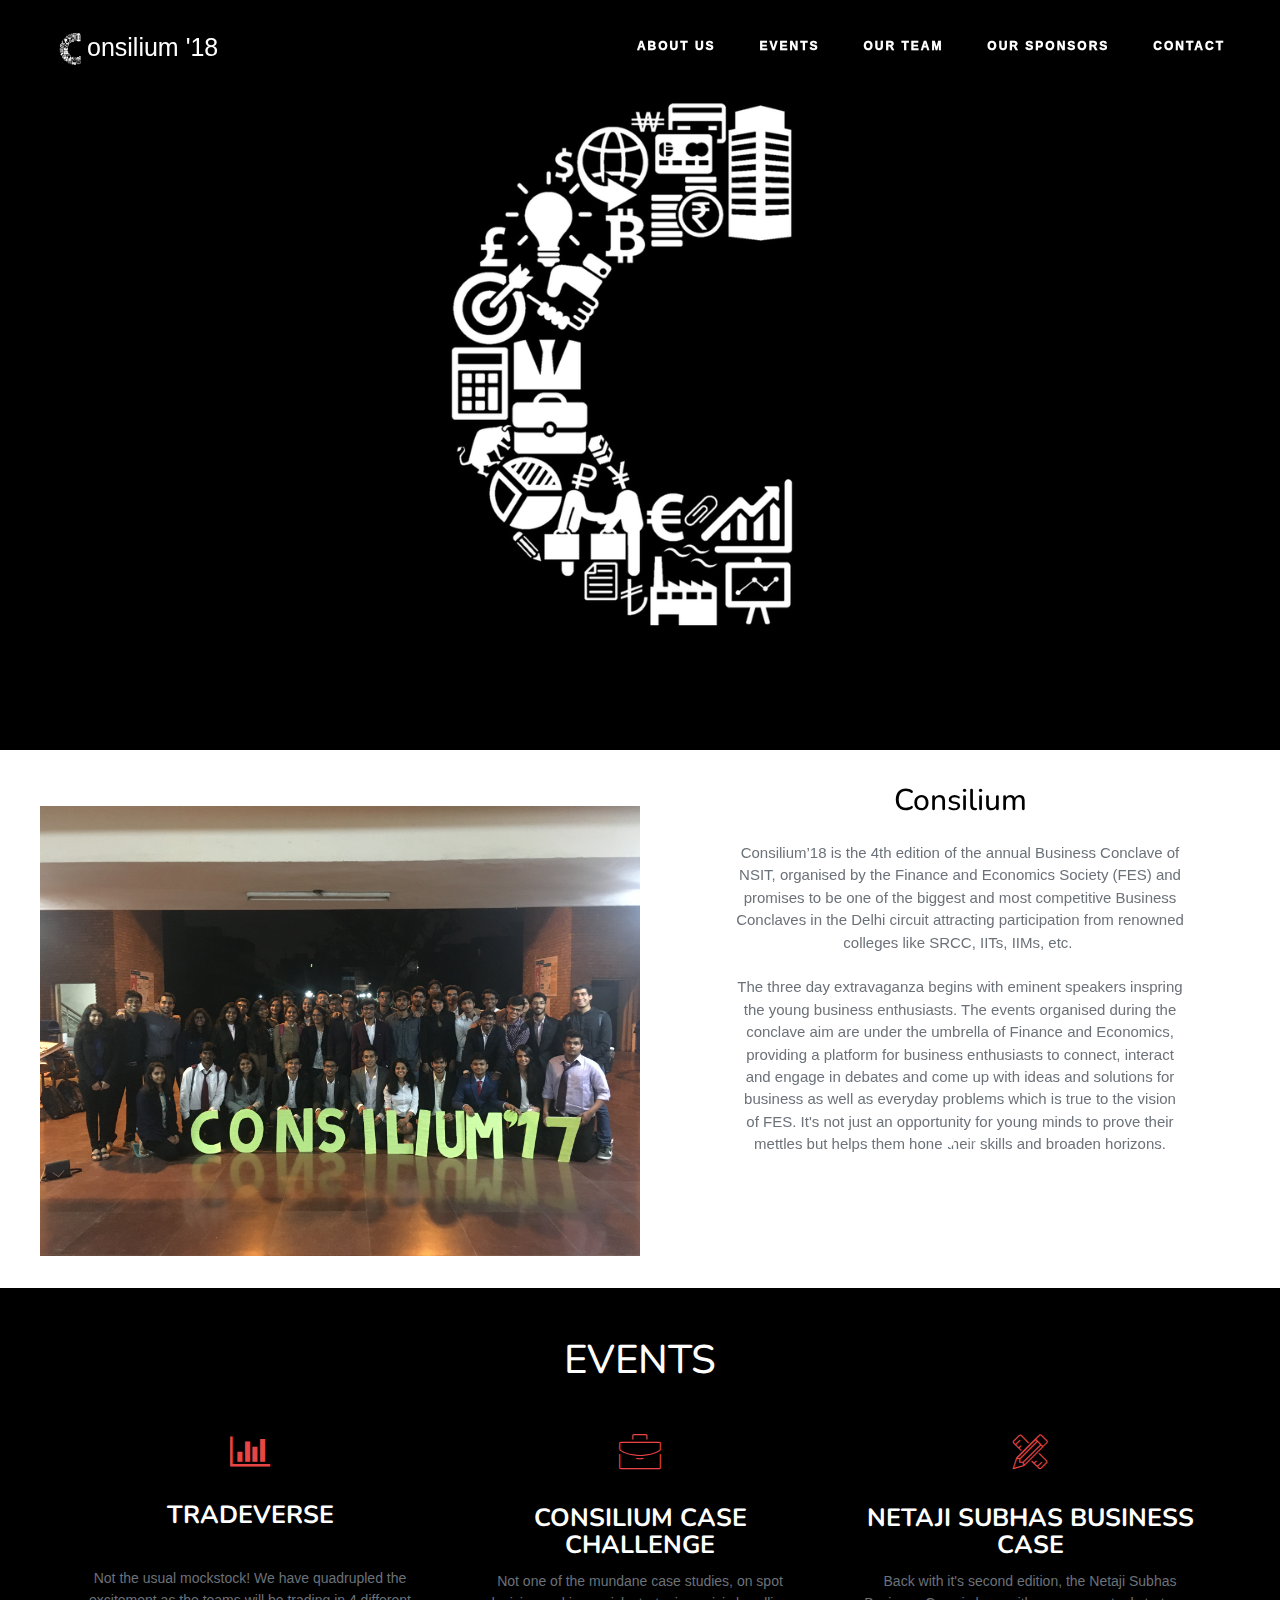
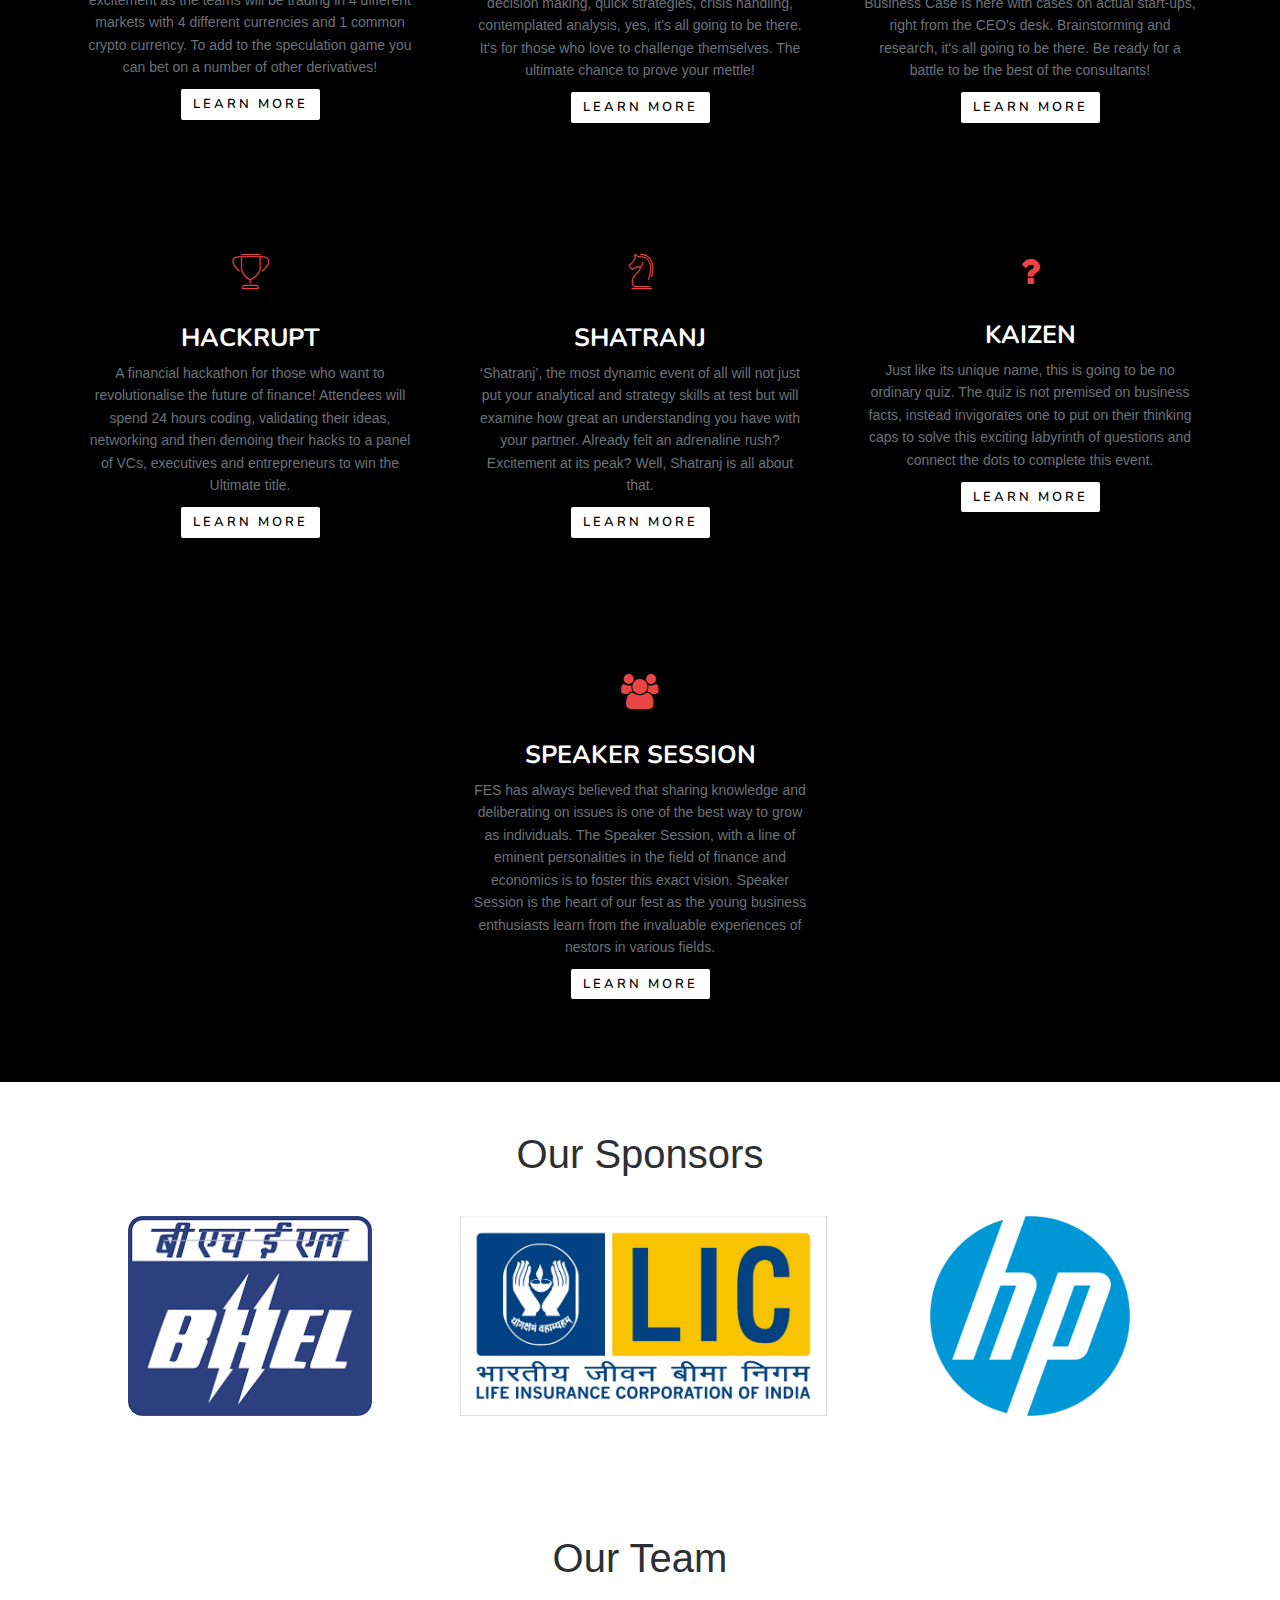
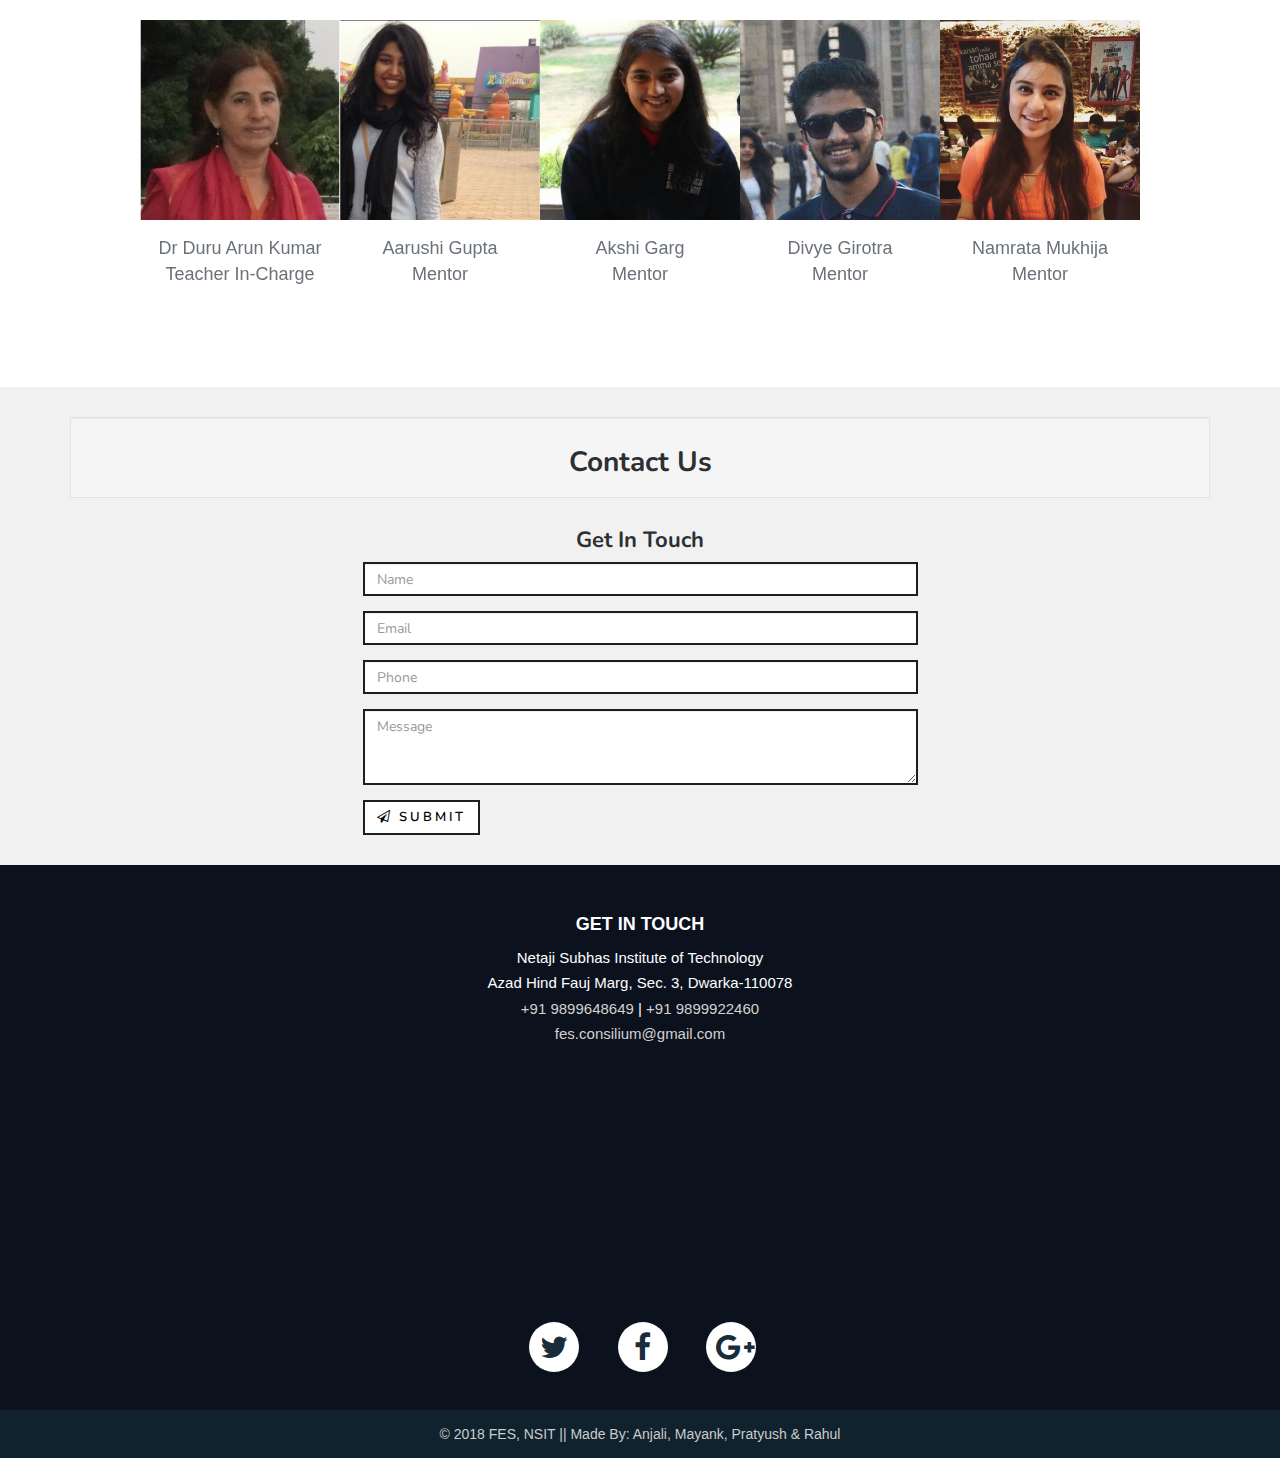
<file: index.html>
<!doctype html>
<html class="no-js" lang="">

<head>
    <meta charset="utf-8">
    <meta name="description" content="">
    <meta name="viewport" content="width=device-width, initial-scale=1">
    <title>Consilium'18</title>
    <link rel="stylesheet" href="css/bootstrap.min.css">
    <link rel="stylesheet" href="css/flexslider.css">
    <link rel="stylesheet" href="css/jquery.fancybox.css">
    <link rel="stylesheet" href="css/main.css">
    <link rel="stylesheet" href="css/responsive.css">
    <link rel="stylesheet" href="css/animate.min.css">
    <link rel="stylesheet" href="css/font-icon.css">
    <link rel="stylesheet" href="https://maxcdn.bootstrapcdn.com/font-awesome/4.4.0/css/font-awesome.min.css">
    <link rel="stylesheet" href="css/Footer-with-map.css">
    <link href="https://fonts.googleapis.com/css?family=Nunito" rel="stylesheet">

    <link rel="stylesheet" type="text/css" href="slick/slick.css" />
    <link rel="stylesheet" type="text/css" href="slick/slick-theme.css" />
    <link rel="stylesheet" href="css/index.css">


</head>

<body>
    <!-- header section -->
    <section id="home" class="banner" role="banner">
        <!--header navigation -->
        <header id="header">
            <div class="header-content clearfix">
                <a class="logo" href="#home" style="color:white;font-size:25px"><img src="images/logowhite.png" alt="">onsilium '18</a>
                <!-- Consilium'18 -->
                <nav class="navigation" role="navigation">
                    <ul class="primary-nav">
                        <li><a href="#intro">About Us</a></li>
                        <li><a href="#services-container">Events</a></li>
                        <li><a href="#teams">Our Team</a></li>
                        <li><a href="#teams">Our Sponsors</a></li>
                        <li><a href="#contact">Contact</a></li>
                    </ul>
                </nav>
                <a href="#" class="nav-toggle">Menu<span></span></a> </div>
        </header>

    </section>
    <!-- header section -->

    <!-- intro section -->
    <section id="intro" class="section intro no-padding">
        <div class="container-fluid">
            <div class="row no-gutter">
                <div class="flexslider">
                    <ul class="slides">
                        <li>
                            <div class="col-md-6">
                                <div class="avatar"> <img src="images/cons17.JPG" alt="" class="img-responsive"> </div>
                            </div>
                            <div id="description" class="col-md-6 text-center">
                                <blockquote>
                                    <h1>Consilium</h1>
                                    <p>Consilium’18 is the 4th edition of the annual Business Conclave of NSIT, organised by the Finance and Economics Society (FES) and promises to be one of the biggest and most competitive Business Conclaves in the Delhi
                                        circuit attracting participation from renowned colleges like SRCC, IITs, IIMs, etc. <br><br> The three day extravaganza begins with eminent speakers inspring the young business enthusiasts. The events organised
                                        during the conclave aim are under the umbrella of Finance and Economics, providing a platform for business enthusiasts to connect, interact and engage in debates and come up with ideas and solutions for business
                                        as well as everyday problems which is true to the vision of FES. It's not just an opportunity for young minds to prove their mettles but helps them hone their skills and broaden horizons. </p>
                                </blockquote>
                            </div>
                        </li>
                        <li>
                            <div class="col-md-6">
                                <div class="avatar"> <img src="images/FES_Logo.png" alt="" class="img-responsive"> </div>
                            </div>
                            <div id="description" class="col-md-6 text-center">
                                <blockquote>
                                    <h1>Finance and Economics Society </h1>
                                    <p>
                                        The Finance and Economics society of NSIT is a dynamic platform where people discuss and deliberate over business ethics, stock market and burning issues in the finance and economics world. It provides an unparalleled exposure to transcend through the
                                        lanes of economics and analyse the nitty-gritties of present-day trade. <br><br> Undoubtedly,it stands out from the rest with its interactive approach and fun-filled methodologies
                                        that never fail to leave an impact. Apart from the regular knowledge-imparting sessions, FES also conducts regular workshops and seminars with a vision to expand the horizon of young minds and reach out to the masses.
                                        At FES, we believe that it's important that every individual, irrespective of field not only gets acquainted with basics of finance and economics but we aim to nurture an interest for the same.
                                    </p>
                                </blockquote>
                            </div>
                        </li>
                    </ul>
                </div>
            </div>
        </div>
    </section>
    <!-- intro section -->

    <!-- events section -->
    <section id="services-container" class="services-container service-section">
        <div class="container">
            <div class="row">
                <h1 align="center" style="margin: 40px;">EVENTS</h1>
                <div class="col-md-4 col-sm-6 services"> <span class="icon fa fa-bar-chart"></span>
                    <div class="services-content">
                        <h5>TradeVerse <br>&nbsp</h5>
                        <p>Not the usual mockstock! We have quadrupled the excitement as the teams will be trading in 4 different markets with 4 different currencies and 1 common crypto currency. To add to the speculation game you can bet on a number
                            of other derivatives! </p>
                        <a href="tradeverse.html" class="btn btn-info" role="button">Learn More</a>
                    </div>
                </div>

                <div class="col-md-4 col-sm-6 services"> <span class="icon icon-briefcase"></span>
                    <div class="services-content">
                        <h5>Consilium Case Challenge</h5>
                        <p>Not one of the mundane case studies, on spot decision making, quick strategies, crisis handling, contemplated analysis, yes, it's all going to be there. It's for those who love to challenge themselves. The ultimate chance to prove
                            your mettle!</p>
                        <a href="ccc.html" class="btn btn-info" role="button">Learn More</a>
                    </div>
                </div>

                <div class="col-md-4 col-sm-6 services"> <span class="icon icon-tools"></span>
                    <div class="services-content">
                        <h5>Netaji Subhas Business Case</h5>
                        <p>Back with it's second edition, the Netaji Subhas Business Case is here with cases on actual start-ups, right from the CEO's desk. Brainstorming and research, it's all going to be there. Be ready for a battle to be the best of the
                            consultants! </p>
                        <a href="nsbc.html" class="btn btn-info" role="button">Learn More</a>
                    </div>
                </div>

                <div class="col-md-4 col-sm-6 services"> <span class="icon icon-trophy"></span>
                    <div class="services-content">
                        <h5>Hackrupt</h5>
                        <p>A financial hackathon for those who want to revolutionalise the future of finance! Attendees will spend 24 hours coding, validating their ideas, networking and then demoing their hacks to a panel of VCs, executives and entrepreneurs
                            to win the Ultimate title.</p>
                        <a href="hackrupt.html" class="btn btn-info" role="button">Learn More</a>
                    </div>
                </div>

                <div class="col-md-4 col-sm-6 services"> <span class="icon icon-strategy"></span>
                    <div class="services-content">
                        <h5>Shatranj</h5>
                        <p>‘Shatranj’, the most dynamic event of all will not just put your analytical and strategy skills at test but will examine how great an understanding you have with your partner. Already felt an adrenaline rush? Excitement at its
                            peak? Well, Shatranj is all about that.</p>
                        <a href="shatranj.html" class="btn btn-info" role="button">Learn More</a>
                    </div>
                </div>

                <div class="col-md-4 col-sm-6 services"> <span class="icon fa fa-question"></span>
                    <div class="services-content">
                        <h5>Kaizen</h5>
                        <p>Just like its unique name, this is going to be no ordinary quiz. The quiz is not premised on business facts, instead invigorates one to put on their thinking caps to solve this exciting labyrinth of questions and connect the dots
                            to complete this event.</p>
                        <a href="kaizen.html" class="btn btn-info" role="button">Learn More</a>
                    </div>
                </div>

                <div class="col-md-4 col-sm-3"></div>

                <div class="col-md-4 col-sm-6 services"> <span class="icon fa fa-users"></span>
                    <div class="services-content">
                        <h5>Speaker Session</h5>
                        <p>FES has always believed that sharing knowledge and deliberating on issues is one of the best way to grow as individuals. The Speaker Session, with a line of eminent personalities in the field of finance and economics is to foster
                            this exact vision. Speaker Session is the heart of our fest as the young business enthusiasts learn from the invaluable experiences of nestors in various fields. </p>
                        <a href="speaker.html" class="btn btn-info" role="button">Learn More</a>
                    </div>
                </div>

                <div class="col-md-4 col-sm-6"></div>

            </div>
        </div>
    </section>
    <!-- events section -->

<!-- Sponsors -->
    <section id="sponsors">
        <div class="container">
            <div class="row text-center" style="margin:30px auto"><h2>Our Sponsors</h2></div>
            <div class="row">
                <div class="col-md-4 text-center">
                        <a href="https://www.licindia.in/" class=""><img src="./images/sponsors/bhel.png" alt="" height=200px;></a>
                </div>
                <div class="col-md-4 text-center">
                        <a href="https://www.licindia.in/" class=""><img src="./images/sponsors/LIC_Logo.jpg" alt="" height=200px;></a>
                    </div>
                <div class="col-md-4 text-center">
                        <a href="https://www.licindia.in/" class=""><img src="./images/sponsors/hp.png" alt="" height=200px;></a>
                </div>
            </div>
        </div>
    </section>


<!-- Sponsors end -->
    <!-- our team section -->


    <!-- team section -->
    <section id="teams" class="section teams">
        <h2 align="center" style="">Our Team</h2>
        <h1></h1>
        <div class="slideshow-container">

            <!-- 1 -->
            <div class="mySlides  ">
                <!-- <div class="numbertext">1/35</div> -->
                <img src="images/team/duru.jpg" style="width:100%">
                <div class="banner-text" align="center" style="font-size: 18px">Dr Duru Arun Kumar<br>Teacher In-Charge</div>
            </div>

            <!-- 2 -->
            <div class="mySlides  ">
                <!-- <div class="numbertext">2/35</div> -->
                <img src="images/team/aarushi.jpg" style="width:100%">
                <div class="banner-text" align="center" style="font-size: 18px">Aarushi Gupta<br>Mentor</div>
            </div>

            <!-- 3 -->
            <div class="mySlides  ">
                <img src="images/team/akshi.jpg" style="width:100%">
                <div class="banner-text" align="center" style="font-size: 18px">Akshi Garg<br>Mentor</div>
            </div>

            <!-- 4 -->
            <div class="mySlides  ">
                <img src="images/team/divye.jpg" style="width:100%">
                <div class="banner-text" align="center" style="font-size: 18px">Divye Girotra<br>Mentor</div>
            </div>

            <!-- 5 -->
            <div class="mySlides  ">
                <!-- <div class="numbertext">5/35</div> -->
                <img src="images/team/namrata.jpg" style="width:100%">
                <div class="banner-text" align="center" style="font-size: 18px">Namrata Mukhija<br>Mentor</div>
            </div>

            <!-- 6 -->
            <div class="mySlides  ">
                <!-- <div class="numbertext">6/35</div> -->
                <img src="images/team/neelabh.jpg" style="width:100%">
                <div class="banner-text" align="center" style="font-size: 18px">Neelabh Bansal<br>Mentor</div>
            </div>

            <!-- 7 -->
            <div class="mySlides  ">
                <!-- <div class="numbertext">7/35</div> -->
                <img src="images/team/nitish.jpg" style="width:100%">
                <div class="banner-text" align="center" style="font-size: 18px">Nitish Borthakur<br>Mentor</div>
            </div>

            <!-- 8 -->
            <div class="mySlides  ">
                <!-- <div class="numbertext">8/35</div> -->
                <img src="images/team/Radhieka.jpg" style="width:100%">
                <div class="banner-text" align="center" style="font-size: 18px">Radhieka Nagpal<br>Mentor</div>
            </div>

            <!-- 9 -->
            <div class="mySlides  ">
                <!-- <div class="numbertext">9/35</div> -->
                <img src="images/team/sakshi.jpg" style="width:100%">
                <div class="banner-text" align="center" style="font-size: 18px">Sakshi Bhasin<br>Mentor</div>
            </div>

            <!-- 10 -->
            <div class="mySlides  ">
                <!-- <div class="numbertext">10/35</div> -->
                <img src="images/team/shray.jpg" style="width:100%">
                <div class="banner-text" align="center" style="font-size: 18px">Shray Arora<br>Mentor</div>
            </div>

            <!-- 11 -->
            <div class="mySlides  ">
                <!-- <div class="numbertext">11/35</div> -->
                <img src="images/team/bhavitvya.jpg" style="width:100%">
                <div class="banner-text" align="center" style="font-size: 18px">Bhavitvya Malik<br>President</div>
            </div>

            <!-- 12 -->
            <div class="mySlides  ">
                <!-- <div class="numbertext">12/35</div> -->
                <img src="images/team/tanish.jpg" style="width:100%">
                <div class="banner-text" align="center" style="font-size: 18px">Tanish Pratap<br>President</div>
            </div>

            <!-- 13 -->
            <div class="mySlides  ">
                <!-- <div class="numbertext">13/35</div> -->
                <img src="images/team/raina.jpg" style="width:100%">
                <div class="banner-text" align="center" style="font-size: 18px">Raina Banerjee<br>Vice President</div>
            </div>

            <!-- 14 -->
            <div class="mySlides  ">
                <!-- <div class="numbertext">14/35</div> -->
                <img src="images/team/shantanu.jpg" style="width:100%">
                <div class="banner-text" align="center" style="font-size: 18px">Shantanu Prakash<br>Vice President</div>
            </div>

            <!-- 15 -->
            <div class="mySlides  ">
                <!-- <div class="numbertext">15/35</div> -->
                <img src="images/team/paul.jpg" style="width:100%">
                <div class="banner-text" align="center" style="font-size: 18px">Rahul Paul<br>General Secretary</div>
            </div>

            <!-- 16 -->
            <div class="mySlides  ">
                <!-- <div class="numbertext">16/35</div> -->
                <img src="images/team/isha.jpg" style="width:100%">
                <div class="banner-text" align="center" style="font-size: 18px">Isha Agrawal<br>Director: Finance</div>
            </div>

            <!-- 17 -->
            <div class="mySlides  ">
                <!-- <div class="numbertext">17/35</div> -->
                <img src="images/team/agrima.jpg" style="width:100%">
                <div class="banner-text" align="center" style="font-size: 18px">Agrima Yadav<br>Director: Economics</div>
            </div>

            <!-- 18 -->
            <div class="mySlides  ">
                <!-- <div class="numbertext">18/35</div> -->
                <img src="images/team/ujjawal.jpg" style="width:100%">
                <div class="banner-text" align="center" style="font-size: 18px">Ujjawal Chugh<br>Director: Operations</div>
            </div>

            <!-- 19a -->
            <div class="mySlides  ">
                <!-- <div class="numbertext">19/35</div> -->
                <img src="images/team/manu.jpg" style="width:100%">
                <div class="banner-text" align="center" style="font-size: 18px">Manupriyam Jindal<br>Coordinator</div>
            </div>

            <!-- 19b -->
            <div class="mySlides  ">
                <!-- <div class="numbertext">19/35</div> -->
                <img src="images/team/nikita.jpg" style="width:100%">
                <div class="banner-text" align="center" style="font-size: 18px">Nikita Chawla<br>Coordinator</div>
            </div>

            <!-- 20 -->
            <!-- <div class="mySlides  ">
  <div class="numbertext">20/35</div>
  <img src="images/team/aarushi.jpg" style="width:100%">
  <div class="banner-text" align="center" style="font-size: 18px">Akash Maurya<br>Executive Member</div>
</div> -->

            <!-- 21 -->
            <div class="mySlides  ">
                <!-- <div class="numbertext">21/35</div> -->
                <img src="images/team/milind.jpg" style="width:100%">
                <div class="banner-text" align="center" style="font-size: 18px">Milind Saniya<br>Executive Member</div>
            </div>

            <!-- 22 -->
            <div class="mySlides  ">
                <!-- <div class="numbertext">22/35</div> -->
                <img src="images/team/Rashmi.jpg" style="width:100%">
                <div class="banner-text" align="center" style="font-size: 18px">Rashmi Gehi<br>Executive Member
                    <v>
                </div>
            </div>

            <!-- 23 -->
            <!-- <div class="mySlides  ">
  <div class="numbertext">23/35</div>
  <img src="images/team/aarushi.jpg" style="width:100%">
  <div class="banner-text" align="center" style="font-size: 18px">Rushil Verma<br>Executive Member</div>
</div> -->

            <!-- 24 -->
            <!-- <div class="mySlides  ">
  <div class="numbertext">24/35</div>
  <img src="images/team/aarushi.jpg" style="width:100%">
  <div class="banner-text" align="center" style="font-size: 18px">Tulika Saxena<br>Executive Member</div>
</div> -->

            <!-- 25 -->
            <div class="mySlides  ">
                <!-- <div class="numbertext">25/35</div> -->
                <img src="images/team/Venugopal.jpg" style="width:100%">
                <div class="banner-text" align="center" style="font-size: 18px">Venugopal Bhatia<br>Executive Member</div>
            </div>

            <!-- 26 -->
            <div class="mySlides  ">
                <!-- <div class="numbertext">26/35</div> -->
                <img src="images/team/aishanya.jpg" style="width:100%">
                <div class="banner-text" align="center" style="font-size: 18px">Aishanya Singh<br>Member</div>
            </div>

            <!-- 27 -->
            <div class="mySlides  ">
                <!-- <div class="numbertext">27/35</div> -->
                <img src="images/team/ansh.jpg" style="width:100%">
                <div class="banner-text" align="center" style="font-size: 18px">Ansh Gupta<br>Member</div>
            </div>

            <!-- 28 -->
            <div class="mySlides  ">
                <!-- <div class="numbertext">28/35</div> -->
                <img src="images/team/apoorv.jpg" style="width:100%">
                <div class="banner-text" align="center" style="font-size: 18px">Apoorv Gandhi<br>Member</div>
            </div>

            <!-- 29 -->
            <div class="mySlides  ">
                <!-- <div class="numbertext">29/35</div> -->
                <img src="images/team/apoorva.jpg" style="width:100%">
                <div class="banner-text" align="center" style="font-size: 18px">Apoorva Bhushan<br>Member</div>
            </div>

            <!-- 30 -->
            <div class="mySlides  ">
                <!-- <div class="numbertext">30/35</div> -->
                <img src="images/team/divij.jpg" style="width:100%">
                <div class="banner-text" align="center" style="font-size: 18px">Divij Khanna<br>Member</div>
            </div>

            <!-- 31 -->
            <div class="mySlides  ">
                <!-- <div class="numbertext">31/35</div> -->
                <img src="images/team/divit.jpg" style="width:100%">
                <div class="banner-text" align="center" style="font-size: 18px">Divit Kedia<br>Member</div>
            </div>

            <!-- 32 -->
            <div class="mySlides  ">
                <!-- <div class="numbertext">32/35</div> -->
                <img src="images/team/raghav.jpg" style="width:100%">
                <div class="banner-text" align="center" style="font-size: 18px">Raghav Kumar<br>Member</div>
            </div>

            <!-- 33 -->
            <div class="mySlides  ">
                <!-- <div class="numbertext">33/35</div> -->
                <img src="images/team/ritvik.jpg" style="width:100%">
                <div class="banner-text" align="center" style="font-size: 18px">Ritvik Aggarwal<br>Member</div>
            </div>

            <!-- 34 -->
            <div class="mySlides  ">
                <!-- <div class="numbertext">34/35</div> -->
                <img src="images/team/shiv.jpg" style="width:100%">
                <div class="banner-text" align="center" style="font-size: 18px">Shiv Kumar<br>Member</div>
            </div>

            <!-- 35 -->
            <div class="mySlides ">
                <!-- <div class="numbertext">34/35</div> -->
                <img src="images/team/varun.jpg" style="width:100%">
                <div class="banner-text" align="center" style="font-size: 18px">Varun Gupta<br>Member</div>
            </div>

            <!-- 35 -->
            <!-- <div class="mySlides  ">
  <div class="numbertext">35/35</div>
  <img src="images/team/aarushi.jpg" style="width:100%">
  <div class="banner-text" align="center" style="font-size: 18px">Varun Gupta<br>Member</div>
</div> -->
        </div>

        <!-- <script>
var slideIndex = 0;
showSlides();

function showSlides() {
    var i;
    var slides = document.getElementsByClassName("mySlides");
    for (i = 0; i < slides.length; i++) {
        slides[i].style.display = "none";
    }
    slideIndex++;
    if (slideIndex > slides.length) {slideIndex = 1}
    slides[slideIndex-1].style.display = "block";
    setTimeout(showSlides, 2000); // Change image every 2 seconds
}
</script> -->
    </section>
    <!-- team section -->

    <!--Contact section -->
    <section id="contact">
        <div class="container">
            <div class="well well-sm">
                <h3 align="center"><strong>Contact Us</strong></h3>
            </div>

            <div class="row">

                <div class="col-md-6 col-md-offset-3">
                    <h4 align="center"><strong>Get In Touch</strong></h4>
                    <form action="https://formspree.io/fes.consilium@gmail.com" method="post">
                        <div class="form-group">
                            <input type="text" class="form-control" name="name" value="" placeholder="Name">
                        </div>
                        <div class="form-group">
                            <input type="email" class="form-control" name="email" value="" placeholder="Email">
                        </div>
                        <div class="form-group">
                            <input type="tel" class="form-control" name="phone" value="" placeholder="Phone">
                        </div>
                        <div class="form-group">
                            <textarea class="form-control" name="message" rows="3" placeholder="Message"></textarea>
                        </div>
                        <button class="btn btn-default" type="submit" name="button">
              <i class="fa fa-paper-plane-o" aria-hidden="true"></i> Submit
          </button>
                    </form>
                </div>
            </div>
        </div>
    </section>
    <!-- Contact section -->

    <!-- Footer section -->
    <footer id="myFooter">
        <div class="container">
            <div class="row">
                <div class="col-sm-12">
                    <h5>Get In Touch</h5>
                    <ul>
                        <li>Netaji Subhas Institute of Technology</li>
                        <li>Azad Hind Fauj Marg, Sec. 3, Dwarka-110078</li>
                        <li><a href="tel://9899648649">+91 9899648649‬</a> | <a href="tel://9899922460">+91 9899922460‬</a></li>
                        <li><a href="mailto:fes.consilium@gmail.com?Subject=Consilium%20Query">fes.consilium@gmail.com</a></li>
                    </ul>
                </div>
            </div>
            <!-- Here we use the Google Embed API to show Google Maps. -->
            <!-- In order for this to work in your project you will need to generate a unique API key.  -->

            <iframe id="map-container" frameborder="0" style="border:0" src="https://www.google.com/maps/embed/v1/place?q=place_id:ChIJKRPFmDUFDTkR4vzrso_h-Nk&key=AIzaSyAkCWSTHwfamrr5s8xtmgGQe79lRdur5S4">
            </iframe>
        </div>
        <div class="social-networks">
            <a href="https://mobile.twitter.com/fes_nsit" class="twitter"><i class="fa fa-twitter"></i></a>
            <a href="https://www.facebook.com/consiliumfes/" class="facebook"><i class="fa fa-facebook"></i></a>
            <a href="mailto:fes.consilium@gmail.com?Subject=Website%20Query" class="google"><i class="fa fa-google-plus"></i></a>
        </div>
        <div class="footer-copyright">
            <p>© 2018 FES, NSIT || Made By: Anjali, Mayank, <span data-toggle="modal" data-target="#myModal">
  <!-- Launch demo modal -->
  Pratyush
</span>
 & Rahul</p>
 <div class="modal fade" id="myModal" tabindex="-1" role="dialog" aria-labelledby="myModalLabel">
   <div class="modal-dialog" role="document">
     <div class="modal-content">
       <div class="modal-header">
         <button type="button" class="close" data-dismiss="modal" aria-label="Close"><span aria-hidden="true">&times;</span></button>
         <h4 class="modal-title" id="myModalLabel">bwahahaha</h4>
       </div>
       <div class="modal-body">
           <div class="">
               <!-- <div class="numbertext">34/35</div> -->
               <img src="images/team/pratyush.jpeg" style="width:50%">
               <div class="banner-text" align="center" style="font-size: 18px;color:black">Pratyush Goel<br>Developer</div>
           </div>
       </div>
       <div class="modal-footer">
         <button type="button" class="btn btn-default" data-dismiss="modal">Close</button>
         <!-- <button type="button" class="btn btn-primary">Save changes</button> -->
       </div>
     </div>
   </div>
 </div>
        </div>
    </footer>
    <!-- Footer section -->

    <!-- JS FILES -->
    <script src="https://ajax.googleapis.com/ajax/libs/jquery/1.11.3/jquery.min.js"></script>
    <script type="text/javascript" src="slick/slick.min.js"></script>
    <script src="js/bootstrap.min.js"></script>
    <script src="js/jquery.flexslider-min.js"></script>
    <script src="js/jquery.fancybox.pack.js"></script>
    <script src="js/retina.min.js"></script>
    <script src="js/modernizr.js"></script>
<script type="text/javascript">
$('#myModal').on('shown.bs.modal', function () {
$('#myInput').focus()
})
</script>
    <script src="js/main.js"></script>

</body>
</html>
</file>
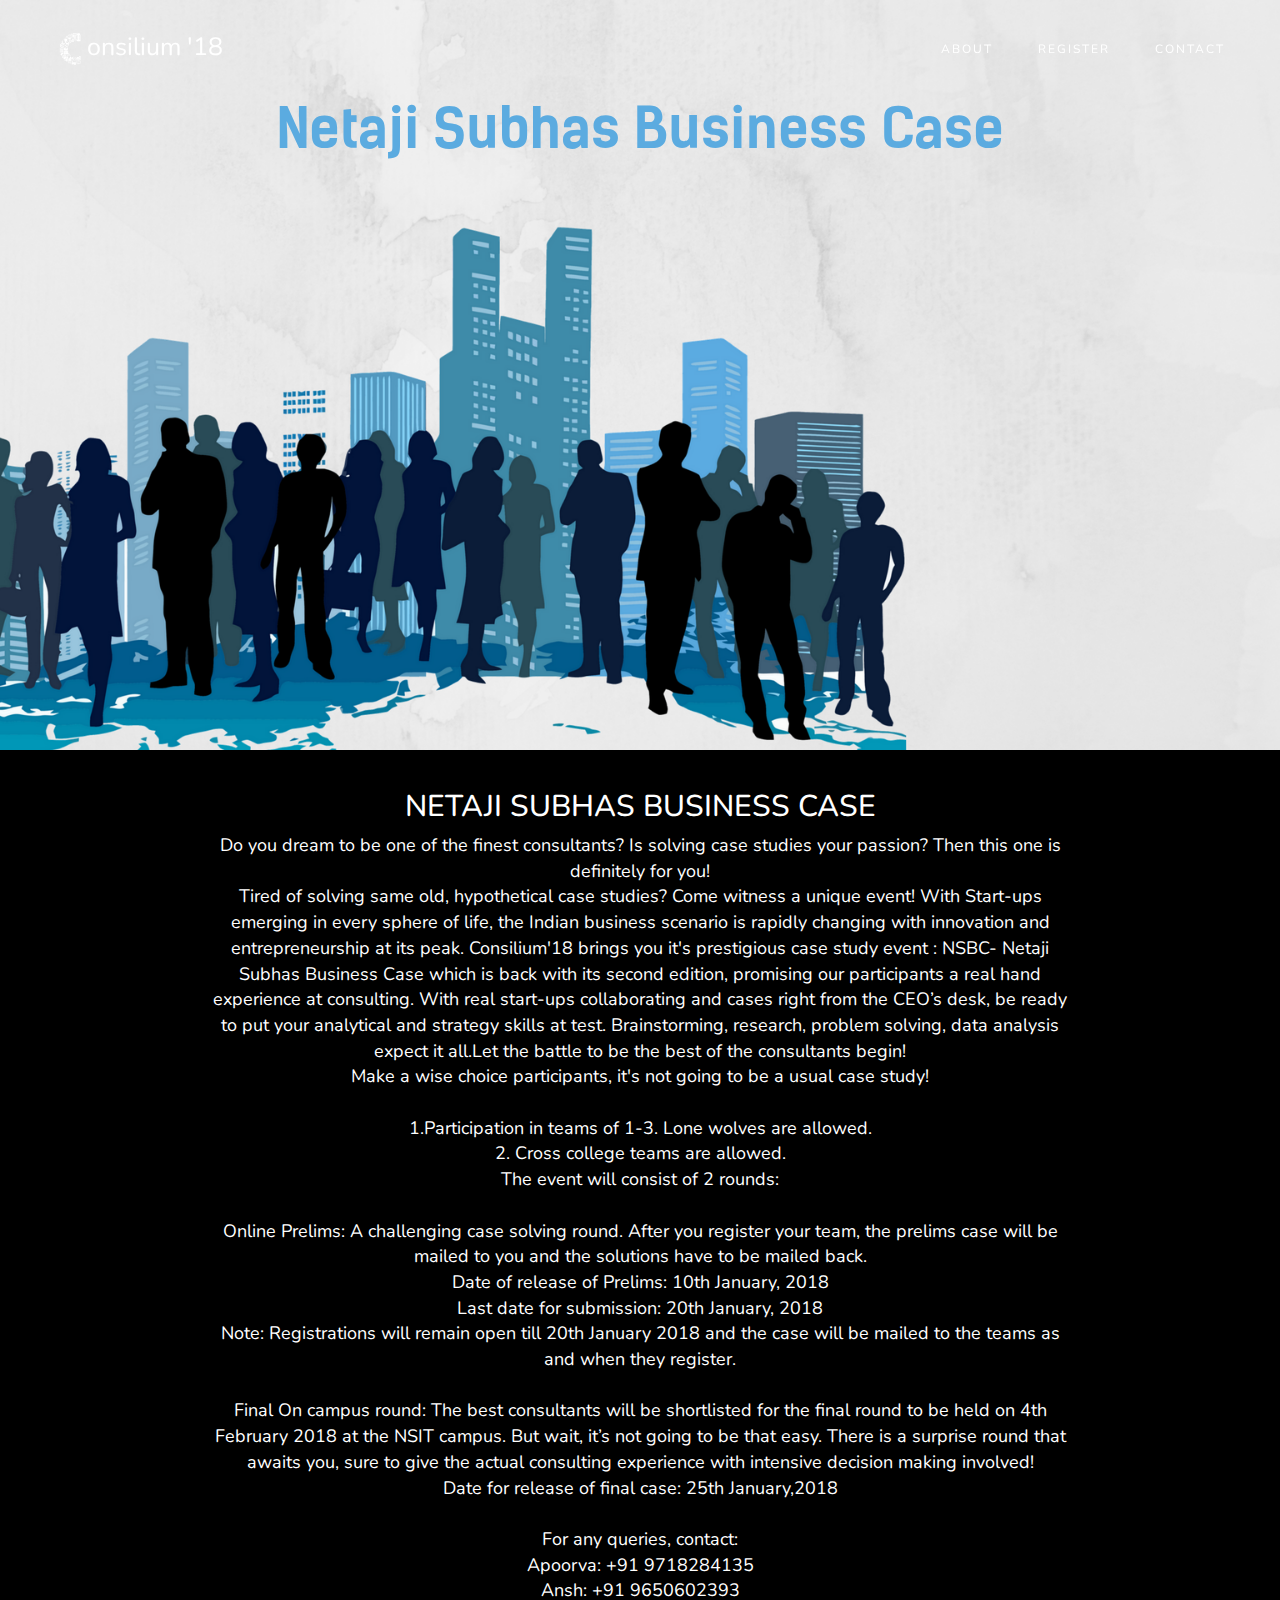
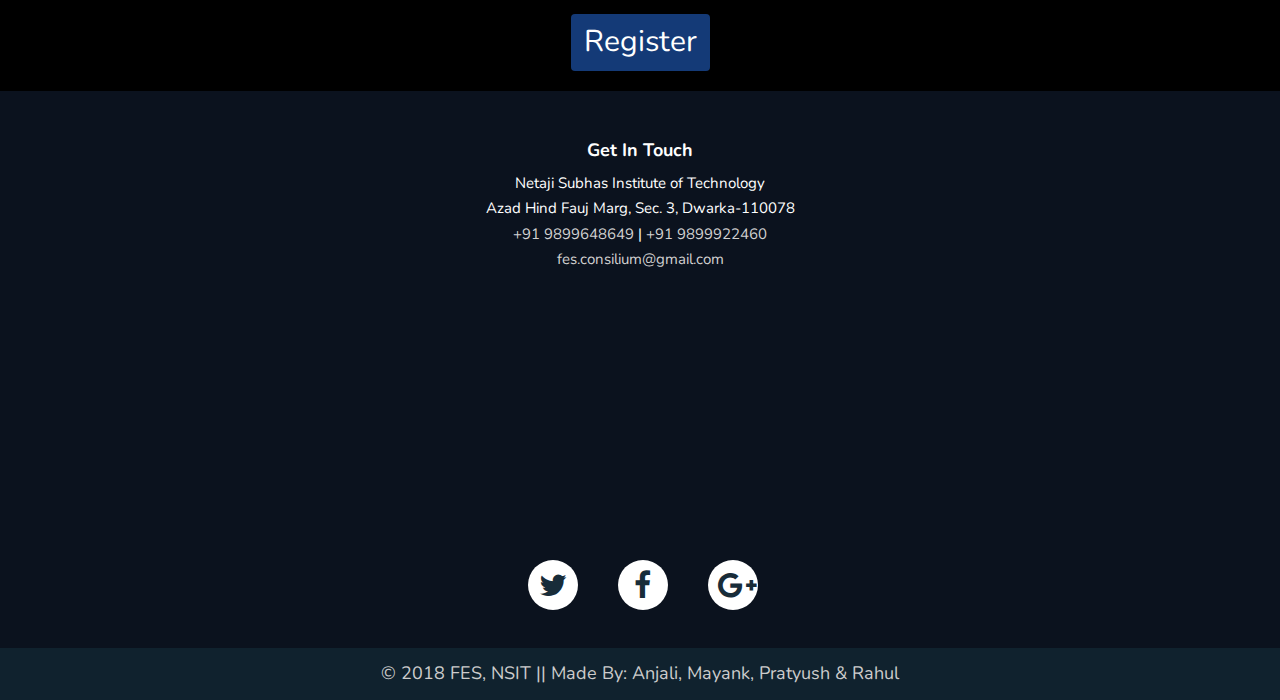
<file: businessCase-4.html>
<!doctype html>
<html class="no-js" lang="">
<!--<![endif]-->
<head>
<meta charset="utf-8">
<meta name="description" content="">
<meta name="viewport" content="width=device-width, initial-scale=1">
<title>Netaji Subhas Business Case</title>
<link rel="stylesheet" href="css/bootstrap.min.css">
<link rel="stylesheet" href="css/flexslider.css">
<link rel="stylesheet" href="css/jquery.fancybox.css">
<link rel="stylesheet" href="css/animate.min.css">
<link rel="stylesheet" href="css/font-icon.css">
<link rel="stylesheet" href="https://maxcdn.bootstrapcdn.com/font-awesome/4.4.0/css/font-awesome.min.css">
<link rel="stylesheet" href="css/Footer-with-map.css">
<link rel="stylesheet" href="css/index.css">
<link rel="stylesheet" href="css/bcase-event.css">
<link rel="stylesheet" href="css/responsive.css">
<link href="https://fonts.googleapis.com/css?family=Nunito" rel="stylesheet">

</head>

<body>

<!-- header section -->
<section id="home" class="banner" role="banner">
  <!--header navigation -->
  <header id="header">
    <div class="header-content clearfix">
      <a class="logo" href="#home" style="color:white;font-size:25px"><img src="images/logowhite.png" alt="">onsilium '18</a>
      <!-- Consilium'18 -->
      <nav class="navigation" role="navigation">
        <ul class="primary-nav">
          <li><a href="#about">About</a></li>
          <li><a href="#reg-btn">Register</a></li>
          <li><a href="#myFooter">Contact</a></li>
        </ul>
      </nav>
      <a href="#" class="nav-toggle">Menu<span></span></a> </div>
  </header>
  <div class="container">
      <div class="main-heading" style="color:#5babe0;font-size:55px;">

          Netaji Subhas Business Case
          <!-- <p>
      </p> -->
      </div>
  </div>
</section>

<!-- About Section -->
<section id="about" class="content-section text-center">
  <div class="container">
    <div class="row">
      <div class="col-lg-12 mx-auto">
        <h2 style="text-transform: uppercase">Netaji Subhas Business Case</h2>
        <p>
          Do you dream to be one of the finest consultants? Is solving case studies your passion? Then this one is definitely for you!<br>
          Tired of solving same old, hypothetical case studies? Come witness a unique event!
          With Start-ups emerging in every sphere of life, the Indian business scenario is rapidly changing with innovation and entrepreneurship at its peak. Consilium'18 brings you it's prestigious case study event : NSBC- Netaji Subhas Business Case which is back with its second edition, promising our participants a real hand experience at consulting. With real start-ups collaborating and cases right from the CEO’s desk, be ready to put your analytical and strategy skills at test. Brainstorming, research, problem solving, data analysis expect it all.Let the battle to be the best of the consultants begin!<br>
          Make a wise choice participants, it's not going to be a usual case study!<br><br>

          1.Participation in teams of 1-3. Lone wolves are allowed. <br>
          2. Cross college teams are allowed. <br>
          The event will consist of 2 rounds:<br><br>

          Online Prelims: A challenging case solving round.
          After you register your team, the prelims case will be mailed to you and the solutions have to be mailed back. <br>
          Date of release of Prelims: 10th January, 2018<br>
          Last date for submission: 20th January, 2018<br>
          Note: Registrations will remain open till 20th January 2018 and the case will be mailed to the teams as and when they register.<br><br>

          Final On campus round: The best consultants will be shortlisted for the final round to be held on 4th February 2018  at the NSIT campus. But wait, it’s not going to be that easy. There is a surprise round that awaits you, sure to give the actual consulting experience with intensive decision making involved!<br>
          Date for release of final case: 25th January,2018<br><br>

          For any queries, contact: <br>
          Apoorva: +91 9718284135 <br>
          Ansh: +91 9650602393

        </p>
        <button id="reg-btn" type="button" class="btn btn-outline-warning" style="background-color: #143a77;" onclick="location.href='https://consiliumnsit.herokuapp.com/bcases/createteam'">Register</button>
      </div>
    </div>
  </div>
</section>
<!-- About Section -->

<footer id="myFooter">
        <div class="container">
            <div class="row">
                <div class="col-sm-12">
                  <!-- <button type="button" class="btn btn-outline-warning" style="background-color: #143a77;" onclick="location.href='https://consiliumnsit.herokuapp.com/bcases/createteam'">Register</button> -->
                    <h5>Get In Touch</h5>
                    <ul>
                        <li>Netaji Subhas Institute of Technology</li>
                        <li>Azad Hind Fauj Marg, Sec. 3, Dwarka-110078</li>
                        <li><a href="tel://9899648649">+91 9899648649‬</a> | <a href="tel://9899922460">+91 9899922460‬</a></li>
                        <li><a href="mailto:fes.consilium@gmail.com?Subject=Consilium%20Query">fes.consilium@gmail.com</a></li>
                    </ul>
                </div>
            </div>
            <!-- Here we use the Google Embed API to show Google Maps. -->
            <!-- In order for this to work in your project you will need to generate a unique API key.  -->

            <iframe id="map-container" frameborder="0" style="border:0"
                src="https://www.google.com/maps/embed/v1/place?q=place_id:ChIJKRPFmDUFDTkR4vzrso_h-Nk&key=AIzaSyAkCWSTHwfamrr5s8xtmgGQe79lRdur5S4" >
            </iframe>
        </div>
        <div class="social-networks">
            <a href="https://mobile.twitter.com/fes_nsit" class="twitter"><i class="fa fa-twitter"></i></a>
            <a href="https://www.facebook.com/consiliumfes/" class="facebook"><i class="fa fa-facebook"></i></a>
            <a href="mailto:fes.consilium@gmail.com?Subject=Website%20Query" class="google"><i class="fa fa-google-plus"></i></a>
        </div>
        <div class="footer-copyright">
            <p>© 2018 FES, NSIT || Made By: Anjali, Mayank, Pratyush & Rahul</p>
        </div>
    </footer>
<!-- Footer section -->

<!-- JS FILES -->
<script src="https://ajax.googleapis.com/ajax/libs/jquery/1.11.3/jquery.min.js"></script>
<script src="js/bootstrap.min.js"></script>
<script src="js/jquery.flexslider-min.js"></script>
<script src="js/jquery.fancybox.pack.js"></script>
<script src="js/retina.min.js"></script>
<script src="js/modernizr.js"></script>
<script src="js/main.js"></script>
</body>
</html>
</file>
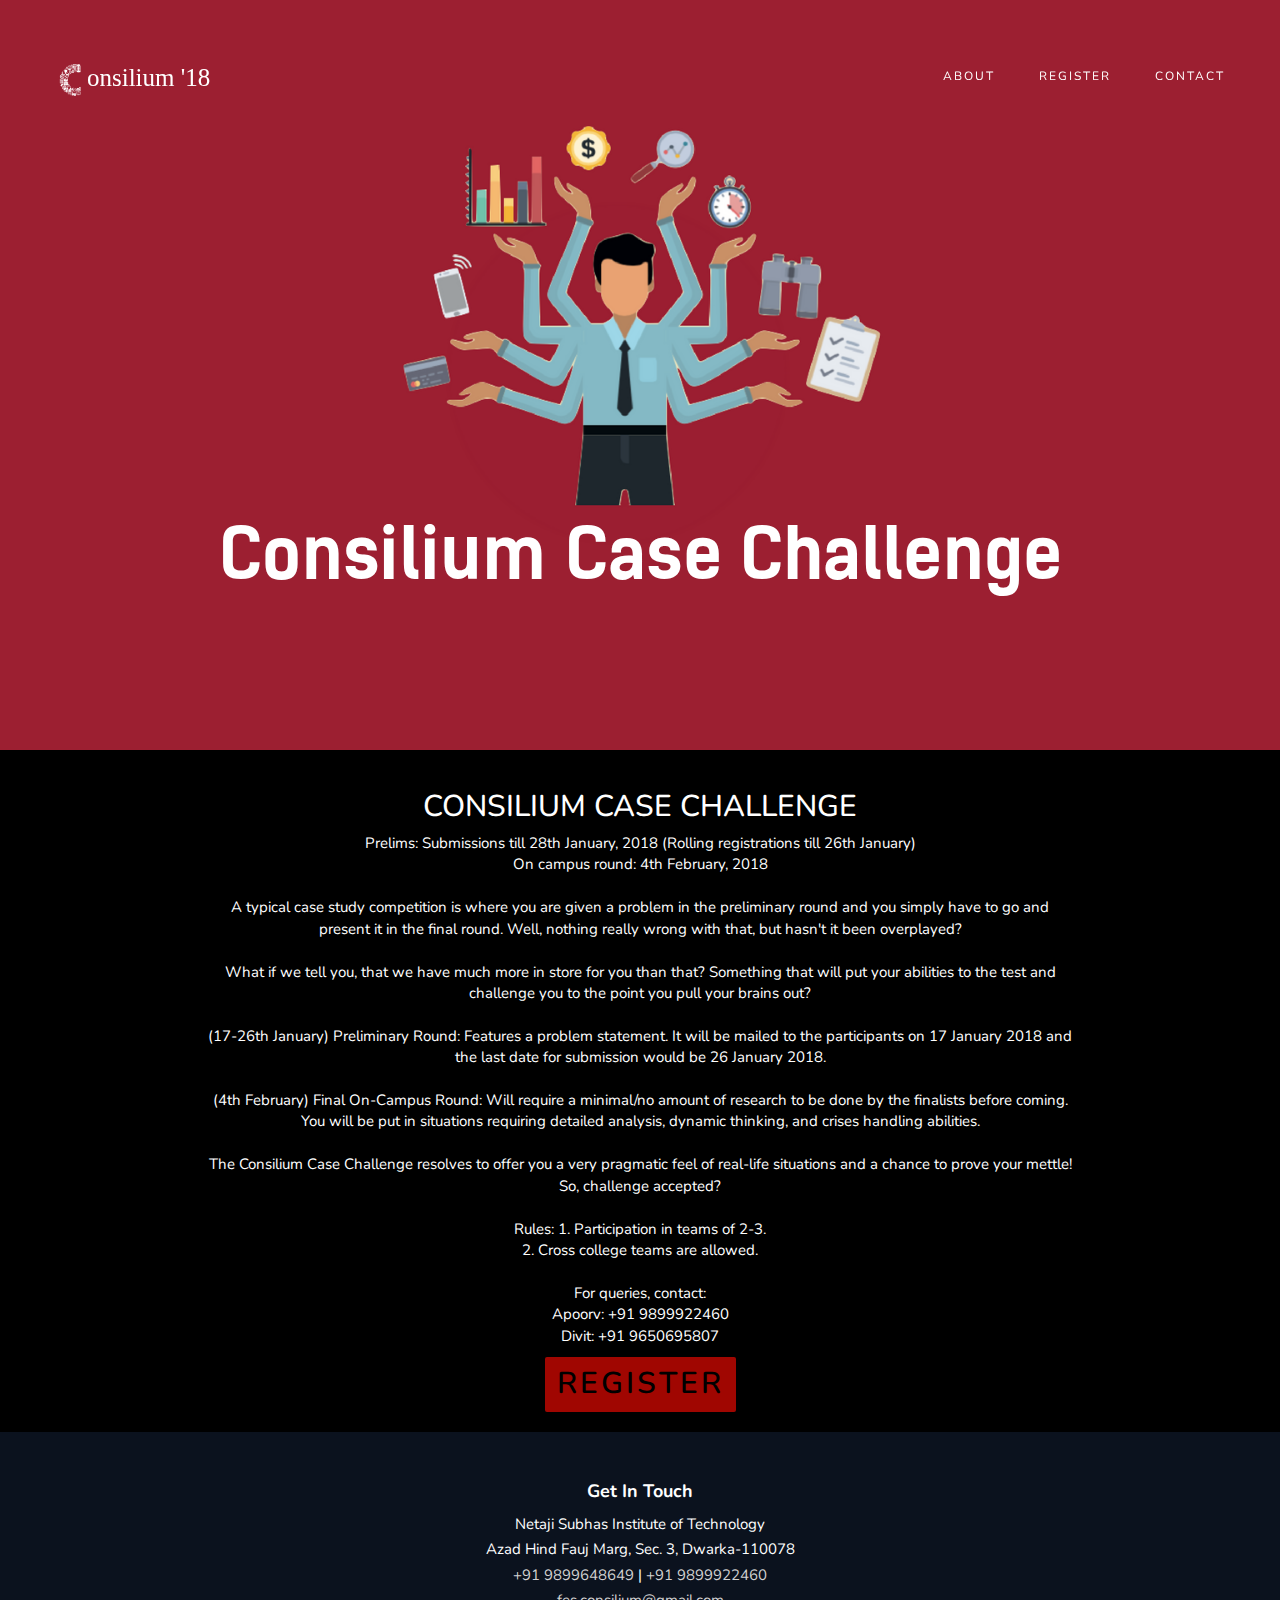
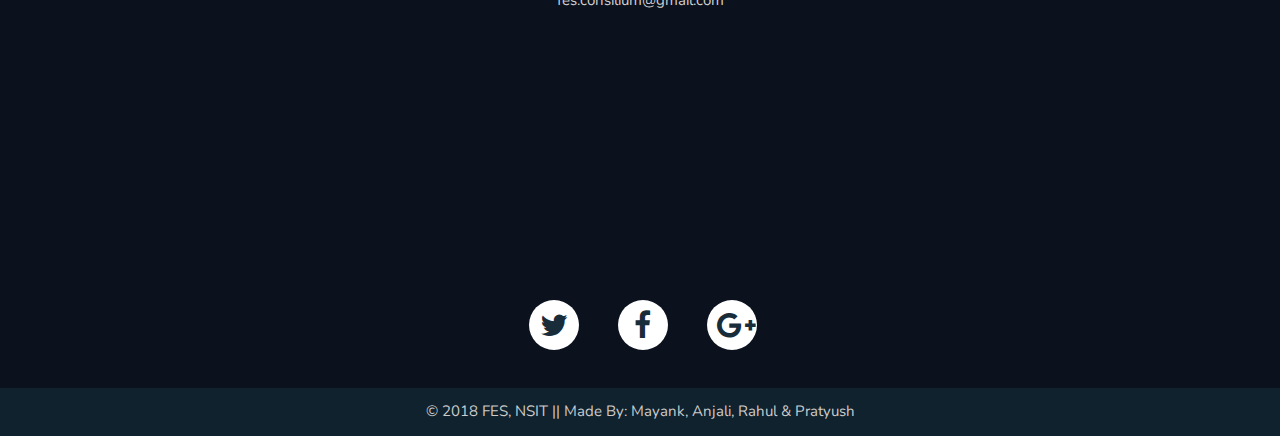
<file: ccc.html>
<!doctype html>
<html class="no-js" lang="">
<!--<![endif]-->

<head>
    <meta charset="utf-8">
    <meta name="description" content="">
    <meta name="viewport" content="width=device-width, initial-scale=1">
    <title>Consilium Case Challenge</title>
    <link rel="stylesheet" href="css/bootstrap.min.css">
    <link rel="stylesheet" href="css/flexslider.css">
    <link rel="stylesheet" href="css/jquery.fancybox.css">
    <link rel="stylesheet" href="css/animate.min.css">
    <link rel="stylesheet" href="css/font-icon.css">
    <link rel="stylesheet" href="https://maxcdn.bootstrapcdn.com/font-awesome/4.4.0/css/font-awesome.min.css">
    <link rel="stylesheet" href="css/Footer-with-map.css">
    <link rel="stylesheet" href="css/index.css">
    <link rel="stylesheet" href="css/ccc-event.css">
    <link rel="stylesheet" href="css/responsive.css">
    <link href="https://fonts.googleapis.com/css?family=Nunito" rel="stylesheet">

</head>

<body>

    <!-- header section -->
    <section id="home" class="banner" role="banner">
        <!--header navigation -->
        <header id="header">
            <div class="header-content clearfix">
                <a class="logo" href="#home" style="color:white;font-family:'Raleway',serif ;font-size:25px"><img src="images/logowhite.png" alt="">onsilium '18</a>
                <!-- Consilium'18 -->
                <nav class="navigation" role="navigation">
                    <ul class="primary-nav">
                        <li><a href="#about">About</a></li>
                        <li><a href="#btn-reg">Register</a></li>
                        <li><a href="#myFooter">Contact</a></li>
                    </ul>
                </nav>
                <a href="#" class="nav-toggle">Menu<span></span></a> </div>
        </header>
        <div class="container">
            <div class="main-heading" style="margin-top:415px;">
                    Consilium Case Challenge
                    <!-- <p>
                </p> -->
            </div>
        </div>
    </section>


    <!-- About Section -->
    <section id="about" class="content-section text-center">
        <div class="container">
            <div class="row">
                <div class="col-lg-12 mx-auto">
                    <h2 style="text-transform: uppercase">Consilium Case Challenge</h2>
                    <p>
                        Prelims: Submissions till 28th January, 2018 (Rolling registrations till 26th January)<br>
                        On campus round: 4th February, 2018<br><br>

                        A typical case study competition is where you are given a problem in the preliminary round and you simply have to go and present it in the final round. Well, nothing really wrong with that, but hasn't it been overplayed?
                        <br>
                        <br> What if we tell you, that we have much more in store for you than that? Something that will put your abilities to the test and challenge you to the point you pull your brains out?
                        <br>
                        <br> (17-26th January) Preliminary Round: Features a problem statement. It will be mailed to the participants on 17 January 2018 and the last date for submission would be 26 January 2018.
                        <br>
                        <br> (4th February) Final On-Campus Round: Will require a minimal/no amount of research to be done by the finalists before coming. You will be put in situations requiring detailed analysis, dynamic thinking, and crises handling
                        abilities.
                        <br>
                        <br> The Consilium Case Challenge resolves to offer you a very pragmatic feel of real-life situations and a chance to prove your mettle! So, challenge accepted?

                        <br>
                        <br> Rules: 1. Participation in teams of 2-3.
                        <br> 2. Cross college teams are allowed.
                        <br>
                        <br> For queries, contact:
                        <br> Apoorv: +91 9899922460
                        <br> Divit: +91 9650695807
                    </p>
                    <button id="btn-register" type="button" style="color:black;" class="btn btn-outline-warning" onclick="location.href='https://consiliumnsit.herokuapp.com/casechallenges/createteam'">Register</button>
                </div>
            </div>
        </div>
    </section>
    <!-- About Section -->

    <footer id="myFooter">
        <div class="container">
            <div class="row">
                <div class="col-sm-12">
                    <!-- <button type="button" class="btn btn-outline-warning" style="background-color: #b23340;" onclick="location.href='https://consiliumnsit.herokuapp.com/casechallenges/createteam'">Register</button> -->
                    <h5>Get In Touch</h5>
                    <ul>
                        <li>Netaji Subhas Institute of Technology</li>
                        <li>Azad Hind Fauj Marg, Sec. 3, Dwarka-110078</li>
                        <li><a href="tel://9899648649">+91 9899648649‬</a> | <a href="tel://9899922460">+91 9899922460‬</a></li>
                        <li><a href="mailto:fes.consilium@gmail.com?Subject=Consilium%20Query">fes.consilium@gmail.com</a></li>
                    </ul>
                </div>
            </div>
            <!-- Here we use the Google Embed API to show Google Maps. -->
            <!-- In order for this to work in your project you will need to generate a unique API key.  -->

            <iframe id="map-container" frameborder="0" style="border:0" src="https://www.google.com/maps/embed/v1/place?q=place_id:ChIJKRPFmDUFDTkR4vzrso_h-Nk&key=AIzaSyAkCWSTHwfamrr5s8xtmgGQe79lRdur5S4">
            </iframe>
        </div>
        <div class="social-networks">
            <a href="https://mobile.twitter.com/fes_nsit" class="twitter"><i class="fa fa-twitter"></i></a>
            <a href="https://www.facebook.com/consiliumfes/" class="facebook"><i class="fa fa-facebook"></i></a>
            <a href="mailto:fes.consilium@gmail.com?Subject=Website%20Query" class="google"><i class="fa fa-google-plus"></i></a>
        </div>
        <div class="footer-copyright">
            <p>© 2018 FES, NSIT || Made By: Mayank, Anjali, Rahul & Pratyush</p>
        </div>
    </footer>
    <!-- Footer section -->

    <!-- JS FILES -->
    <script src="https://ajax.googleapis.com/ajax/libs/jquery/1.11.3/jquery.min.js"></script>
    <script src="js/bootstrap.min.js"></script>
    <script src="js/jquery.flexslider-min.js"></script>
    <script src="js/jquery.fancybox.pack.js"></script>
    <script src="js/retina.min.js"></script>
    <script src="js/modernizr.js"></script>
    <script src="js/main.js"></script>
</body>

</html>
</file>
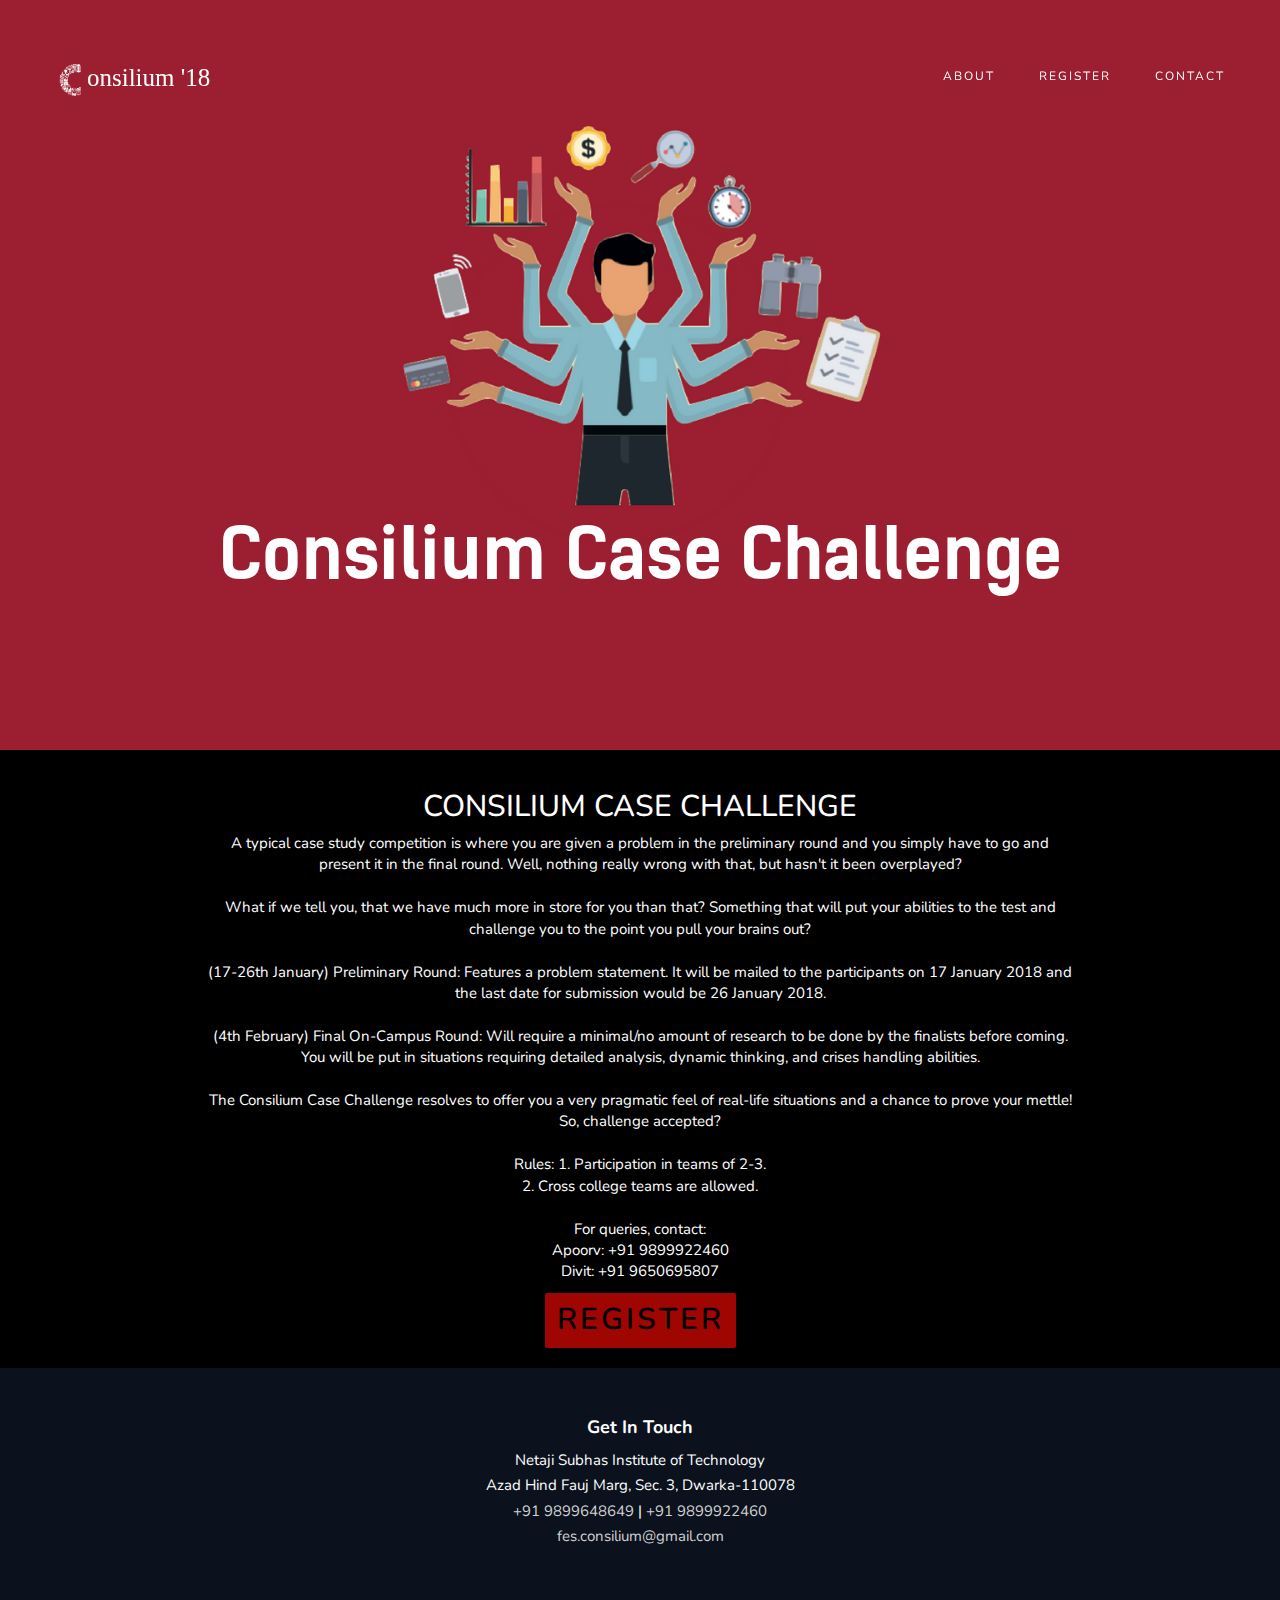
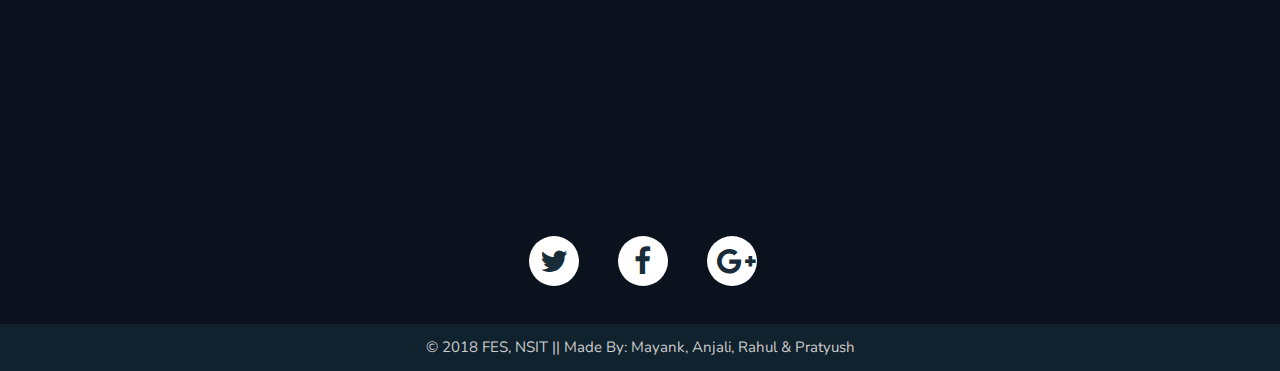
<file: consiliumCase-3.html>
<!doctype html>
<html class="no-js" lang="">
<!--<![endif]-->

<head>
    <meta charset="utf-8">
    <meta name="description" content="">
    <meta name="viewport" content="width=device-width, initial-scale=1">
    <title>Consilium Case Challenge</title>
    <link rel="stylesheet" href="css/bootstrap.min.css">
    <link rel="stylesheet" href="css/flexslider.css">
    <link rel="stylesheet" href="css/jquery.fancybox.css">
    <link rel="stylesheet" href="css/animate.min.css">
    <link rel="stylesheet" href="css/font-icon.css">
    <link rel="stylesheet" href="https://maxcdn.bootstrapcdn.com/font-awesome/4.4.0/css/font-awesome.min.css">
    <link rel="stylesheet" href="css/Footer-with-map.css">
    <link rel="stylesheet" href="css/index.css">
    <link rel="stylesheet" href="css/ccc-event.css">
    <link rel="stylesheet" href="css/responsive.css">
    <link href="https://fonts.googleapis.com/css?family=Nunito" rel="stylesheet">

</head>

<body>

    <!-- header section -->
    <section id="home" class="banner" role="banner">
        <!--header navigation -->
        <header id="header">
            <div class="header-content clearfix">
                <a class="logo" href="#home" style="color:white;font-family:'Raleway',serif ;font-size:25px"><img src="images/logowhite.png" alt="">onsilium '18</a>
                <!-- Consilium'18 -->
                <nav class="navigation" role="navigation">
                    <ul class="primary-nav">
                        <li><a href="#about">About</a></li>
                        <li><a href="#btn-reg">Register</a></li>
                        <li><a href="#myFooter">Contact</a></li>
                    </ul>
                </nav>
                <a href="#" class="nav-toggle">Menu<span></span></a> </div>
        </header>
        <div class="container">
            <div class="main-heading" style="margin-top:415px;">
                    Consilium Case Challenge
                    <!-- <p>
                </p> -->
            </div>
        </div>
    </section>


    <!-- About Section -->
    <section id="about" class="content-section text-center">
        <div class="container">
            <div class="row">
                <div class="col-lg-12 mx-auto">
                    <h2 style="text-transform: uppercase">Consilium Case Challenge</h2>
                    <p>
                        A typical case study competition is where you are given a problem in the preliminary round and you simply have to go and present it in the final round. Well, nothing really wrong with that, but hasn't it been overplayed?
                        <br>
                        <br> What if we tell you, that we have much more in store for you than that? Something that will put your abilities to the test and challenge you to the point you pull your brains out?
                        <br>
                        <br> (17-26th January) Preliminary Round: Features a problem statement. It will be mailed to the participants on 17 January 2018 and the last date for submission would be 26 January 2018.
                        <br>
                        <br> (4th February) Final On-Campus Round: Will require a minimal/no amount of research to be done by the finalists before coming. You will be put in situations requiring detailed analysis, dynamic thinking, and crises handling
                        abilities.
                        <br>
                        <br> The Consilium Case Challenge resolves to offer you a very pragmatic feel of real-life situations and a chance to prove your mettle! So, challenge accepted?

                        <br>
                        <br> Rules: 1. Participation in teams of 2-3.
                        <br> 2. Cross college teams are allowed.
                        <br>
                        <br> For queries, contact:
                        <br> Apoorv: +91 9899922460
                        <br> Divit: +91 9650695807
                    </p>
                    <button id="btn-register" type="button" style="color:black;" class="btn btn-outline-warning" onclick="location.href='https://consiliumnsit.herokuapp.com/casechallenges/createteam'">Register</button>
                </div>
            </div>
        </div>
    </section>
    <!-- About Section -->

    <footer id="myFooter">
        <div class="container">
            <div class="row">
                <div class="col-sm-12">
                    <!-- <button type="button" class="btn btn-outline-warning" style="background-color: #b23340;" onclick="location.href='https://consiliumnsit.herokuapp.com/casechallenges/createteam'">Register</button> -->
                    <h5>Get In Touch</h5>
                    <ul>
                        <li>Netaji Subhas Institute of Technology</li>
                        <li>Azad Hind Fauj Marg, Sec. 3, Dwarka-110078</li>
                        <li><a href="tel://9899648649">+91 9899648649‬</a> | <a href="tel://9899922460">+91 9899922460‬</a></li>
                        <li><a href="mailto:fes.consilium@gmail.com?Subject=Consilium%20Query">fes.consilium@gmail.com</a></li>
                    </ul>
                </div>
            </div>
            <!-- Here we use the Google Embed API to show Google Maps. -->
            <!-- In order for this to work in your project you will need to generate a unique API key.  -->

            <iframe id="map-container" frameborder="0" style="border:0" src="https://www.google.com/maps/embed/v1/place?q=place_id:ChIJKRPFmDUFDTkR4vzrso_h-Nk&key=AIzaSyAkCWSTHwfamrr5s8xtmgGQe79lRdur5S4">
            </iframe>
        </div>
        <div class="social-networks">
            <a href="https://mobile.twitter.com/fes_nsit" class="twitter"><i class="fa fa-twitter"></i></a>
            <a href="https://www.facebook.com/consiliumfes/" class="facebook"><i class="fa fa-facebook"></i></a>
            <a href="mailto:fes.consilium@gmail.com?Subject=Website%20Query" class="google"><i class="fa fa-google-plus"></i></a>
        </div>
        <div class="footer-copyright">
            <p>© 2018 FES, NSIT || Made By: Mayank, Anjali, Rahul & Pratyush</p>
        </div>
    </footer>
    <!-- Footer section -->

    <!-- JS FILES -->
    <script src="https://ajax.googleapis.com/ajax/libs/jquery/1.11.3/jquery.min.js"></script>
    <script src="js/bootstrap.min.js"></script>
    <script src="js/jquery.flexslider-min.js"></script>
    <script src="js/jquery.fancybox.pack.js"></script>
    <script src="js/retina.min.js"></script>
    <script src="js/modernizr.js"></script>
    <script src="js/main.js"></script>
</body>

</html>
</file>
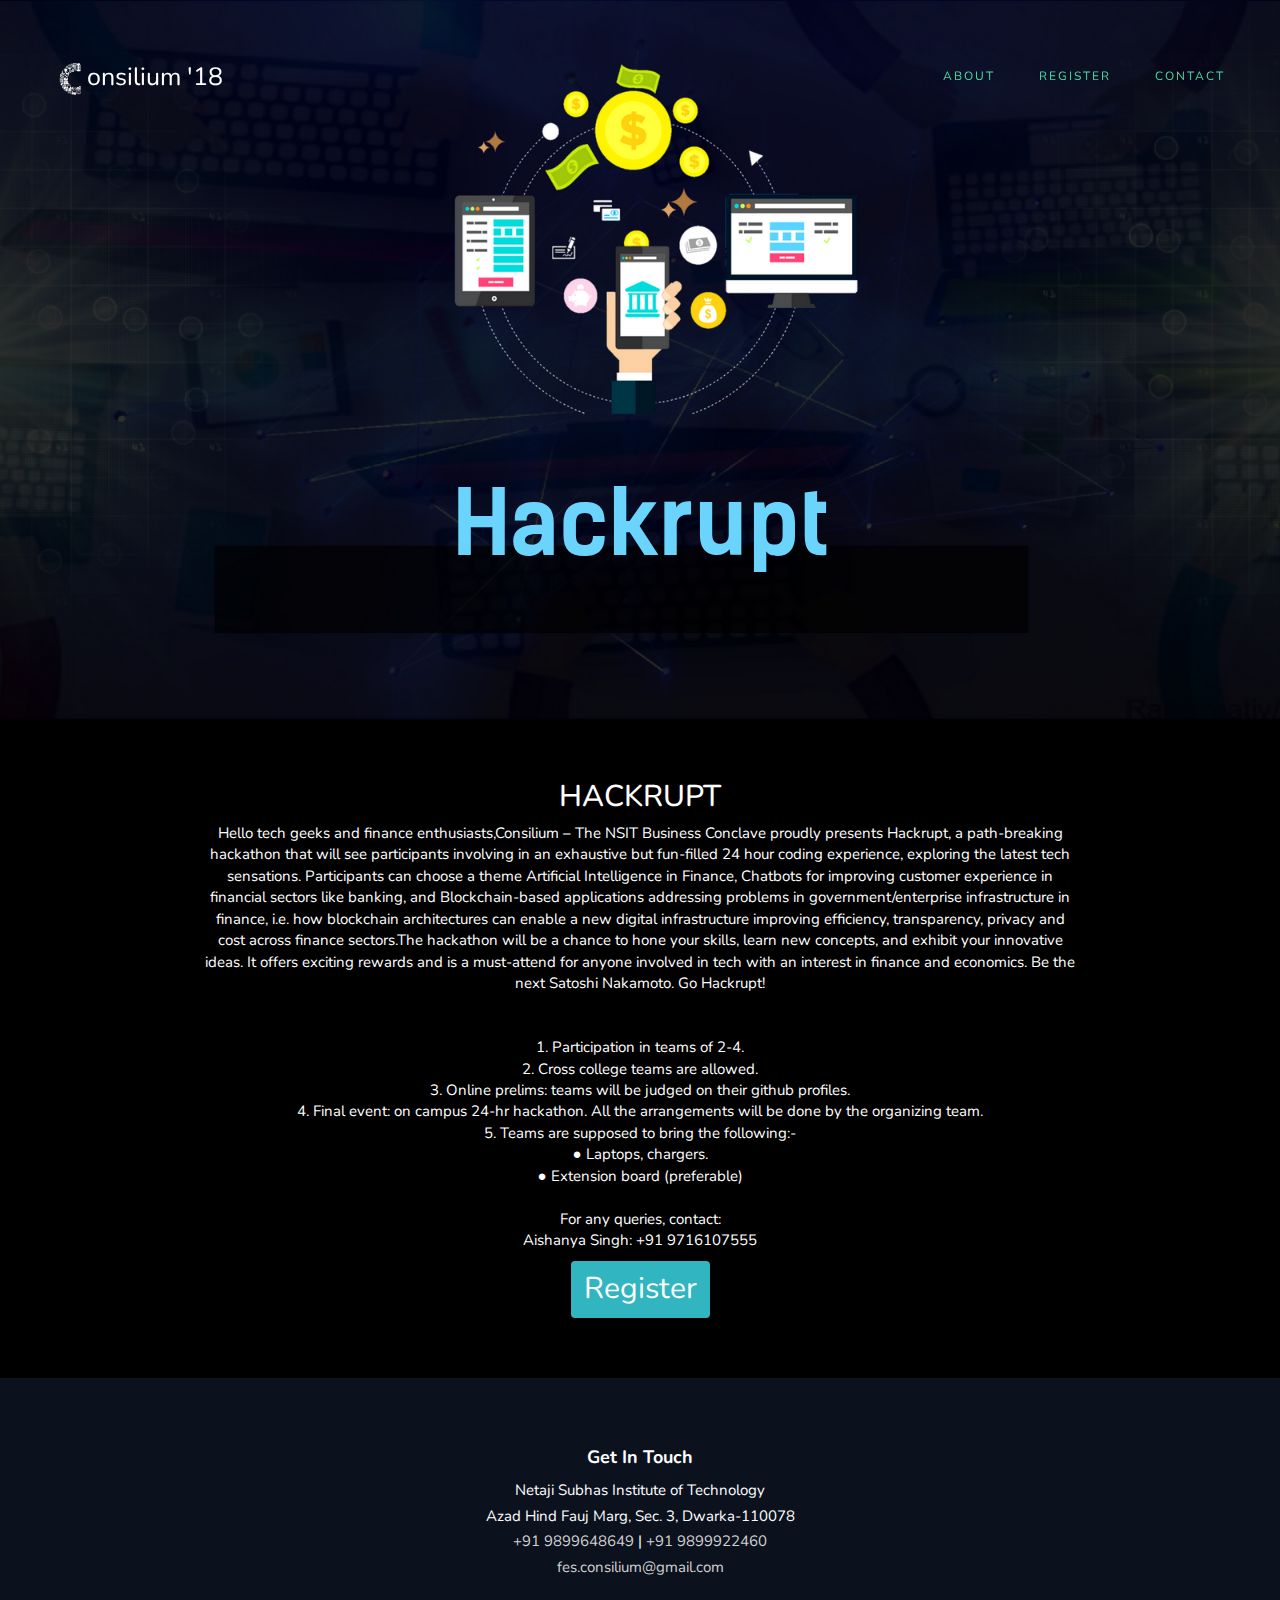
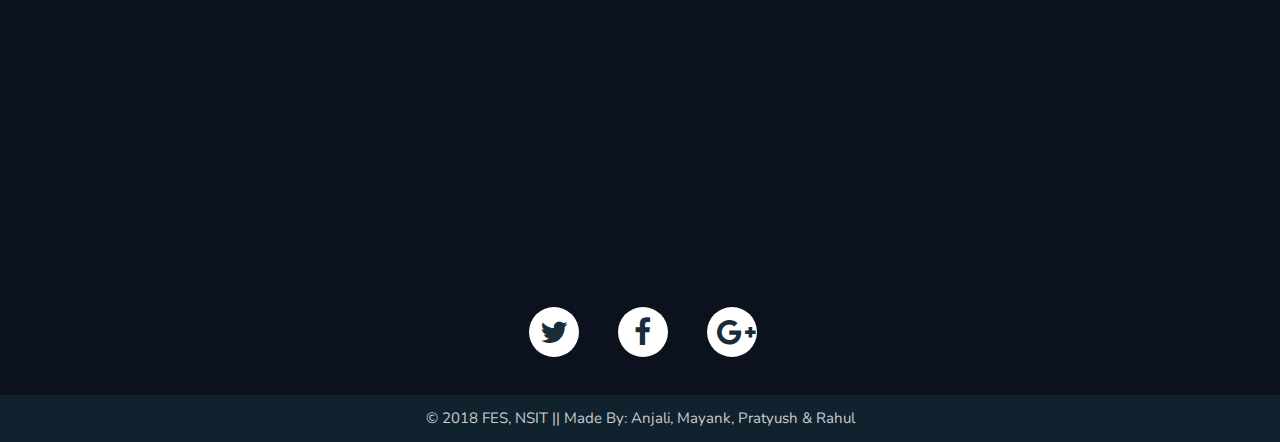
<file: hackrupt.html>
<!doctype html>
<html class="no-js" lang="">
<!--<![endif]-->

<head>
    <meta charset="utf-8">
    <meta name="description" content="">
    <meta name="viewport" content="width=device-width, initial-scale=1">
    <title>Hackrupt</title>
    <link rel="stylesheet" href="css/bootstrap.min.css">
    <link rel="stylesheet" href="css/flexslider.css">
    <link rel="stylesheet" href="css/jquery.fancybox.css">
    <link rel="stylesheet" href="css/animate.min.css">
    <link rel="stylesheet" href="css/font-icon.css">
    <link rel="stylesheet" href="https://maxcdn.bootstrapcdn.com/font-awesome/4.4.0/css/font-awesome.min.css">
    <link rel="stylesheet" href="css/Footer-with-map.css">
    <link rel="stylesheet" href="css/index.css">
    <link rel="stylesheet" href="css/codetech-event.css">
    <link rel="stylesheet" href="css/responsive.css">
    <link href="https://fonts.googleapis.com/css?family=Nunito" rel="stylesheet">

</head>

<body>

    <!-- header section -->
    <section id="home" class="banner" role="banner">
        <!--header navigation -->
        <header id="header">
            <div class="header-content clearfix">
                <a class="logo" href="#home" style="color:white;font-size:25px"><img src="images/logowhite.png" alt="">onsilium '18</a>
                <!-- Consilium'18 -->
                <nav class="navigation" role="navigation">
                    <ul class="primary-nav">
                        <li><a href="#about">About</a></li>
                        <li><a href="#reg-btn">Register</a></li>
                        <li><a href="#myFooter">Contact</a></li>
                    </ul>
                </nav>
                <a href="#" class="nav-toggle">Menu<span></span></a> </div>
        </header>
        <div class="container">
            <div class="main-heading" style="color:#6bd4fc; margin-top:350px;font-size:90px">
                Hackrupt
            </div>
        </div>
    </section>
    <!-- About Section -->
    <section id="about" class="content-section text-center">
        <div class="container">
            <!-- <div class="row"> -->
            <div class="row text-center" style="
    ">
                <div class="col-lg-12 mx-auto">
                    <h2 style="text-transform: uppercase">Hackrupt</h2>
                    <p>
                        Hello tech geeks and finance enthusiasts,Consilium – The NSIT Business Conclave proudly presents Hackrupt, a path-breaking hackathon that will see participants involving in an exhaustive but fun-filled 24 hour coding experience, exploring the latest tech
                        sensations. Participants can choose a theme Artificial Intelligence in Finance, Chatbots for improving customer experience in financial sectors like banking, and Blockchain-based applications addressing problems in government/enterprise
                        infrastructure in finance, i.e. how blockchain architectures can enable a new digital infrastructure improving efficiency, transparency, privacy and cost across finance sectors.The hackathon will be a chance to hone your skills,
                        learn new concepts, and exhibit your innovative ideas. It offers exciting rewards and is a must-attend for anyone involved in tech with an interest in finance and economics. Be the next Satoshi Nakamoto. Go Hackrupt!
                        <br><br><br> 1. Participation in teams of 2-4. <br> 2. Cross college teams are allowed. <br> 3. Online prelims: teams will be judged on their github profiles. <br> 4. Final event: on campus 24-hr hackathon. All the arrangements
                        will be done by the organizing team. <br> 5. Teams are supposed to bring the following:- <br> ● Laptops, chargers. <br> ● Extension board (preferable)<br> <br> For any queries, contact:<br> Aishanya Singh: +91 9716107555

                    </p>
                    <button id="reg-btn" type="button" class="btn btn-outline-warning" style="background-color: #30b5c1;" onclick="location.href='http://hackrupt.consiliumnsit.com/'">Register</button>
                </div>
            </div>
        </div>
    </section>
    <!-- About Section -->

    <footer id="myFooter">
        <div class="container">
            <div class="row">
                <div class="col-sm-12">
                    <!-- <button type="button" class="btn btn-outline-warning" style="background-color: #30b5c1;" onclick="location.href='#'">Register</button> -->
                    <h5>Get In Touch</h5>
                    <ul>
                        <li>Netaji Subhas Institute of Technology</li>
                        <li>Azad Hind Fauj Marg, Sec. 3, Dwarka-110078</li>
                        <li><a href="tel://9899648649">+91 9899648649‬</a> | <a href="tel://9899922460">+91 9899922460‬</a></li>
                        <li><a href="mailto:fes.consilium@gmail.com?Subject=Consilium%20Query">fes.consilium@gmail.com</a></li>
                    </ul>
                </div>
            </div>
            <!-- Here we use the Google Embed API to show Google Maps. -->
            <!-- In order for this to work in your project you will need to generate a unique API key.  -->

            <iframe id="map-container" frameborder="0" style="border:0" src="https://www.google.com/maps/embed/v1/place?q=place_id:ChIJKRPFmDUFDTkR4vzrso_h-Nk&key=AIzaSyAkCWSTHwfamrr5s8xtmgGQe79lRdur5S4">
            </iframe>
        </div>
        <div class="social-networks">
            <a href="https://mobile.twitter.com/fes_nsit" class="twitter"><i class="fa fa-twitter"></i></a>
            <a href="https://www.facebook.com/consiliumfes/" class="facebook"><i class="fa fa-facebook"></i></a>
            <a href="mailto:fes.consilium@gmail.com?Subject=Website%20Query" class="google"><i class="fa fa-google-plus"></i></a>
        </div>
        <div class="footer-copyright">
            <p>© 2018 FES, NSIT || Made By: Anjali, Mayank, Pratyush & Rahul</p>
        </div>
    </footer>
    <!-- Footer section -->

    <!-- JS FILES -->
    <script src="https://ajax.googleapis.com/ajax/libs/jquery/1.11.3/jquery.min.js"></script>
    <script src="js/bootstrap.min.js"></script>
    <script src="js/jquery.flexslider-min.js"></script>
    <script src="js/jquery.fancybox.pack.js"></script>
    <script src="js/retina.min.js"></script>
    <script src="js/modernizr.js"></script>
    <script src="js/main.js"></script>
</body>

</html>
</file>
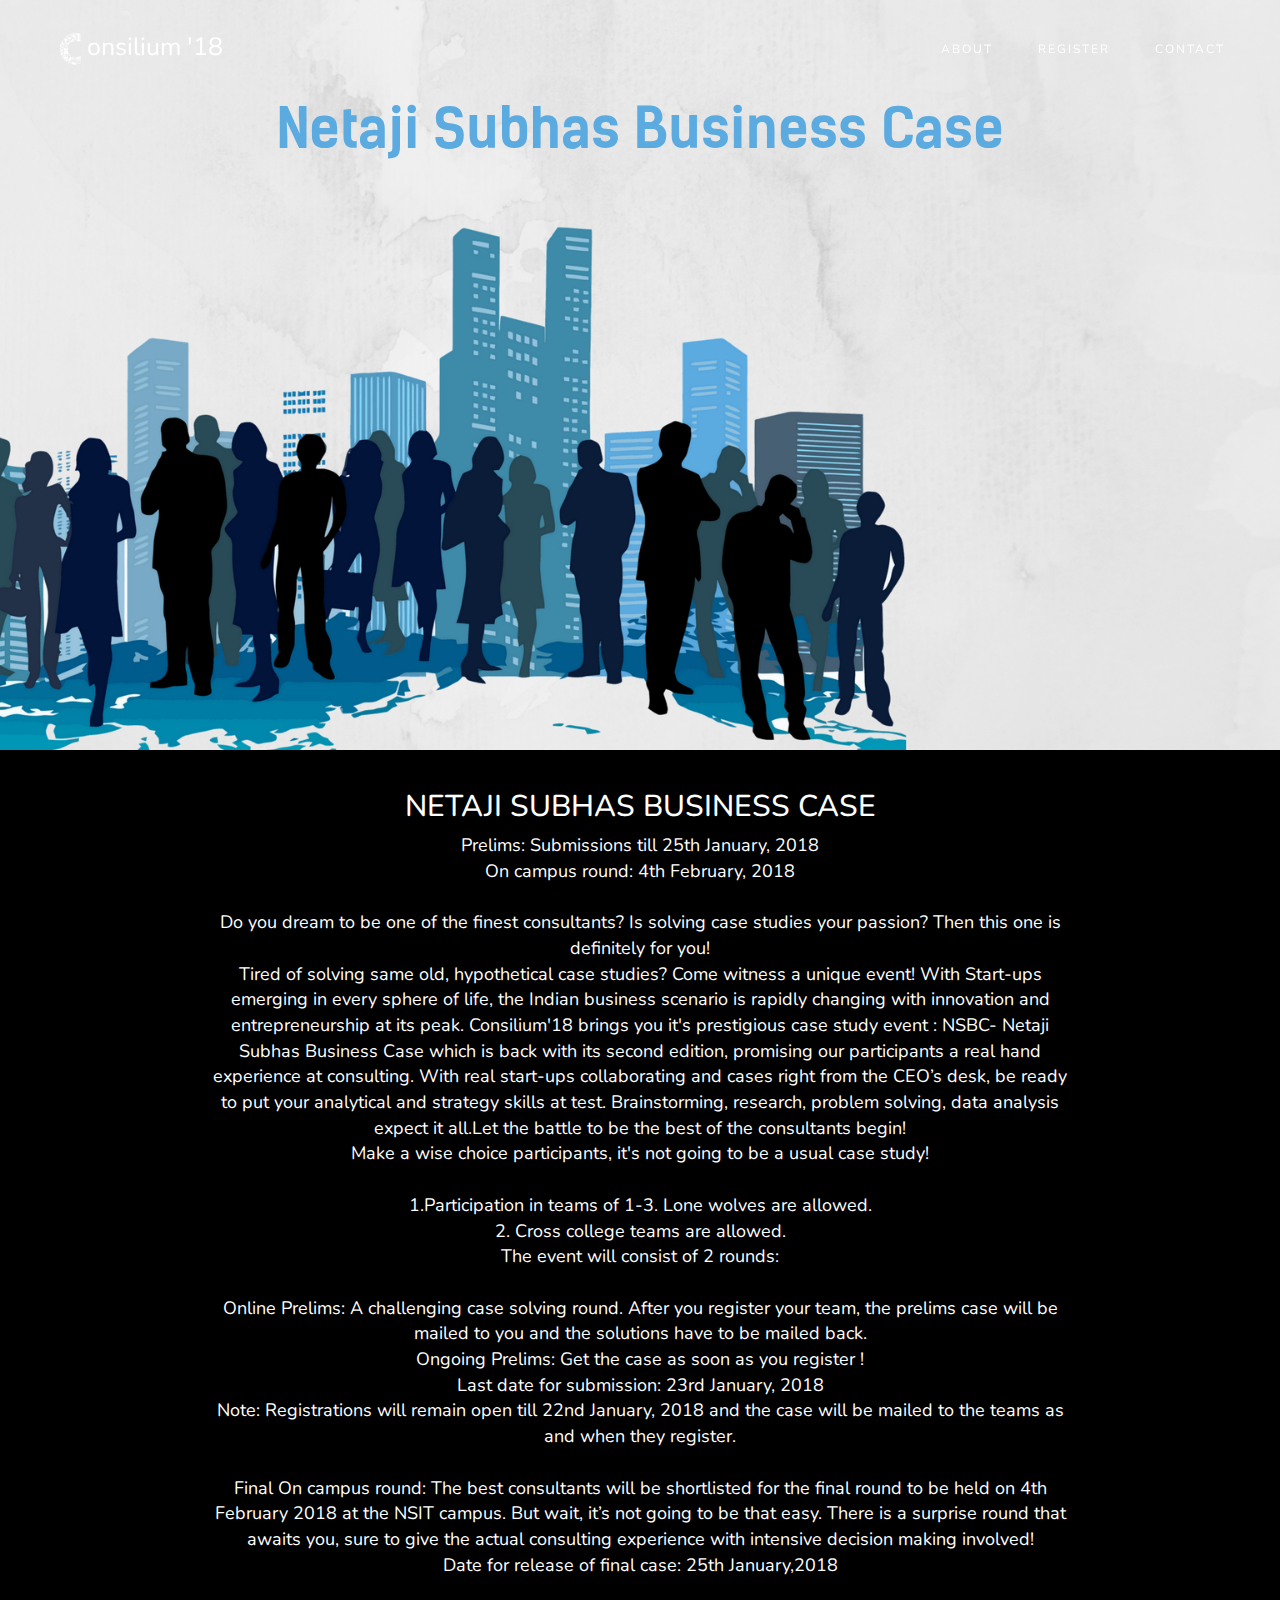
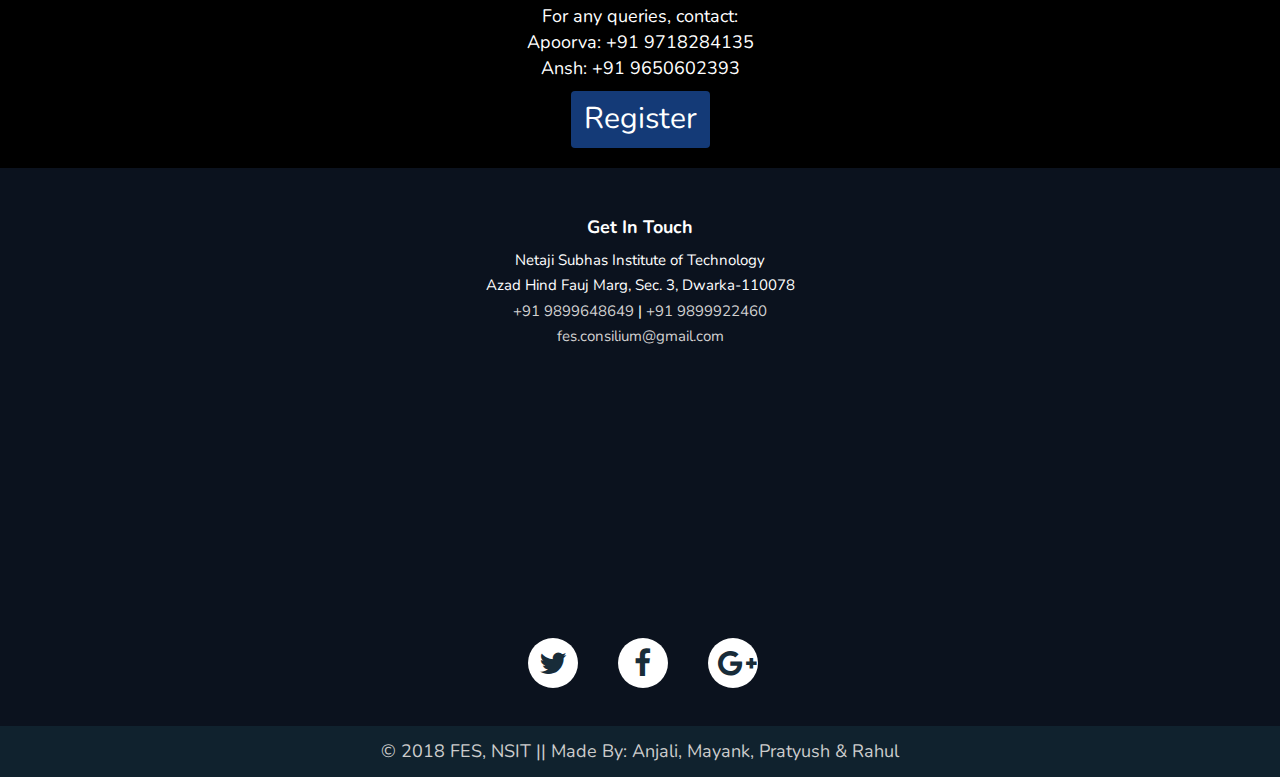
<file: nsbc.html>
<!doctype html>
<html class="no-js" lang="">
<!--<![endif]-->
<head>
<meta charset="utf-8">
<meta name="description" content="">
<meta name="viewport" content="width=device-width, initial-scale=1">
<title>Netaji Subhas Business Case</title>
<link rel="stylesheet" href="css/bootstrap.min.css">
<link rel="stylesheet" href="css/flexslider.css">
<link rel="stylesheet" href="css/jquery.fancybox.css">
<link rel="stylesheet" href="css/animate.min.css">
<link rel="stylesheet" href="css/font-icon.css">
<link rel="stylesheet" href="https://maxcdn.bootstrapcdn.com/font-awesome/4.4.0/css/font-awesome.min.css">
<link rel="stylesheet" href="css/Footer-with-map.css">
<link rel="stylesheet" href="css/index.css">
<link rel="stylesheet" href="css/bcase-event.css">
<link rel="stylesheet" href="css/responsive.css">
<link href="https://fonts.googleapis.com/css?family=Nunito" rel="stylesheet">

</head>

<body>

<!-- header section -->
<section id="home" class="banner" role="banner">
  <!--header navigation -->
  <header id="header">
    <div class="header-content clearfix">
      <a class="logo" href="#home" style="color:white;font-size:25px"><img src="images/logowhite.png" alt="">onsilium '18</a>
      <!-- Consilium'18 -->
      <nav class="navigation" role="navigation">
        <ul class="primary-nav">
          <li><a href="#about">About</a></li>
          <li><a href="#reg-btn">Register</a></li>
          <li><a href="#myFooter">Contact</a></li>
        </ul>
      </nav>
      <a href="#" class="nav-toggle">Menu<span></span></a> </div>
  </header>
  <div class="container">
      <div class="main-heading" style="color:#5babe0;font-size:55px;">

          Netaji Subhas Business Case
          <!-- <p>
      </p> -->
      </div>
  </div>
</section>

<!-- About Section -->
<section id="about" class="content-section text-center">
  <div class="container">
    <div class="row">
      <div class="col-lg-12 mx-auto">
        <h2 style="text-transform: uppercase">Netaji Subhas Business Case</h2>
        <p>
          Prelims: Submissions till 25th January, 2018<br>
          On campus round: 4th February, 2018<br><br>

          Do you dream to be one of the finest consultants? Is solving case studies your passion? Then this one is definitely for you!<br>
          Tired of solving same old, hypothetical case studies? Come witness a unique event!
          With Start-ups emerging in every sphere of life, the Indian business scenario is rapidly changing with innovation and entrepreneurship at its peak. Consilium'18 brings you it's prestigious case study event : NSBC- Netaji Subhas Business Case which is back with its second edition, promising our participants a real hand experience at consulting. With real start-ups collaborating and cases right from the CEO’s desk, be ready to put your analytical and strategy skills at test. Brainstorming, research, problem solving, data analysis expect it all.Let the battle to be the best of the consultants begin!<br>
          Make a wise choice participants, it's not going to be a usual case study!<br><br>

          1.Participation in teams of 1-3. Lone wolves are allowed. <br>
          2. Cross college teams are allowed. <br>
          The event will consist of 2 rounds:<br><br>

          Online Prelims: A challenging case solving round.
          After you register your team, the prelims case will be mailed to you and the solutions have to be mailed back. <br>
          Ongoing Prelims: Get the case as soon as you register !<br>
          Last date for submission: 23rd January, 2018<br>
          Note: Registrations will remain open till 22nd January, 2018 and the case will be mailed to the teams as and when they register.<br><br>

          Final On campus round: The best consultants will be shortlisted for the final round to be held on 4th February 2018  at the NSIT campus. But wait, it’s not going to be that easy. There is a surprise round that awaits you, sure to give the actual consulting experience with intensive decision making involved!<br>
          Date for release of final case: 25th January,2018<br><br>

          For any queries, contact: <br>
          Apoorva: +91 9718284135 <br>
          Ansh: +91 9650602393

        </p>
        <button id="reg-btn" type="button" class="btn btn-outline-warning" style="background-color: #143a77;" onclick="location.href='https://consiliumnsit.herokuapp.com/bcases/createteam'">Register</button>
      </div>
    </div>
  </div>
</section>
<!-- About Section -->

<footer id="myFooter">
        <div class="container">
            <div class="row">
                <div class="col-sm-12">
                  <!-- <button type="button" class="btn btn-outline-warning" style="background-color: #143a77;" onclick="location.href='https://consiliumnsit.herokuapp.com/bcases/createteam'">Register</button> -->
                    <h5>Get In Touch</h5>
                    <ul>
                        <li>Netaji Subhas Institute of Technology</li>
                        <li>Azad Hind Fauj Marg, Sec. 3, Dwarka-110078</li>
                        <li><a href="tel://9899648649">+91 9899648649‬</a> | <a href="tel://9899922460">+91 9899922460‬</a></li>
                        <li><a href="mailto:fes.consilium@gmail.com?Subject=Consilium%20Query">fes.consilium@gmail.com</a></li>
                    </ul>
                </div>
            </div>
            <!-- Here we use the Google Embed API to show Google Maps. -->
            <!-- In order for this to work in your project you will need to generate a unique API key.  -->

            <iframe id="map-container" frameborder="0" style="border:0"
                src="https://www.google.com/maps/embed/v1/place?q=place_id:ChIJKRPFmDUFDTkR4vzrso_h-Nk&key=AIzaSyAkCWSTHwfamrr5s8xtmgGQe79lRdur5S4" >
            </iframe>
        </div>
        <div class="social-networks">
            <a href="https://mobile.twitter.com/fes_nsit" class="twitter"><i class="fa fa-twitter"></i></a>
            <a href="https://www.facebook.com/consiliumfes/" class="facebook"><i class="fa fa-facebook"></i></a>
            <a href="mailto:fes.consilium@gmail.com?Subject=Website%20Query" class="google"><i class="fa fa-google-plus"></i></a>
        </div>
        <div class="footer-copyright">
            <p>© 2018 FES, NSIT || Made By: Anjali, Mayank, Pratyush & Rahul</p>
        </div>
    </footer>
<!-- Footer section -->

<!-- JS FILES -->
<script src="https://ajax.googleapis.com/ajax/libs/jquery/1.11.3/jquery.min.js"></script>
<script src="js/bootstrap.min.js"></script>
<script src="js/jquery.flexslider-min.js"></script>
<script src="js/jquery.fancybox.pack.js"></script>
<script src="js/retina.min.js"></script>
<script src="js/modernizr.js"></script>
<script src="js/main.js"></script>
</body>
</html>
</file>
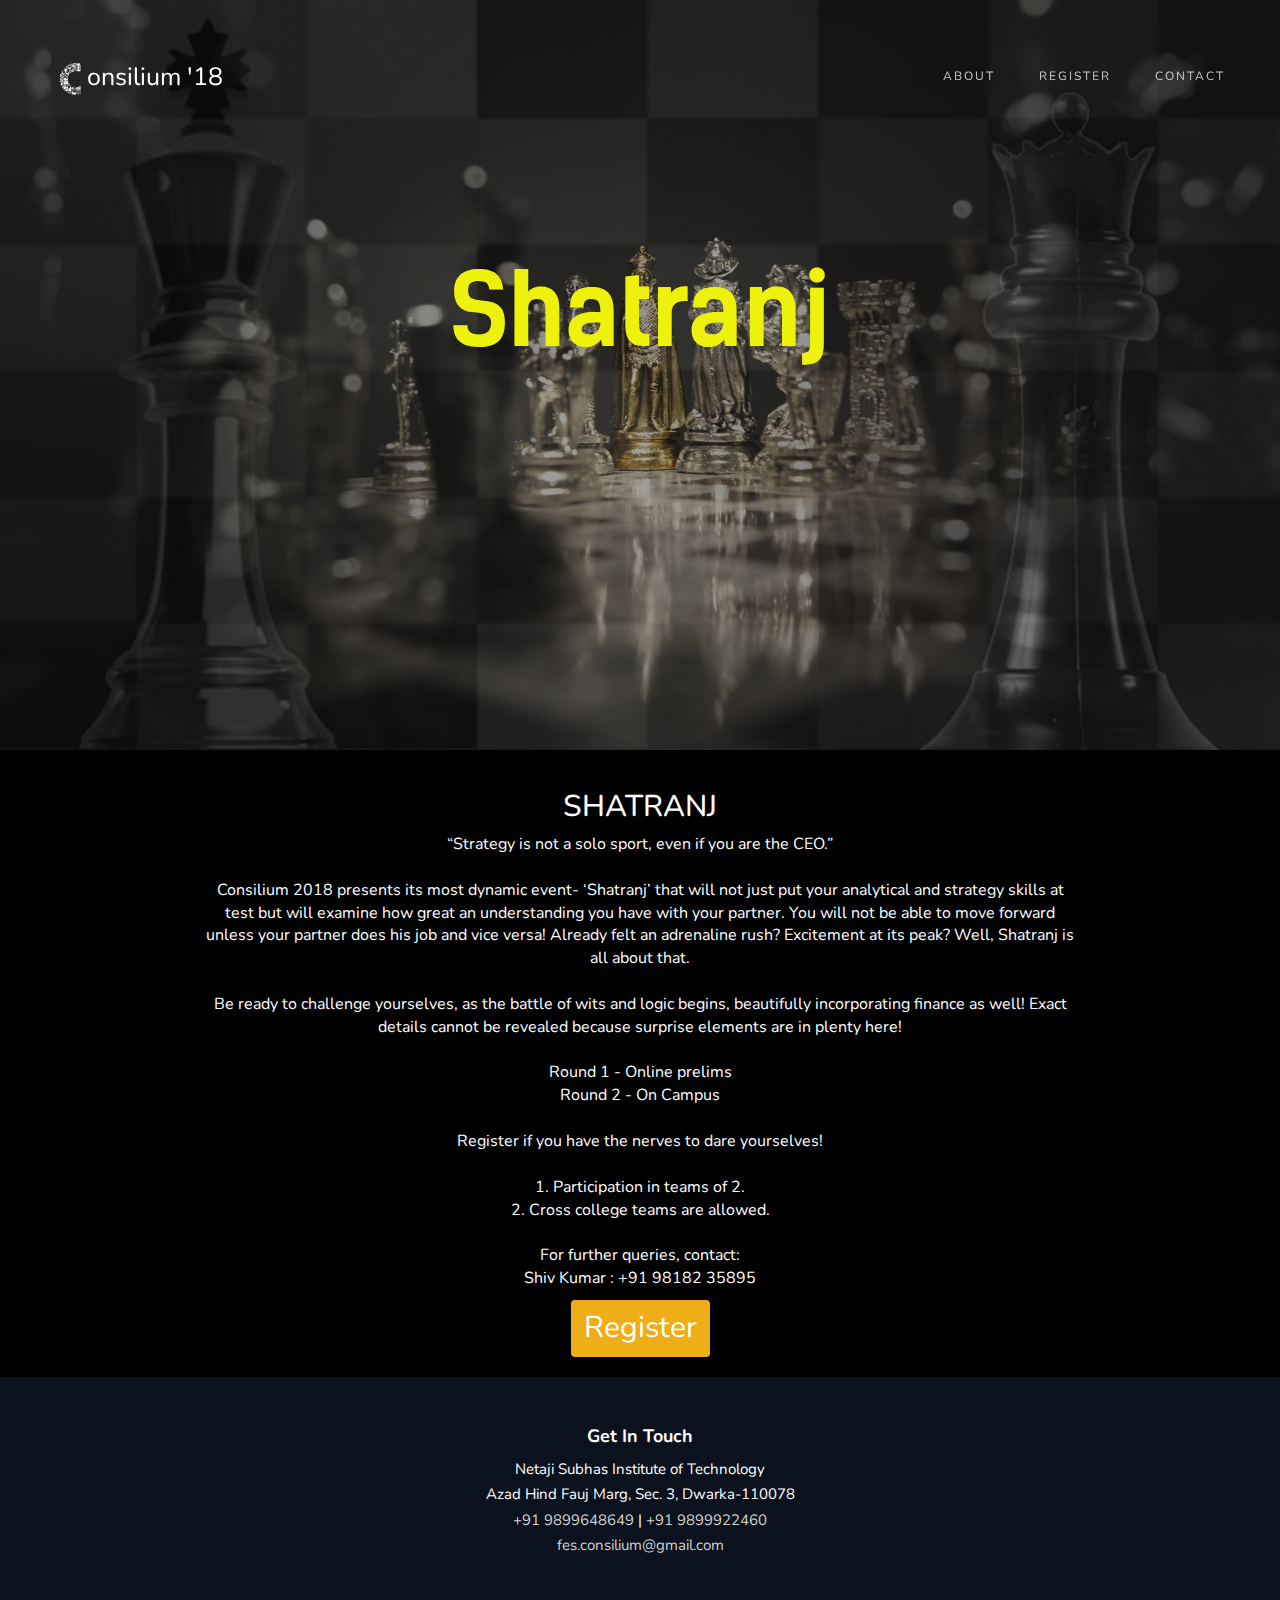
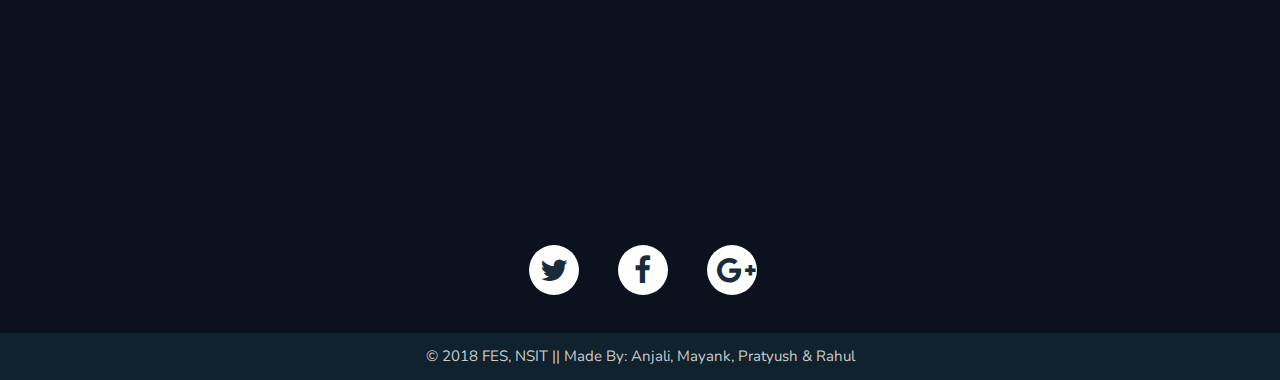
<file: shatranj.html>
<!doctype html>
<html class="no-js" lang="">
<!--<![endif]-->
<head>
<meta charset="utf-8">
<meta name="description" content="">
<meta name="viewport" content="width=device-width, initial-scale=1">
<title>Shatranj</title>
<link rel="stylesheet" href="css/bootstrap.min.css">
<link rel="stylesheet" href="css/flexslider.css">
<link rel="stylesheet" href="css/jquery.fancybox.css">
<link rel="stylesheet" href="css/animate.min.css">
<link rel="stylesheet" href="css/font-icon.css">
<link rel="stylesheet" href="https://maxcdn.bootstrapcdn.com/font-awesome/4.4.0/css/font-awesome.min.css">
<link rel="stylesheet" href="css/Footer-with-map.css">
<link rel="stylesheet" href="css/index.css">
<link rel="stylesheet" href="css/shatranj-event.css">
<link rel="stylesheet" href="css/responsive.css">
<link href="https://fonts.googleapis.com/css?family=Nunito" rel="stylesheet">

</head>

<body>

<!-- header section -->
<section id="home" class="banner" role="banner">
    <!--header navigation -->
    <header id="header">
        <div class="header-content clearfix">
            <a class="logo" href="#home" style="color:white;font-size:25px"><img src="images/logowhite.png" alt="">onsilium '18</a>
            <!-- Consilium'18 -->
            <nav class="navigation" role="navigation">
                <ul class="primary-nav">
                    <li><a href="#about">About</a></li>
                    <li><a href="#reg-btn">Register</a></li>
                    <li><a href="#myFooter">Contact</a></li>
                </ul>
            </nav>
            <a href="#" class="nav-toggle">Menu<span></span></a> </div>
    </header>
    <div class="container">
        <div class="main-heading text-center" style="color:#eef10c;margin-top:150px; font-size:100px;">
            Shatranj
            <!-- <p>
        </p> -->
        </div>
    </div>
</section>
<!-- About Section -->
<section id="about" class="content-section text-center">
  <div class="container">
    <div class="row">
      <div class="col-lg-12 mx-auto">
        <h2 style="text-transform: uppercase">Shatranj</h2>
        <p>
          “Strategy is not a solo sport, even if you are the CEO.”<br><br>
          Consilium 2018 presents its most dynamic event- ‘Shatranj’ that will not just put your analytical and strategy skills at test but will examine how great an understanding you have with your partner. You will not be able to move forward unless your partner does his job and vice versa! Already felt an adrenaline rush? Excitement at its peak? Well, Shatranj is all about that.<br><br>

          Be ready to challenge yourselves, as the battle of wits and logic begins, beautifully incorporating finance as well! Exact details cannot be revealed because surprise elements are in plenty here!<br><br>

          Round 1 - Online prelims <br>
          Round 2 - On Campus <br><br>

          Register if you have the nerves to dare yourselves!<br><br>

          1. Participation in teams of 2.<br>
          2. Cross college teams are allowed. <br><br>

          For further queries, contact: <br>
          Shiv Kumar : +91 98182 35895

        </p>
        <button id="reg-btn" type="button" class="btn btn-outline-warning" onclick="location.href='https://consiliumnsit.herokuapp.com/shatranjs/createteam'">Register</button>
      </div>
    </div>
  </div>
</section>
<!-- About Section -->

<footer id="myFooter">
        <div class="container">
            <div class="row">
                <div class="col-sm-12">
                  <!-- <button type="button" class="btn btn-outline-warning" style="background-color: #c4ba07;" onclick="location.href='https://consiliumnsit.herokuapp.com/shatranjs/createteam'">Register</button> -->
                    <h5>Get In Touch</h5>
                    <ul>
                        <li>Netaji Subhas Institute of Technology</li>
                        <li>Azad Hind Fauj Marg, Sec. 3, Dwarka-110078</li>
                        <li><a href="tel://9899648649">+91 9899648649‬</a> | <a href="tel://9899922460">+91 9899922460‬</a></li>
                        <li><a href="mailto:fes.consilium@gmail.com?Subject=Consilium%20Query">fes.consilium@gmail.com</a></li>
                    </ul>
                </div>
            </div>
            <!-- Here we use the Google Embed API to show Google Maps. -->
            <!-- In order for this to work in your project you will need to generate a unique API key.  -->

            <iframe id="map-container" frameborder="0" style="border:0"
                src="https://www.google.com/maps/embed/v1/place?q=place_id:ChIJKRPFmDUFDTkR4vzrso_h-Nk&key=AIzaSyAkCWSTHwfamrr5s8xtmgGQe79lRdur5S4" >
            </iframe>
        </div>
        <div class="social-networks">
            <a href="https://mobile.twitter.com/fes_nsit" class="twitter"><i class="fa fa-twitter"></i></a>
            <a href="https://www.facebook.com/consiliumfes/" class="facebook"><i class="fa fa-facebook"></i></a>
            <a href="mailto:fes.consilium@gmail.com?Subject=Website%20Query" class="google"><i class="fa fa-google-plus"></i></a>
        </div>
        <div class="footer-copyright">
            <p>© 2018 FES, NSIT || Made By: Anjali, Mayank, Pratyush & Rahul</p>
        </div>
    </footer>
<!-- Footer section -->

<!-- JS FILES -->
<script src="https://ajax.googleapis.com/ajax/libs/jquery/1.11.3/jquery.min.js"></script>
<script src="js/bootstrap.min.js"></script>
<script src="js/jquery.flexslider-min.js"></script>
<script src="js/jquery.fancybox.pack.js"></script>
<script src="js/retina.min.js"></script>
<script src="js/modernizr.js"></script>
<script src="js/main.js"></script>
</body>
</html>
</file>
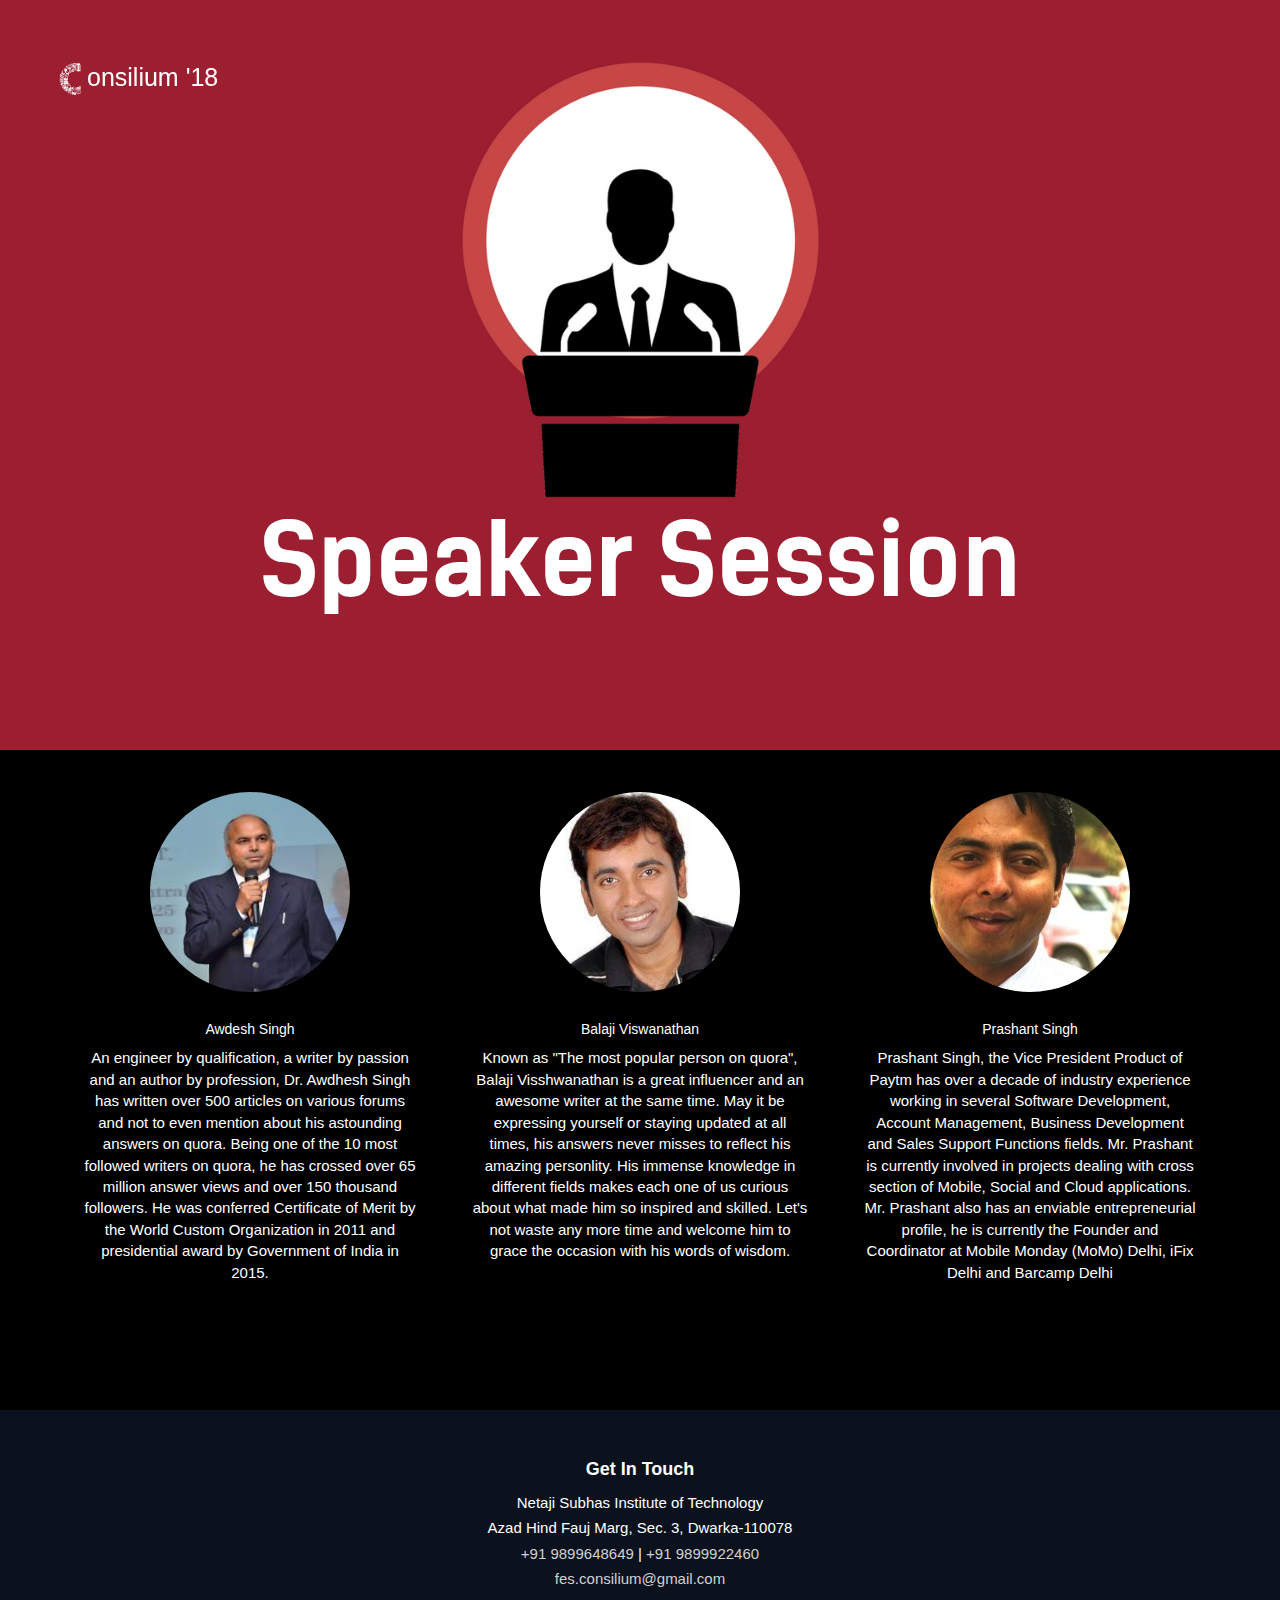
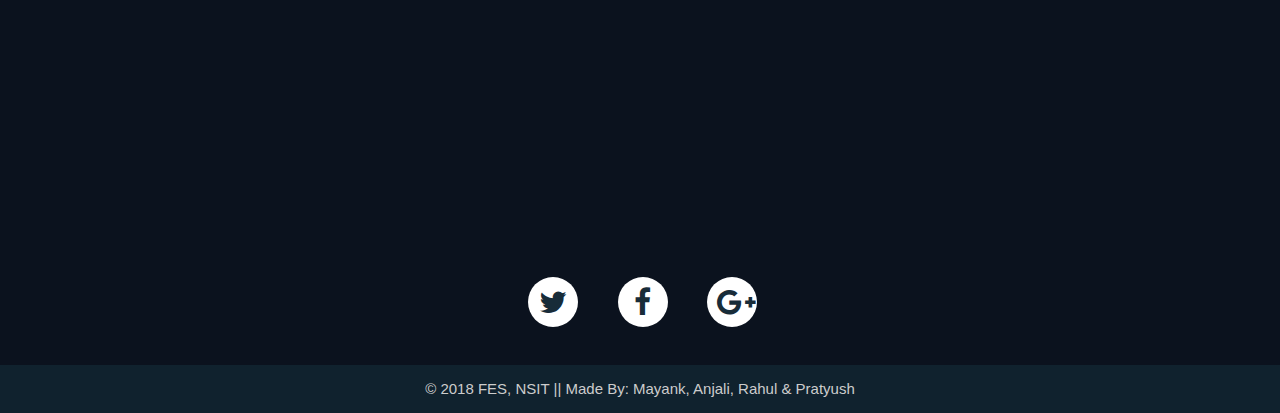
<file: speaker-2.html>
<!doctype html>
<html class="no-js" lang="">
<!--<![endif]-->

<head>
    <meta charset="utf-8">
    <meta name="description" content="">
    <meta name="viewport" content="width=device-width, initial-scale=1">
    <title>Speaker Session</title>
    <link rel="stylesheet" href="css/bootstrap.min.css">
    <link rel="stylesheet" href="css/flexslider.css">
    <link rel="stylesheet" href="css/jquery.fancybox.css">
    <link rel="stylesheet" href="css/animate.min.css">
    <link rel="stylesheet" href="css/font-icon.css">
    <link rel="stylesheet" href="https://maxcdn.bootstrapcdn.com/font-awesome/4.4.0/css/font-awesome.min.css">
    <link rel="stylesheet" href="css/Footer-with-map.css">
    <link rel="stylesheet" href="css/index.css">
    <link rel="stylesheet" href="css/speakersession.css">
    <link rel="stylesheet" href="css/responsive.css">

</head>

<body>

    <!-- header section -->
    <section id="home" class="banner" role="banner">
      <!--header navigation -->
      <header id="header">
        <div class="header-content clearfix">
          <a class="logo" href="#home" style="color:white;font-size:25px"><img src="images/logowhite.png" alt="">onsilium '18</a>
          <!-- Consilium'18 -->
          <!-- <nav class="navigation" role="navigation">
            <ul class="primary-nav">
                <li><a href="#about">About</a></li>
                <li><a href="#reg-btn">Register</a></li>
                <li><a href="#myFooter">Contact</a></li>
            </ul>
          </nav> -->
          <!-- <a href="#" class="nav-toggle">Menu<span></span></a> </div> -->
      </header>
      <div class="container">
          <div class="main-heading" style="color:white; margin-top:400px;">
            Speaker Session
          </div>
      </div>
    </section>

    <!-- speakers -->
    <section id="services-container" class="services-container service-section">
        <div class="container" style=''>
            <div class="row">

                <div class="col-md-4 col-sm-6 services"> <img class='img-responsive' style="width:200px;height: 200px;
    margin: 0 auto;
    border-radius: 50%;" src="images/awdesh.jpg" alt="">
                    <div class="services-content">
                        <h5>Awdesh Singh</h5>
                        <!-- <p> An IIT Alumnus and a prior high-ranking IRS Officer, Dr Awdhesh Singh is
                            one of Quora's Top writers with a following of an impressive 160 thousand
                            and a monumental 65 million views on over 2500 exceptionally answered questions
                            on Quora. He has penned over 500 articles for various forums. A prolific author
                            with 4 bestselling books to his name, he has written catholicly on life
                            management, happiness, spirituality and leadership. His writings synthesize
                            science, religion and philosophy to provide a comprehensive view of life that
                            appeals to all sections of the society.
                            An engineer by profession,Dr Awdhesh Singh pursued his B.Tech from IIT Varanasi followed by M.Tech from
                            IIT Delhi.
                        </p> -->
                        <p>An engineer by qualification, a writer by passion and an author by profession, Dr. Awdhesh Singh has written over 500 articles on various forums and not to even mention about his astounding answers on quora. Being one of the 10 most followed writers on quora, he has crossed over 65 million answer views and over 150 thousand followers. He was conferred Certificate of Merit by the World Custom Organization in 2011 and presidential award by Government of India in 2015.</p>
                        <!-- <a href="#" class="btn btn-danger" role="button">Learn More</a> -->
                    </div>
                </div>

                <div class="col-md-4 col-sm-6 services"><img class='img-responsive' style="width:200px;height: 200px;
    margin: 0 auto;
    border-radius: 50%;" src="images/balaji.jpeg" alt="">
                    <div class="services-content">
                        <h5>Balaji Viswanathan</h5>
                        <p>Known as "The most popular person on quora", Balaji Visshwanathan is a great influencer and an awesome writer at the same time. May it be expressing yourself or staying updated at all times, his answers never misses to reflect his amazing personlity. His immense knowledge in different fields makes each one of us curious about what made him so inspired and skilled. Let's not waste any more time and welcome him to grace the occasion with his words of wisdom.</p>
                        <!-- <p>Cras justo odio, dapibus ac facilisis in, egestas eget quam. Nullam quis risus eget urna mollis ornare vel eu leo. Donec ullamcorper nulla non metus auctor fringilla.</p> -->
                        <!-- <a href="#" class="btn btn-danger" role="button">Learn More</a> -->
                    </div>
                </div>

                <div class="col-md-4 col-sm-6 col-md-offset-0 col-sm-offset-3 services"> <img class='img-responsive' style="width:200px;height: 200px;
    margin: 0 auto;
    border-radius: 50%;" src="images/prashant.jpg" alt="">
                    <div class="services-content">
                        <h5>Prashant Singh</h5>
                        <p>Prashant Singh, the Vice President Product of Paytm has over a decade of industry experience working in several Software Development, Account Management, Business Development and Sales Support Functions fields. Mr. Prashant is currently involved in projects dealing with cross section of Mobile, Social and Cloud applications.
Mr. Prashant also has an enviable entrepreneurial profile, he is currently the Founder and Coordinator at Mobile Monday (MoMo) Delhi, iFix Delhi and Barcamp Delhi</p>
                        <!-- <p>Cras justo odio, dapibus ac facilisis in, egestas eget quam. Nullam quis risus eget urna mollis ornare vel eu leo. Donec ullamcorper nulla non metus auctor fringilla.</p> -->
                        <!-- <a href="#" class="btn btn-danger" role="button">Learn More</a> -->
                    </div>
                </div>

            </div>
        </div>
    </section>

    <footer id="myFooter">
        <div class="container">
            <div class="row">
                <div class="col-sm-12">
                    <h5>Get In Touch</h5>
                    <ul>
                        <li>Netaji Subhas Institute of Technology</li>
                        <li>Azad Hind Fauj Marg, Sec. 3, Dwarka-110078</li>
                        <li><a href="tel://9899648649">+91 9899648649‬</a> | <a href="tel://9899922460">+91 9899922460‬</a></li>
                        <li><a href="mailto:fes.consilium@gmail.com?Subject=Consilium%20Query">fes.consilium@gmail.com</a></li>
                    </ul>
                </div>
            </div>
            <!-- Here we use the Google Embed API to show Google Maps. -->
            <!-- In order for this to work in your project you will need to generate a unique API key.  -->

            <iframe id="map-container" frameborder="0" style="border:0" src="https://www.google.com/maps/embed/v1/place?q=place_id:ChIJKRPFmDUFDTkR4vzrso_h-Nk&key=AIzaSyAkCWSTHwfamrr5s8xtmgGQe79lRdur5S4">
            </iframe>
        </div>
        <div class="social-networks">
            <a href="https://mobile.twitter.com/fes_nsit" class="twitter"><i class="fa fa-twitter"></i></a>
            <a href="https://www.facebook.com/consiliumfes/" class="facebook"><i class="fa fa-facebook"></i></a>
            <a href="mailto:fes.consilium@gmail.com?Subject=Website%20Query" class="google"><i class="fa fa-google-plus"></i></a>
        </div>
        <div class="footer-copyright">
            <p>© 2018 FES, NSIT || Made By: Mayank, Anjali, Rahul & Pratyush</p>
        </div>
    </footer>
    <!-- Footer section -->

    <!-- JS FILES -->
    <script src="https://ajax.googleapis.com/ajax/libs/jquery/1.11.3/jquery.min.js"></script>
    <script src="js/bootstrap.min.js"></script>
    <script src="js/jquery.flexslider-min.js"></script>
    <script src="js/jquery.fancybox.pack.js"></script>
    <script src="js/retina.min.js"></script>
    <script src="js/modernizr.js"></script>
    <script src="js/main.js"></script>
</body>

</html>
</file>
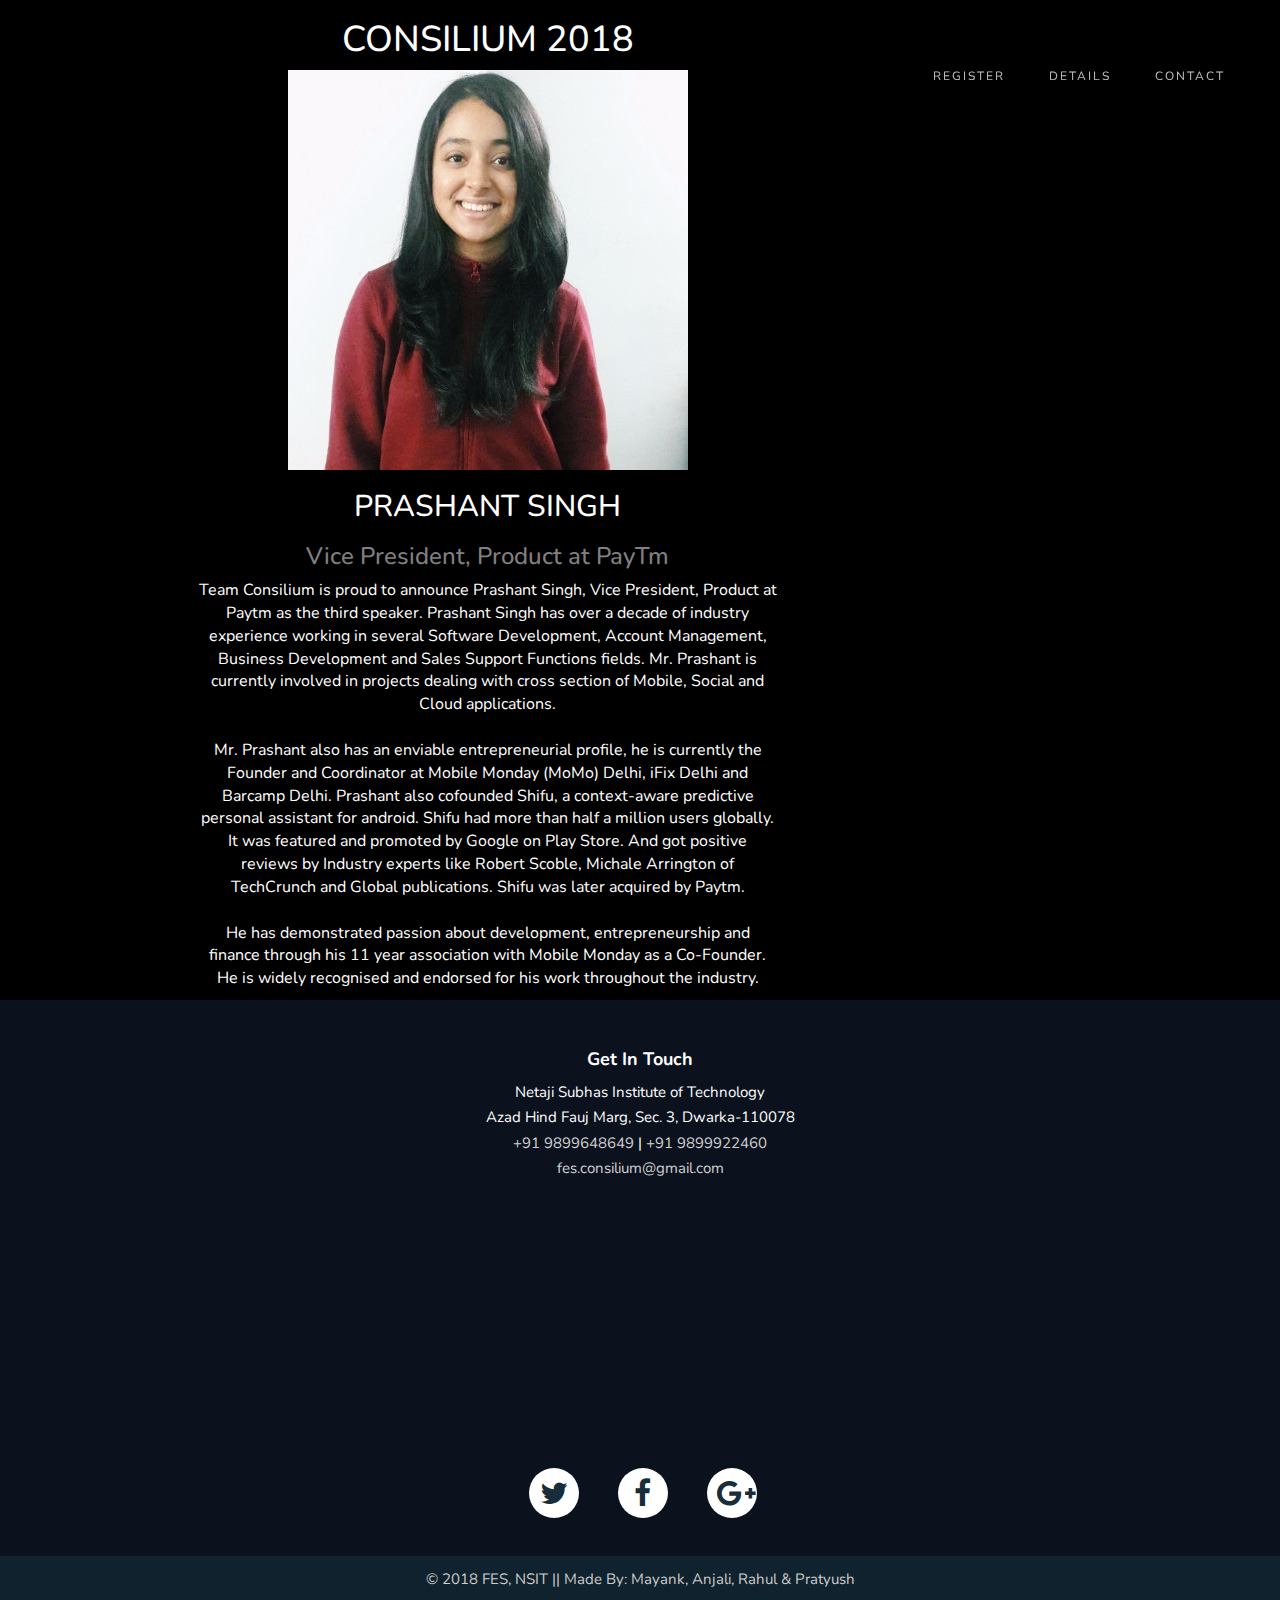
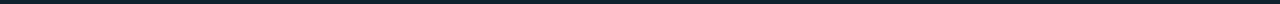
<file: speaker-a.html>
<!doctype html>
<html class="no-js" lang="">
<!--<![endif]-->
<head>
<meta charset="utf-8">
<meta name="description" content="">
<meta name="viewport" content="width=device-width, initial-scale=1">
<title>Speaker: Prashant Singh</title>
<link rel="stylesheet" href="css/bootstrap.min.css">
<link rel="stylesheet" href="css/flexslider.css">
<link rel="stylesheet" href="css/jquery.fancybox.css">
<link rel="stylesheet" href="css/responsive.css">
<link rel="stylesheet" href="css/animate.min.css">
<link rel="stylesheet" href="css/font-icon.css">
<link rel="stylesheet" href="https://maxcdn.bootstrapcdn.com/font-awesome/4.4.0/css/font-awesome.min.css">
<link rel="stylesheet" href="css/Footer-with-map.css">
<link rel="stylesheet" href="css/index.css">
<link rel="stylesheet" href="css/shatranj-event.css">
<link href="https://fonts.googleapis.com/css?family=Nunito" rel="stylesheet">

</head>

<body>

<!-- header section -->
<section> 
  <!--header navigation -->
  <header id="header">
    <div class="header-content clearfix"> 
      <!-- <a class="logo" href="#"><img src="images/logo.png" alt=""></a> -->
      <!-- Consilium'18 -->
      <nav class="navigation" role="navigation">
        <ul class="primary-nav">
          <li><a href="#services-container">Register</a></li>
          <li><a href="#about">Details</a></li>
          <li><a href="#contact">Contact</a></li>
        </ul>
      </nav>
  </header>
</section>

<!-- About Section -->
<section id="about" class="content-section text-center">
  <div class="container">
    <div class="row">
      <div class="col-lg-8 mx-auto">
        <h1>CONSILIUM 2018</h1>
        <img src="images/team/agrima.jpg">
        <h2 style="text-transform: uppercase">Prashant Singh</h2>
        <h3 style="color: grey">Vice President, Product at PayTm</h3>
        <p>
          Team Consilium is proud to announce Prashant Singh, Vice President, Product at Paytm as the third speaker. Prashant Singh has over a decade of industry experience working in several Software Development, Account Management, Business Development and Sales Support Functions fields. Mr. Prashant is currently involved in projects dealing with cross section of Mobile, Social and Cloud applications.<br><br>
          Mr. Prashant also has an enviable entrepreneurial profile, he is currently the Founder and Coordinator at Mobile Monday (MoMo) Delhi, iFix Delhi and Barcamp Delhi. Prashant also cofounded Shifu, a context-aware predictive personal assistant for android. Shifu had more than half a million users globally. It was featured and promoted by Google on Play Store. And got positive reviews by Industry experts like Robert Scoble, Michale Arrington of TechCrunch and Global publications. Shifu was later acquired by Paytm. <br><br>
          He has demonstrated passion about development, entrepreneurship and finance through his 11 year association with Mobile Monday as a Co-Founder. He is widely recognised and endorsed for his work throughout the industry.
        </p>
      </div>
    </div>
  </div>
</section>
<!-- About Section -->

<footer id="myFooter">
        <div class="container">
            <div class="row">
                <div class="col-sm-12">
                    <h5>Get In Touch</h5>
                    <ul>
                        <li>Netaji Subhas Institute of Technology</li>
                        <li>Azad Hind Fauj Marg, Sec. 3, Dwarka-110078</li>
                        <li><a href="tel://9899648649">+91 9899648649‬</a> | <a href="tel://9899922460">+91 9899922460‬</a></li>
                        <li><a href="mailto:fes.consilium@gmail.com?Subject=Consilium%20Query">fes.consilium@gmail.com</a></li>
                    </ul>
                </div>
            </div>
            <!-- Here we use the Google Embed API to show Google Maps. -->
            <!-- In order for this to work in your project you will need to generate a unique API key.  -->

            <iframe id="map-container" frameborder="0" style="border:0"
                src="https://www.google.com/maps/embed/v1/place?q=place_id:ChIJKRPFmDUFDTkR4vzrso_h-Nk&key=AIzaSyAkCWSTHwfamrr5s8xtmgGQe79lRdur5S4" >
            </iframe>
        </div>
        <div class="social-networks">
            <a href="#" class="twitter"><i class="fa fa-twitter"></i></a>
            <a href="https://www.facebook.com/consiliumfes/" class="facebook"><i class="fa fa-facebook"></i></a>
            <a href="mailto:fes.consilium@gmail.com?Subject=Website%20Query" class="google"><i class="fa fa-google-plus"></i></a>
        </div>
        <div class="footer-copyright">
            <p>© 2018 FES, NSIT || Made By: Mayank, Anjali, Rahul & Pratyush</p>
        </div>
    </footer>
<!-- Footer section -->

<!-- JS FILES --> 
<script src="https://ajax.googleapis.com/ajax/libs/jquery/1.11.3/jquery.min.js"></script> 
<script src="js/bootstrap.min.js"></script> 
<script src="js/jquery.flexslider-min.js"></script> 
<script src="js/jquery.fancybox.pack.js"></script> 
<script src="js/retina.min.js"></script> 
<script src="js/modernizr.js"></script> 
<script src="js/main.js"></script>
</body>
</html>
</file>
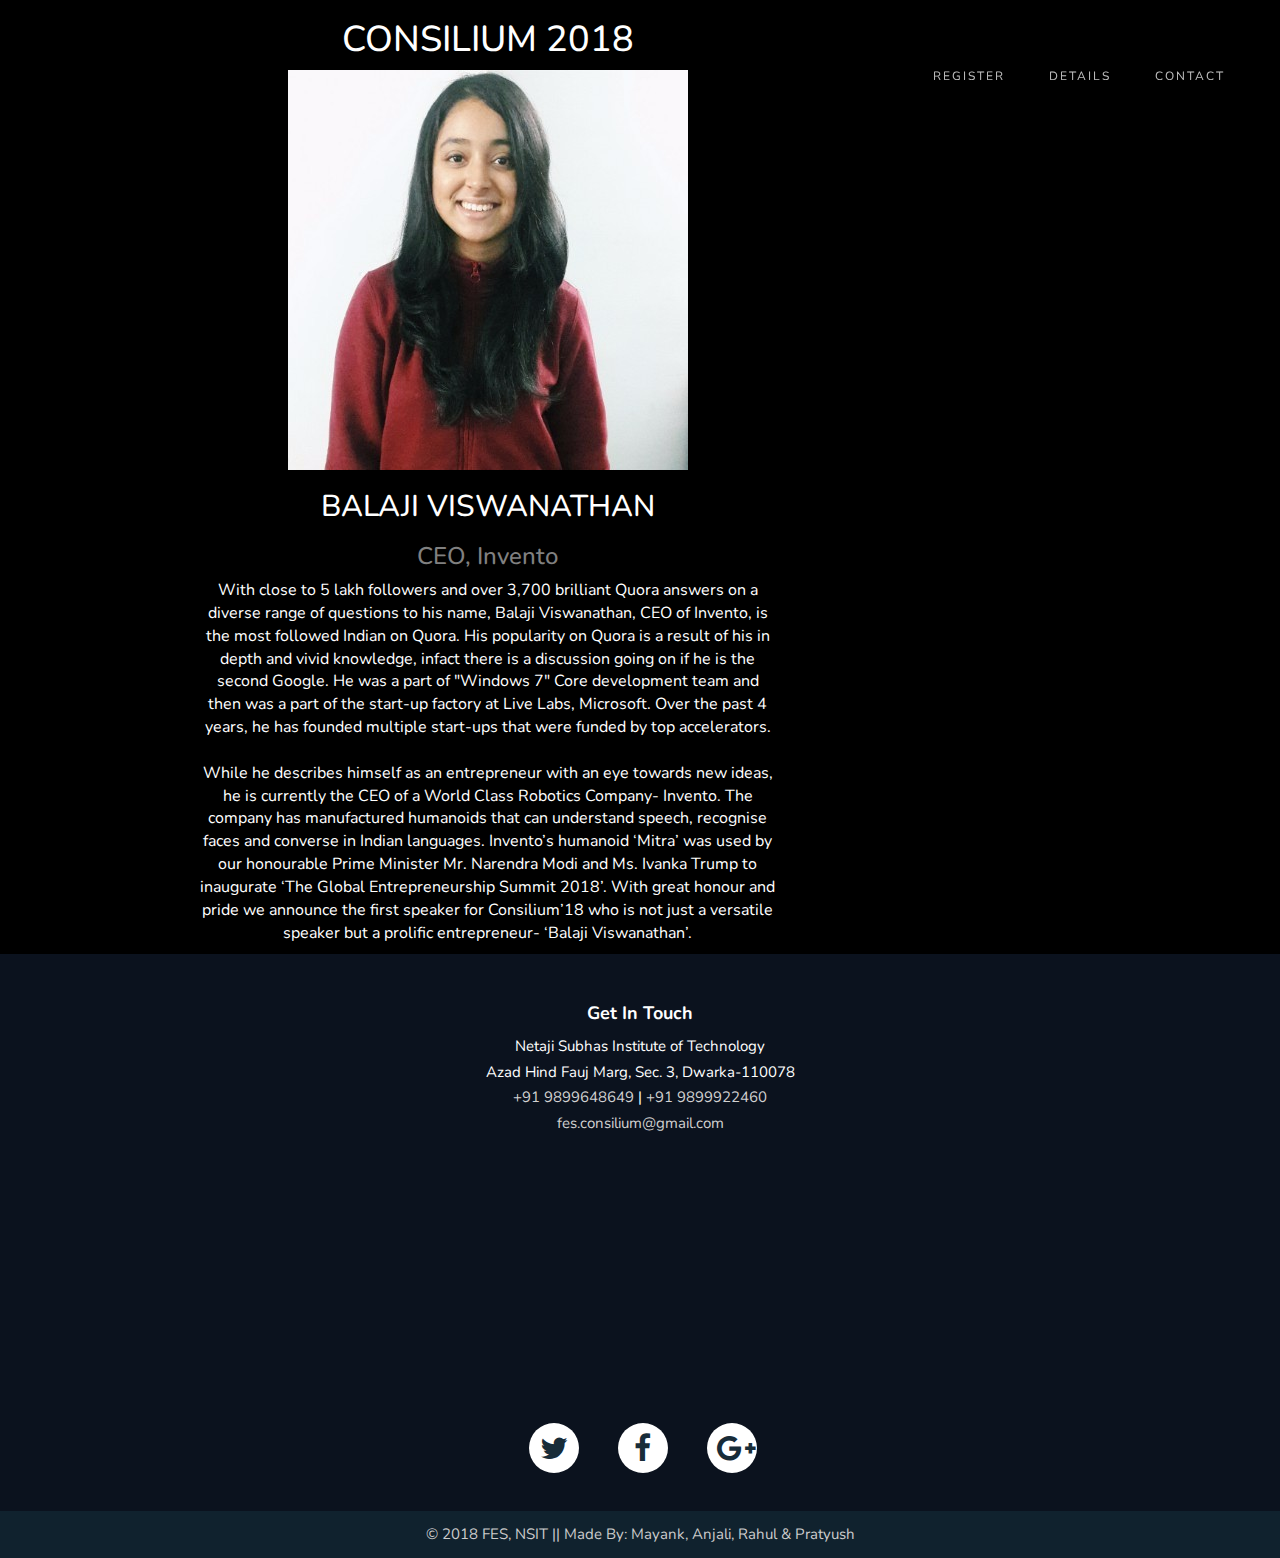
<file: speaker-b.html>
<!doctype html>
<html class="no-js" lang="">
<!--<![endif]-->
<head>
<meta charset="utf-8">
<meta name="description" content="">
<meta name="viewport" content="width=device-width, initial-scale=1">
<title>Speaker: Balaji Vishwanathan</title>
<link rel="stylesheet" href="css/bootstrap.min.css">
<link rel="stylesheet" href="css/flexslider.css">
<link rel="stylesheet" href="css/jquery.fancybox.css">
<link rel="stylesheet" href="css/responsive.css">
<link rel="stylesheet" href="css/animate.min.css">
<link rel="stylesheet" href="css/font-icon.css">
<link rel="stylesheet" href="https://maxcdn.bootstrapcdn.com/font-awesome/4.4.0/css/font-awesome.min.css">
<link rel="stylesheet" href="css/Footer-with-map.css">
<link rel="stylesheet" href="css/index.css">
<link rel="stylesheet" href="css/shatranj-event.css">
<link href="https://fonts.googleapis.com/css?family=Nunito" rel="stylesheet">

</head>

<body>

<!-- header section -->
<section> 
  <!--header navigation -->
  <header id="header">
    <div class="header-content clearfix"> 
      <!-- <a class="logo" href="#"><img src="images/logo.png" alt=""></a> -->
      <!-- Consilium'18 -->
      <nav class="navigation" role="navigation">
        <ul class="primary-nav">
          <li><a href="#services-container">Register</a></li>
          <li><a href="#about">Details</a></li>
          <li><a href="#contact">Contact</a></li>
        </ul>
      </nav>
      <a href="#" class="nav-toggle">Menu<span></span></a> </div>
  </header>
</section>

<!-- About Section -->
<section id="about" class="content-section text-center">
  <div class="container">
    <div class="row">
      <div class="col-lg-8 mx-auto">
        <h1>CONSILIUM 2018</h1>
        <img src="images/team/agrima.jpg">
        <h2 style="text-transform: uppercase">Balaji Viswanathan</h2>
        <h3 style="color: grey">CEO, Invento</h3>
        <p>
          With close to 5 lakh followers and over 3,700 brilliant Quora answers on a diverse range of questions to his name, Balaji Viswanathan, CEO of Invento, is the most followed Indian on Quora. His popularity on Quora is a result of his in depth and vivid knowledge, infact there is a discussion going on if he is the second Google. He was a part of "Windows 7" Core development team and then was a part of the start-up factory at Live Labs, Microsoft. Over the past 4 years, he has founded multiple start-ups that were funded by top accelerators.<br><br>

          While he describes himself as an entrepreneur with an eye towards new ideas, he is currently the CEO of a World Class Robotics Company- Invento. The company has manufactured humanoids that can understand speech, recognise faces and converse in Indian languages. Invento’s humanoid ‘Mitra’ was used by our honourable Prime Minister Mr. Narendra Modi and Ms. Ivanka Trump to inaugurate ‘The Global Entrepreneurship Summit 2018’. With great honour and pride we announce the first speaker for Consilium’18 who is not just a versatile speaker but a prolific entrepreneur- ‘Balaji Viswanathan’.
        </p>
      </div>
    </div>
  </div>
</section>
<!-- About Section -->

<footer id="myFooter">
        <div class="container">
            <div class="row">
                <div class="col-sm-12">
                    <h5>Get In Touch</h5>
                    <ul>
                        <li>Netaji Subhas Institute of Technology</li>
                        <li>Azad Hind Fauj Marg, Sec. 3, Dwarka-110078</li>
                        <li><a href="tel://9899648649">+91 9899648649‬</a> | <a href="tel://9899922460">+91 9899922460‬</a></li>
                        <li><a href="mailto:fes.consilium@gmail.com?Subject=Consilium%20Query">fes.consilium@gmail.com</a></li>
                    </ul>
                </div>
            </div>
            <!-- Here we use the Google Embed API to show Google Maps. -->
            <!-- In order for this to work in your project you will need to generate a unique API key.  -->

            <iframe id="map-container" frameborder="0" style="border:0"
                src="https://www.google.com/maps/embed/v1/place?q=place_id:ChIJKRPFmDUFDTkR4vzrso_h-Nk&key=AIzaSyAkCWSTHwfamrr5s8xtmgGQe79lRdur5S4" >
            </iframe>
        </div>
        <div class="social-networks">
            <a href="#" class="twitter"><i class="fa fa-twitter"></i></a>
            <a href="https://www.facebook.com/consiliumfes/" class="facebook"><i class="fa fa-facebook"></i></a>
            <a href="mailto:fes.consilium@gmail.com?Subject=Website%20Query" class="google"><i class="fa fa-google-plus"></i></a>
        </div>
        <div class="footer-copyright">
            <p>© 2018 FES, NSIT || Made By: Mayank, Anjali, Rahul & Pratyush</p>
        </div>
    </footer>
<!-- Footer section -->

<!-- JS FILES --> 
<script src="https://ajax.googleapis.com/ajax/libs/jquery/1.11.3/jquery.min.js"></script> 
<script src="js/bootstrap.min.js"></script> 
<script src="js/jquery.flexslider-min.js"></script> 
<script src="js/jquery.fancybox.pack.js"></script> 
<script src="js/retina.min.js"></script> 
<script src="js/modernizr.js"></script> 
<script src="js/main.js"></script>
</body>
</html>
</file>
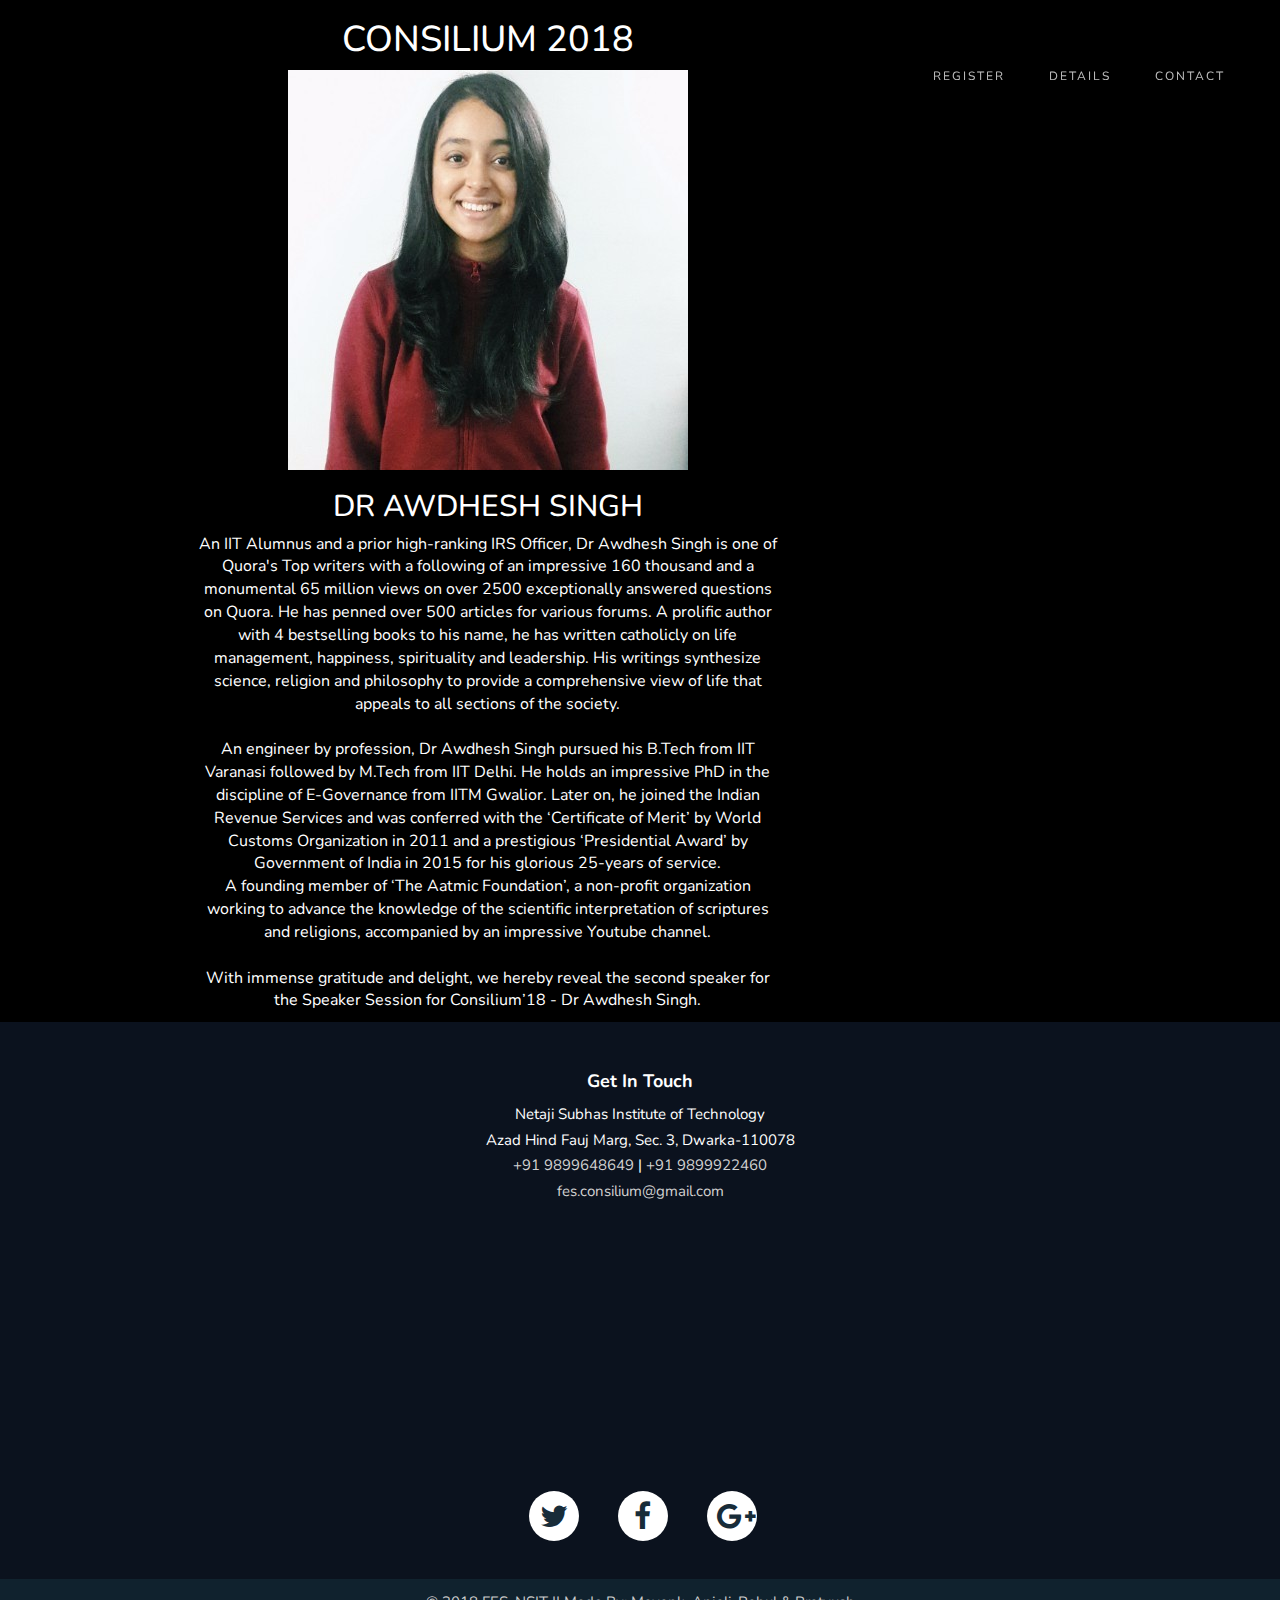
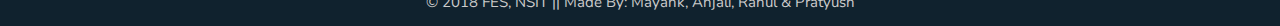
<file: speaker-c.html>
<!doctype html>
<html class="no-js" lang="">
<!--<![endif]-->
<head>
<meta charset="utf-8">
<meta name="description" content="">
<meta name="viewport" content="width=device-width, initial-scale=1">
<title>Speaker: Dr Awdhesh Singh</title>
<link rel="stylesheet" href="css/bootstrap.min.css">
<link rel="stylesheet" href="css/flexslider.css">
<link rel="stylesheet" href="css/jquery.fancybox.css">
<link rel="stylesheet" href="css/responsive.css">
<link rel="stylesheet" href="css/animate.min.css">
<link rel="stylesheet" href="css/font-icon.css">
<link rel="stylesheet" href="https://maxcdn.bootstrapcdn.com/font-awesome/4.4.0/css/font-awesome.min.css">
<link rel="stylesheet" href="css/Footer-with-map.css">
<link rel="stylesheet" href="css/index.css">
<link rel="stylesheet" href="css/shatranj-event.css">
<link href="https://fonts.googleapis.com/css?family=Nunito" rel="stylesheet">

</head>

<body>

<!-- header section -->
<section> 
  <!--header navigation -->
  <header id="header">
    <div class="header-content clearfix"> 
      <nav class="navigation" role="navigation">
        <ul class="primary-nav">
          <li><a href="#services-container">Register</a></li>
          <li><a href="#about">Details</a></li>
          <li><a href="#contact">Contact</a></li>
        </ul>
      </nav>
  </header>
</section>

<!-- About Section -->
<section id="about" class="content-section text-center">
  <div class="container">
    <div class="row">
      <div class="col-lg-8 mx-auto">
        <h1>CONSILIUM 2018</h1>
        <img src="images/team/agrima.jpg">
        <h2 style="text-transform: uppercase">Dr Awdhesh Singh</h2>
        <p>
          An IIT Alumnus and a prior high-ranking IRS Officer, Dr Awdhesh Singh is one of Quora's Top writers with a following of an impressive 160 thousand and a monumental 65 million views on over 2500 exceptionally answered questions on Quora. He has penned over 500 articles for various forums. A prolific author with 4 bestselling books to his name, he has written catholicly on life management, happiness, spirituality and leadership. His writings synthesize science, religion and philosophy to provide a comprehensive view of life that appeals to all sections of the society.<br><br>

          An engineer by profession, Dr Awdhesh Singh pursued his B.Tech from IIT Varanasi followed by M.Tech from IIT Delhi. He holds an impressive PhD in the discipline of E-Governance from IITM Gwalior. Later on, he joined the Indian Revenue Services and was conferred with the ‘Certificate of Merit’ by World Customs Organization in 2011 and a prestigious ‘Presidential Award’ by Government of India in 2015 for his glorious 25-years of service. <br>
          A founding member of ‘The Aatmic Foundation’, a non-profit organization working to advance the knowledge of the scientific interpretation of scriptures and religions, accompanied by an impressive Youtube channel.<br><br> 
          With immense gratitude and delight, we hereby reveal the second speaker for the Speaker Session for Consilium’18 - Dr Awdhesh Singh.
        </p>
      </div>
    </div>
  </div>
</section>
<!-- About Section -->

<footer id="myFooter">
        <div class="container">
            <div class="row">
                <div class="col-sm-12">
                    <h5>Get In Touch</h5>
                    <ul>
                        <li>Netaji Subhas Institute of Technology</li>
                        <li>Azad Hind Fauj Marg, Sec. 3, Dwarka-110078</li>
                        <li><a href="tel://9899648649">+91 9899648649‬</a> | <a href="tel://9899922460">+91 9899922460‬</a></li>
                        <li><a href="mailto:fes.consilium@gmail.com?Subject=Consilium%20Query">fes.consilium@gmail.com</a></li>
                    </ul>
                </div>
            </div>
            <!-- Here we use the Google Embed API to show Google Maps. -->
            <!-- In order for this to work in your project you will need to generate a unique API key.  -->

            <iframe id="map-container" frameborder="0" style="border:0"
                src="https://www.google.com/maps/embed/v1/place?q=place_id:ChIJKRPFmDUFDTkR4vzrso_h-Nk&key=AIzaSyAkCWSTHwfamrr5s8xtmgGQe79lRdur5S4" >
            </iframe>
        </div>
        <div class="social-networks">
            <a href="#" class="twitter"><i class="fa fa-twitter"></i></a>
            <a href="https://www.facebook.com/consiliumfes/" class="facebook"><i class="fa fa-facebook"></i></a>
            <a href="mailto:fes.consilium@gmail.com?Subject=Website%20Query" class="google"><i class="fa fa-google-plus"></i></a>
        </div>
        <div class="footer-copyright">
            <p>© 2018 FES, NSIT || Made By: Mayank, Anjali, Rahul & Pratyush</p>
        </div>
    </footer>
<!-- Footer section -->

<!-- JS FILES --> 
<script src="https://ajax.googleapis.com/ajax/libs/jquery/1.11.3/jquery.min.js"></script> 
<script src="js/bootstrap.min.js"></script> 
<script src="js/jquery.flexslider-min.js"></script> 
<script src="js/jquery.fancybox.pack.js"></script> 
<script src="js/retina.min.js"></script> 
<script src="js/modernizr.js"></script> 
<script src="js/main.js"></script>
</body>
</html>
</file>
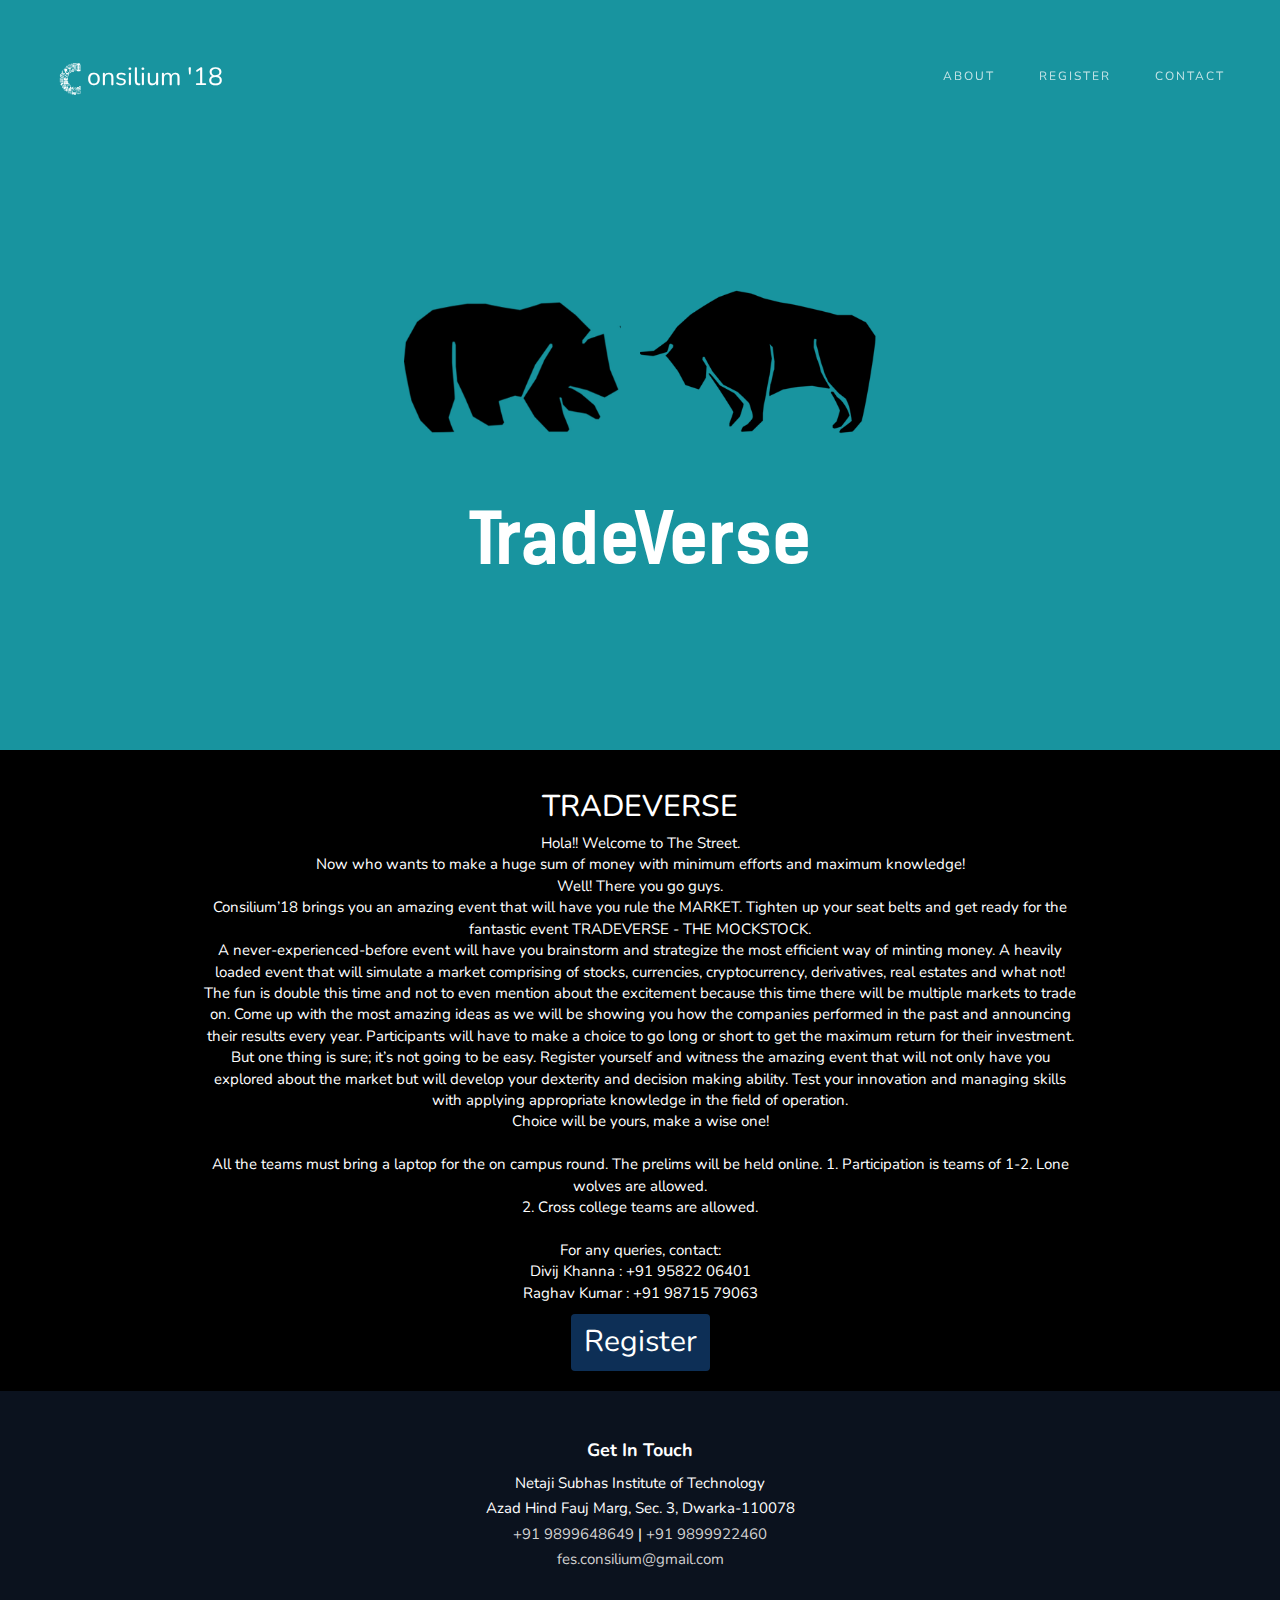
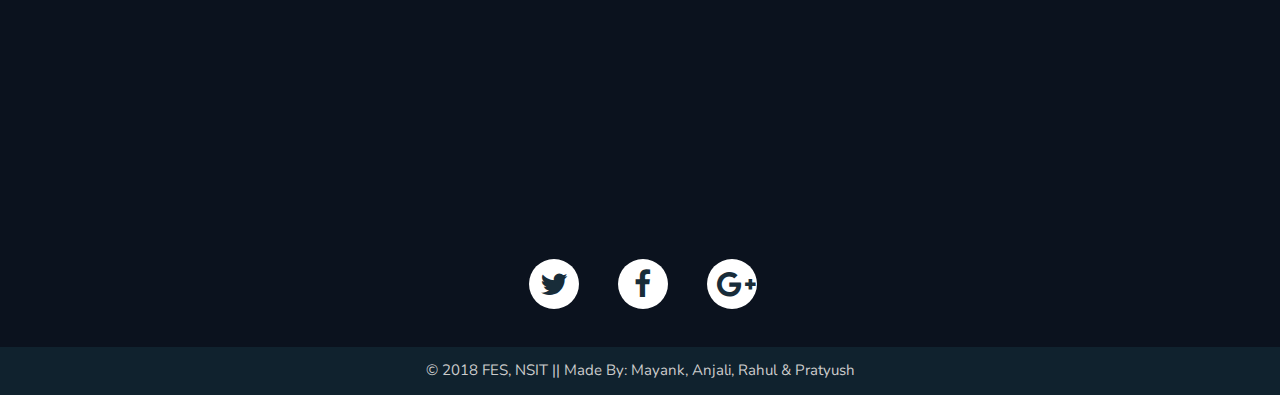
<file: tradeverse-5.html>
<!doctype html>
<html class="no-js" lang="">
<!--<![endif]-->
<head>
<meta charset="utf-8">
<meta name="description" content="">
<meta name="viewport" content="width=device-width, initial-scale=1">
<title>TradeVerse</title>
<link rel="stylesheet" href="css/bootstrap.min.css">
<link rel="stylesheet" href="css/flexslider.css">
<link rel="stylesheet" href="css/jquery.fancybox.css">
<link rel="stylesheet" href="css/animate.min.css">
<link rel="stylesheet" href="css/font-icon.css">
<link rel="stylesheet" href="https://maxcdn.bootstrapcdn.com/font-awesome/4.4.0/css/font-awesome.min.css">
<link rel="stylesheet" href="css/Footer-with-map.css">
<link rel="stylesheet" href="css/index.css">
<link rel="stylesheet" href="css/tradeverse-event.css">
<link rel="stylesheet" href="css/responsive.css">
<link href="https://fonts.googleapis.com/css?family=Nunito" rel="stylesheet">

</head>

<body>

<!-- header section -->
<section id="home" class="banner" role="banner">
  <!--header navigation -->
  <header id="header">
    <div class="header-content clearfix">
      <a class="logo" href="#home" style="color:white;font-size:25px"><img src="images/logowhite.png" alt="">onsilium '18</a>
      <!-- Consilium'18 -->
      <nav class="navigation" role="navigation">
        <ul class="primary-nav">
          <li><a href="#about">About</a></li>
          <li><a href="#reg-btn">Register</a></li>
          <li><a href="#myFooter">Contact</a></li>
        </ul>
      </nav>
      <a href="#" class="nav-toggle">Menu<span></span></a> </div>
  </header>
  <div class="container">
      <div class="main-heading" style="color:white; margin-top:400px;font-size:70px">
        TradeVerse
      </div>
  </div>
</section>

<!-- About Section -->
<section id="about" class="content-section text-center">
  <div class="container">
    <div class="row">
      <div class="col-lg-12 mx-auto">
        <h2 style="text-transform: uppercase">Tradeverse</h2>
        <p>
          Hola!! Welcome to The Street.<br>
          Now who wants to make a huge sum of money with minimum efforts and maximum knowledge!<br>
          Well! There you go guys.<br>
          Consilium’18 brings you an amazing event that will have you rule the MARKET. Tighten up your seat belts and get ready for the fantastic event TRADEVERSE - THE MOCKSTOCK.<br>
          A never-experienced-before event will have you brainstorm and strategize the most efficient way of minting money. A heavily loaded event that will simulate a market comprising of stocks, currencies, cryptocurrency, derivatives, real estates and what not! The fun is double this time and not to even mention about the excitement because this time there will be multiple markets to trade on.  Come up with the most amazing ideas as we will be showing you how the companies performed in the past and announcing their results every year. Participants will have to make a choice to go long or short to get the maximum return for their investment. But one thing is sure; it’s not going to be easy. Register yourself and witness the amazing event that will not only have you explored about the market but will develop your dexterity and decision making ability. Test your innovation and managing skills with applying appropriate knowledge in the field of operation.<br>
          Choice will be yours, make a wise one!<br> <br>

          All the teams must bring a laptop for the on campus round. The prelims will be held online.<bt>
          1.  Participation is teams of 1-2. Lone wolves are allowed. <br>
          2.  Cross college teams are allowed. <br><br>

          For any queries, contact: <br>
          Divij Khanna : +91 95822 06401<br>
          Raghav Kumar : +91 98715 79063


        </p>
        <button id="reg-btn" type="button" class="btn btn-outline-warning" style="background-color: #0d2f56;" onclick="location.href='http://consiliumnsit.herokuapp.com/mockstocks/createteam'">Register</button>
      </div>
    </div>
  </div>
</section>
<!-- About Section -->

<footer id="myFooter">
        <div class="container">
            <div class="row">
                <div class="col-sm-12">
                  <!-- <button type="button" class="btn btn-outline-warning" style="background-color: #0d2f56;" onclick="location.href='http://consiliumnsit.herokuapp.com/mockstocks/createteam'">Register</button> -->
                    <h5>Get In Touch</h5>
                    <ul>
                        <li>Netaji Subhas Institute of Technology</li>
                        <li>Azad Hind Fauj Marg, Sec. 3, Dwarka-110078</li>
                        <li><a href="tel://9899648649">+91 9899648649‬</a> | <a href="tel://9899922460">+91 9899922460‬</a></li>
                        <li><a href="mailto:fes.consilium@gmail.com?Subject=Consilium%20Query">fes.consilium@gmail.com</a></li>
                    </ul>
                </div>
            </div>
            <!-- Here we use the Google Embed API to show Google Maps. -->
            <!-- In order for this to work in your project you will need to generate a unique API key.  -->

            <iframe id="map-container" frameborder="0" style="border:0"
                src="https://www.google.com/maps/embed/v1/place?q=place_id:ChIJKRPFmDUFDTkR4vzrso_h-Nk&key=AIzaSyAkCWSTHwfamrr5s8xtmgGQe79lRdur5S4" >
            </iframe>
        </div>
        <div class="social-networks">
            <a href="https://mobile.twitter.com/fes_nsit" class="twitter"><i class="fa fa-twitter"></i></a>
            <a href="https://www.facebook.com/consiliumfes/" class="facebook"><i class="fa fa-facebook"></i></a>
            <a href="mailto:fes.consilium@gmail.com?Subject=Website%20Query" class="google"><i class="fa fa-google-plus"></i></a>
        </div>
        <div class="footer-copyright">
            <p>© 2018 FES, NSIT || Made By: Mayank, Anjali, Rahul & Pratyush</p>
        </div>
    </footer>
<!-- Footer section -->

<!-- JS FILES -->
<script src="https://ajax.googleapis.com/ajax/libs/jquery/1.11.3/jquery.min.js"></script>
<script src="js/bootstrap.min.js"></script>
<script src="js/jquery.flexslider-min.js"></script>
<script src="js/jquery.fancybox.pack.js"></script>
<script src="js/retina.min.js"></script>
<script src="js/modernizr.js"></script>
<script src="js/main.js"></script>
</body>
</html>
</file>
<file: css/main.css>
/*CONTACT*/

/*.contact{
	background-color: #e59412;
}

.contact h3{
	padding-bottom: 10px;
	font-family: 'Nunito', sans-serif;
}

.contact placeholder{
	font-family: 'Nunito', sans-serif;
	font-size: 10px;
}*/
@font-face {
	font-family:"Kelson Sans Bold";
	src:url("Kelson Sans Bold.otf");
	font-weight:normal;
	font-style:normal;
}
/*Font-awesome integration*/
@import url("https://maxcdn.bootstrapcdn.com/font-awesome/4.7.0/css/font-awesome.min.css");
/*Google font integration*/
@import url('https://fonts.googleapis.com/css?family=Roboto');

@font-face {
    font-family: "Bariol";
    src: url("../fonts/Bariol.otf");
}

#contact{
    background-color:#f1f1f1;
    font-family: 'Nunito', sans-serif;
}

#contact .well{
    margin-top:30px;
    border-radius:0;
}

#contact .form-control{
    border-radius: 0;
    border:2px solid #1e1e1e;
    margin: 0 auto;
}

#contact button{
    border-radius:0;
    border:2px solid #1e1e1e;
}

#contact .row{
    margin-bottom:30px;
}

@media (max-width: 768px) {
    #contact iframe {
        margin-bottom: 15px;
    }

}

/* ------------------------------------------------------------------------------
	Template Name: Flosix
	Author: Designstub
	Author URI: http://www.designstub.com



/* ------------------------------------------------------------------------------
	Typography
-------------------------------------------------------------------------------*/

@import url(http://fonts.googleapis.com/css?family=Source%20Sans%20Pro:300,400,500,600,700);
p {
	font-size: 14px;
	line-height: 22.4px;
	color: #6c7279;
}
h1 {
	font-size: 65px;
	color: #2d3033;
}
h2 {
	font-size: 40px;
	color: #2d3033;
}
h3 {
	font-size: 28px;
	color: #2d3033;
	font-weight: 300;
}
h4 {
	font-size: 22px;
	color: #2d3033;
	font-weight: 400;
}
h5 {
	font-size: 14px;
	color: #2d3033;
	text-transform: uppercase;
	font-weight: 700;
}

.btn {
	background-color: #fff;
	color: #000;
	font-family: 'Nunito', sans-serif;
	font-size: 13px;
	font-weight: 600;
	letter-spacing: 3px;
	border: 0;
	-moz-border-radius: 2px;
	-webkit-border-radius: 2px;
	border-radius: 2px;
	display: inline-block;
	text-transform: uppercase;
}

.btn:hover, .btn:focus {
	background-color: #3d3d3d;
	color: #fff;
}
/*.btn-large {
	padding: 15px 40px;
}*/
/* ------------------------------------------------------------------------------
	Global Styles
-------------------------------------------------------------------------------*/
a {
	color: #e84545;
}
a:hover, a:focus {
	text-decoration: none;
	-moz-transition: background-color, color, 0.3s;
	-o-transition: background-color, color, 0.3s;
	-webkit-transition: background-color, color, 0.3s;
	transition: background-color, color, 0.3s;
}
body {
	font-family: "Source Sans Pro";
	font-weight: 400;
	color: #6c7279;
}
ul, ol {
	margin: 0;
	padding: 0;
}
ul li {
	list-style: none;
}
.section {
	padding: 100px 0;
}
.no-padding {
	padding: 0;
}
.no-gutter [class*=col-] {
	padding-right: 0;
	padding-left: 0;
}
.space {
	margin-top: 60px;
}
/* ------------------------------------------------------------------------------
	 Header
-------------------------------------------------------------------------------*/
#header {
	position: fixed;
	width: 100%;
	z-index: 999;
}
#header .header-content {
	margin: 0 auto;
	max-width: 1170px;
	padding: 30px 0;
	width: 100%;
	-moz-transition: padding 0.3s;
	-o-transition: padding 0.3s;
	-webkit-transition: padding 0.3s;
	transition: padding 0.3s;
}
#header .logo {
	float: left;
}
#header.fixed {
	background-color: #7a0901;
}
#header.fixed .header-content {
	border-bottom: 0;
	padding: 25px 0;
}
#header.fixed .nav-toggle {
	top: 18px;
}
.navigation.open {
	opacity: 0.9;
	visibility: visible;
	-moz-transition: opacity 0.5s;
	-o-transition: opacity 0.5s;
	-webkit-transition: opacity 0.5s;
	transition: opacity 0.5s;
}
.navigation {
	float: right;
}
.navigation li {
	display: inline-block;
}
.navigation a {
	color: #fff;
	font-size: 12px;
	font-weight: 1000;
	margin-left: 40px;
	letter-spacing: 2px;
	text-transform: uppercase;
}
.navigation a:hover, .navigation a.active {
	color: #fff;
}
.nav-toggle {
	display: none;
	height: 44px;
	overflow: hidden;
	position: fixed;
	right: 5%;
	text-indent: 100%;
	/* top: 32px; */
	white-space: nowrap;
	width: 44px;
	z-index: 99999;
	-moz-transition: all 0.3s;
	-o-transition: all 0.3s;
	-webkit-transition: all 0.3s;
	transition: all 0.3s;
}
.nav-toggle:before, .nav-toggle:after {
	border-radius: 50%;
	content: "";
	height: 100%;
	left: 0;
	position: absolute;
	/* top: 0; */
	width: 100%;
	-moz-transform: translateZ(0);
	-ms-transform: translateZ(0);
	-webkit-transform: translateZ(0);
	transform: translateZ(0);
	-moz-backface-visibility: hidden;
	-webkit-backface-visibility: hidden;
	backface-visibility: hidden;
	-moz-transition-property: -moz-transform;
	-o-transition-property: -o-transform;
	-webkit-transition-property: -webkit-transform;
	transition-property: transform;
}
.nav-toggle:before {
	background-color: #e84545;
	-moz-transform: scale(1);
	-ms-transform: scale(1);
	-webkit-transform: scale(1);
	transform: scale(1);
	-moz-transition-duration: 0.3s;
	-o-transition-duration: 0.3s;
	-webkit-transition-duration: 0.3s;
	transition-duration: 0.3s;
}
.nav-toggle:after {
	background-color: #e84545;
	-moz-transform: scale(0);
	-ms-transform: scale(0);
	-webkit-transform: scale(0);
	transform: scale(0);
	-moz-transition-duration: 0s;
	-o-transition-duration: 0s;
	-webkit-transition-duration: 0s;
	transition-duration: 0s;
}
.nav-toggle span {
	background-color: #fff;
	bottom: auto;
	display: inline-block;
	height: 3px;
	left: 50%;
	position: absolute;
	right: auto;
	top: 50%;
	width: 18px;
	z-index: 10;
	-moz-transform: translateX(-50%) translateY(-50%);
	-ms-transform: translateX(-50%) translateY(-50%);
	-webkit-transform: translateX(-50%) translateY(-50%);
	transform: translateX(-50%) translateY(-50%);
}
.nav-toggle span:before, .nav-toggle span:after {
	background-color: #fff;
	content: "";
	height: 100%;
	position: absolute;
	right: 0;
	top: 0;
	width: 100%;
	-moz-transform: translateZ(0);
	-ms-transform: translateZ(0);
	-webkit-transform: translateZ(0);
	transform: translateZ(0);
	-moz-backface-visibility: hidden;
	-webkit-backface-visibility: hidden;
	backface-visibility: hidden;
	-moz-transition: -moz-transform 0.3s;
	-o-transition: -o-transform 0.3s;
	-webkit-transition: -webkit-transform 0.3s;
	transition: transform 0.3s;
}
.nav-toggle span:before {
	-moz-transform: translateY(-6px) rotate(0deg);
	-ms-transform: translateY(-6px) rotate(0deg);
	-webkit-transform: translateY(-6px) rotate(0deg);
	transform: translateY(-6px) rotate(0deg);
}
.nav-toggle span:after {
	-moz-transform: translateY(6px) rotate(0deg);
	-ms-transform: translateY(6px) rotate(0deg);
	-webkit-transform: translateY(6px) rotate(0deg);
	transform: translateY(6px) rotate(0deg);
}
.nav-toggle.close-nav:before {
	-moz-transform: scale(0);
	-ms-transform: scale(0);
	-webkit-transform: scale(0);
	transform: scale(0);
}
.nav-toggle.close-nav:after {
	-moz-transform: scale(1);
	-ms-transform: scale(1);
	-webkit-transform: scale(1);
	transform: scale(1);
}
.nav-toggle.close-nav span {
	background-color: rgba(255, 255, 255, 0);
}
.nav-toggle.close-nav span:before, .nav-toggle.close-nav span:after {
	background-color: #fff;
}
.nav-toggle.close-nav span:before {
	-moz-transform: translateY(0) rotate(45deg);
	-ms-transform: translateY(0) rotate(45deg);
	-webkit-transform: translateY(0) rotate(45deg);
	transform: translateY(0) rotate(45deg);
}
.nav-toggle.close-nav span:after {
	-moz-transform: translateY(0) rotate(-45deg);
	-ms-transform: translateY(0) rotate(-45deg);
	-webkit-transform: translateY(0) rotate(-45deg);
	transform: translateY(0) rotate(-45deg);
}
/* ------------------------------------------------------------------------------
	 Banner
-------------------------------------------------------------------------------*/

.banner {
	background-image: url(../images/bg3.png);
	background-position: center top;
	background-repeat: no-repeat;
	-moz-background-size: cover;
	-o-background-size: cover;
	-webkit-background-size: cover;
	background-size: cover;
	min-height: 750px;
}
.banner-btn {
	opacity: 0.5;
}
.banner-text {
	padding-top: 8%;
}
.banner-text h1 {
	color: #fff;
	font-family: "Source Sans Pro";
	font-size: 53px;
	letter-spacing: 20px;
	font-weight: 700;
	text-transform: uppercase;
}
.banner-text p {
	color: #8d8d8d;
	font-size: 12px;
	font-weight: 400;
	letter-spacing: 3px;
	line-height: 24px;
	margin-top: 10px;
	margin-bottom: 80px;
	text-transform: uppercase;
}
/* ------------------------------------------------------------------------------
	 Intro
-------------------------------------------------------------------------------*/
.intro {
	padding-top: 14px;
	padding-bottom: 32px;
	background-color: #fff;
	position: relative;
}

.intro img {
	padding-top: 42px;
	width: 80%;
	height: 100%;
}

.intro blockquote {
	border: 0;
	margin: 0;
	padding: 0px 15% 0;
}
.intro h1 {
	color: #000;
	font-family: 'Nunito', sans-serif;
	font-size: 30px;
	/*font: 27px "Source Sans Pro";*/
}
.intro p {
	color: #6c7279;
	display: block;
	font-size: 15px;
	font-style: normal;
	font-weight: 400;
	margin-top: 25px;
}
/* ------------------------------------------------------------------------------
	 Services
-------------------------------------------------------------------------------*/
.services-container{
	background-color: #000;
}

.service-section {
	font-size: 20px;
	padding-top: 10px;
}

.service-section h1{
	font-size: 40px;
	font-family: 'Nunito', sans-serif;
	color: #fff;
}

.service-section h5{
	font-size: 25px;
	font-family: 'Nunito', sans-serif;
	color: #fff;
}

.services {
	margin-bottom: 50px;
}
.services-content {
	padding: 0 15px;
	margin-top: 30px;
}
.services .icon {
	color: #e84545;
	font-size: 35px;
	padding-left: 15px;
}
/* ------------------------------------------------------------------------------
	 Works
-------------------------------------------------------------------------------*/
.work {
	-moz-box-shadow: 0 0 0 1px #fff;
	-webkit-box-shadow: 0 0 0 1px #fff;
	box-shadow: 0 0 0 1px #fff;
	overflow: hidden;
	position: relative;
}
.work img {
	width: 100%;
	height: 100%;
}
.work .overlay {
	background: rgba(232, 69, 69, 0.9);
	height: 100%;
	left: 0;
	opacity: 0;
	position: absolute;
	top: 0;
	width: 100%;
	-moz-transition: opacity, 0.3s;
	-o-transition: opacity, 0.3s;
	-webkit-transition: opacity, 0.3s;
	transition: opacity, 0.3s;
}
.work .overlay-caption {
	position: absolute;
	text-align: center;
	top: 50%;
	width: 100%;
	-moz-transform: translateY(-50%);
	-ms-transform: translateY(-50%);
	-webkit-transform: translateY(-50%);
	transform: translateY(-50%);
}
.work h5, .work p, .work img {
	-moz-transition: all, 0.5s;
	-o-transition: all, 0.5s;
	-webkit-transition: all, 0.5s;
	transition: all, 0.5s;
}
.work h5, .work p {
	color: #fff;
	margin: 0;
	opacity: 0;
}
.work span {
	font-size: 45px;
}
.work h5 {
	margin-bottom: 5px;
	-moz-transform: translate3d(0, -200%, 0);
	-ms-transform: translate3d(0, -200%, 0);
	-webkit-transform: translate3d(0, -200%, 0);
	transform: translate3d(0, -200%, 0);
}
.work p {
	-moz-transform: translate3d(0, 200%, 0);
	-ms-transform: translate3d(0, 200%, 0);
	-webkit-transform: translate3d(0, 200%, 0);
	transform: translate3d(0, 200%, 0);
}
.work-box:hover img {
	-moz-transform: scale(1.2);
	-ms-transform: scale(1.2);
	-webkit-transform: scale(1.2);
	transform: scale(1.2);
}
.work-box:hover .overlay {
	opacity: 1;
}
.work-box:hover .overlay h5, .work-box:hover .overlay p {
	opacity: 1;
	-moz-transform: translate3d(0, 0, 0);
	-ms-transform: translate3d(0, 0, 0);
	-webkit-transform: translate3d(0, 0, 0);
	transform: translate3d(0, 0, 0);
}
/* ------------------------------------------------------------------------------
	 Teams
-------------------------------------------------------------------------------*/
.teams{
	background-color: #fff;
}

.teams h2{
	padding-bottom: 20px;
}

.person {
	max-width: 220px;
	text-align: center;
}
.person-content {
	margin-top: 20px;
}
.person h4 {
	font-weight: 400;
}
.person h5 {
	color: #000;
	font-size: 13px;
	font-weight: 400;
	margin-bottom: 10px;
}
.social-icons, .footer .footer-share {
	margin-top: 30px;
}
.social-icons li, .footer .footer-share li {
	display: inline-block;
	float: none;
}
.social-icons a, .footer .footer-share a {
	border: 1px solid #e8ecee;
	-moz-border-radius: 50%;
	-webkit-border-radius: 50%;
	border-radius: 50%;
	color: #c6cacc;
	display: block;
	font-size: 14px;
	height: 32px;
	line-height: 32px;
	margin-right: 5px;
	text-align: center;
	width: 32px;
}
.social-icons a:hover, .footer .footer-share a:hover {
	background-color: #e84545;
	border-color: #e84545;
	color: #fff;
}
/* ------------------------------------------------------------------------------
	 Testimonials
-------------------------------------------------------------------------------*/
.testimonials {
	background-color: #e84545;
	position: relative;
	text-align: center;
}
.testimonials blockquote {
	border: 0;
	margin: 0;
	padding: 100px 15%;
}
.testimonials h1 {
	color: #fff;
	font: 23px "Source Sans Pro";
	font-weight: 300;
}
.testimonials p {
	color: #fff;
	display: block;
	font-size: 13px;
	font-style: normal;
	letter-spacing: 2px;
	font-weight: 400;
	margin-top: 30px;
	text-transform: uppercase;
}
/* ------------------------------------------------------------------------------
	Quote
-------------------------------------------------------------------------------*/
.quote h3 {
	margin-top: 0;
}
.quote p {
	color: #2d3033;
	font-weight: 600;
	text-transform: uppercase;
}
.quote .btn {
	margin-top: 30px;
}
/* ------------------------------------------------------------------------------
	 Footer
-------------------------------------------------------------------------------*/
.footer {
	text-align: left;
}
.footer-top {
	background-color: #181818;
	padding-top: 50px;
}
.footer-bottom {
	background-color: #313454;
	padding: 20px 0;
}
.footer .footer-col {
	margin-bottom: 80px;
}
.footer h5 {
	color: #fff;
}
.footer h5 {
	margin-bottom: 20px;
}
.footer p {
	color: rgba(255, 255, 255, 0.25);
}
.footer a {
	color: rgba(255, 255, 255, 0.50);
}
.footer a:hover {
	color: #e84545;
}
.footer .footer-share {
	margin-top: 0;
}
.footer .footer-share li {
	display: inline-block;
	float: none;
}
.footer .footer-share a {
	border: none;
	font-size: 21px;
	color: rgba(255, 255, 255, 0.25);
}
.footer .fa-heart {
	color: #e84545;
	font-size: 11px;
	margin: 0 2px;
}

/*@media only screen and (max-width: 768px){
	.banner{
		background-image: url(../images/bg3.png);
		background-position: center top;
		background-repeat: no-repeat;
		background-size: contain;
	}
sun ? haan awaz aarhi h ?phone neeche pada hai wah mai nbol rha hun utha ek baar

}*/

@media only screen and (min-width: 768px){
    .intro img {
		padding-left: 40px;
	}
}

#about .row{
	font-family: 'Bariol';
}
</file>
<file: css/responsive.css>
@media screen and (max-width: 1024px) {
#header .header-content {
	width: 90%;
}
.nav-toggle {
	display: block;
}
.navigation {
	position: fixed;
	background-color: #000;
	width: 100%;
	height: 100%;
	top: 0;
	left: 0;
	z-index: 99999;
	visibility: hidden;
	opacity: 0;
	-webkit-transition: opacity 0.5s, visibility 0s 0.5s;
	transition: opacity 0.5s, visibility 0s 0.5s;
}
.navigation .primary-nav {
	position: relative;
	top: 45%;
	-moz-transform: translateY(-45%);
	-ms-transform: translateY(-45%);
	-webkit-transform: translateY(-45%);
	transform: translateY(-45%);
}
.navigation li {
	display: block;
	margin-bottom: 20px;
}
.navigation a {
	display: block;
	font-size: 25px;
	margin: 0;
	text-align: center;
}
.person {
	margin: 0 auto 50px;
}
.person-content {
	text-align: center;
}
.person .social-icons li {
	display: inline-block;
	float: none;
	margin-bottom: 5px;
}
.testimonials blockquote {
	padding: 20px 5% 0;
}
.testimonials p {
	font-size: 14px;
}
.flex-control-nav {
	bottom: 20px;
}
}
@media screen and (max-width: 768px) {
.banner-text {
	padding-top: 30%;
}
.banner-text h1 {
	font-size: 42px;
}
.banner-text p {
	font-size: 18px;
}
.flexslider {
	padding-bottom: 80px;
}
.flex-control-nav {
	width: 100%;
}
.footer .footer-col {
	margin-bottom: 50px;
}
}
@media screen and (max-width: 640px) {
.banner-text {
	padding-top: 35%;
}
}
@media screen and (max-width: 480px) {
.banner-text {
	padding-top: 45%;
}
.banner-text h1 {
	font-size: 32px;
}
}
@media screen and (max-width: 320px) {
.banner-text {
	padding-top: 55%;
}
.testimonials blockquote {
	padding: 20px 5% 0;
}
.testimonials p {
	font-size: 14px;
}
}
</file>
<file: css/font-icon.css>
/* ==========================================================================
	Font Icon (http://www.elegantthemes.com/blog/freebie-of-the-week/free-line-style-icons)
========================================================================== */
@font-face {
  font-family: "elegant-theme-line";
  src: url('../fonts/elegant-theme-line.ttf?1439850014') format('truetype'), url('../fonts/elegant-theme-line.eot?1439850014') format('embedded-opentype'), url('../fonts/elegant-theme-line.svg?1439850014') format('svg'), url('../fonts/elegant-theme-line.woff?1439850014') format('woff'); }
.icon {
  font-family: 'elegant-theme-line';
  speak: none;
  font-style: normal;
  font-weight: normal;
  font-variant: normal;
  text-transform: none;
  line-height: 1;
  /* Better Font Rendering =========== */
  -webkit-font-smoothing: antialiased;
  -moz-osx-font-smoothing: grayscale; }

.icon-mobile:before {
  content: "\e000"; }

.icon-laptop:before {
  content: "\e001"; }

.icon-desktop:before {
  content: "\e002"; }

.icon-tablet:before {
  content: "\e003"; }

.icon-phone:before {
  content: "\e004"; }

.icon-document:before {
  content: "\e005"; }

.icon-documents:before {
  content: "\e006"; }

.icon-search:before {
  content: "\e007"; }

.icon-clipboard:before {
  content: "\e008"; }

.icon-newspaper:before {
  content: "\e009"; }

.icon-notebook:before {
  content: "\e00a"; }

.icon-book-open:before {
  content: "\e00b"; }

.icon-browser:before {
  content: "\e00c"; }

.icon-calendar:before {
  content: "\e00d"; }

.icon-presentation:before {
  content: "\e00e"; }

.icon-picture:before {
  content: "\e00f"; }

.icon-pictures:before {
  content: "\e010"; }

.icon-video:before {
  content: "\e011"; }

.icon-camera:before {
  content: "\e012"; }

.icon-printer:before {
  content: "\e013"; }

.icon-toolbox:before {
  content: "\e014"; }

.icon-briefcase:before {
  content: "\e015"; }

.icon-wallet:before {
  content: "\e016"; }

.icon-gift:before {
  content: "\e017"; }

.icon-bargraph:before {
  content: "\e018"; }

.icon-grid:before {
  content: "\e019"; }

.icon-expand:before {
  content: "\e01a"; }

.icon-focus:before {
  content: "\e01b"; }

.icon-edit:before {
  content: "\e01c"; }

.icon-adjustments:before {
  content: "\e01d"; }

.icon-ribbon:before {
  content: "\e01e"; }

.icon-hourglass:before {
  content: "\e01f"; }

.icon-lock:before {
  content: "\e020"; }

.icon-megaphone:before {
  content: "\e021"; }

.icon-shield:before {
  content: "\e022"; }

.icon-trophy:before {
  content: "\e023"; }

.icon-flag:before {
  content: "\e024"; }

.icon-map:before {
  content: "\e025"; }

.icon-puzzle:before {
  content: "\e026"; }

.icon-basket:before {
  content: "\e027"; }

.icon-envelope:before {
  content: "\e028"; }

.icon-streetsign:before {
  content: "\e029"; }

.icon-telescope:before {
  content: "\e02a"; }

.icon-gears:before {
  content: "\e02b"; }

.icon-key:before {
  content: "\e02c"; }

.icon-paperclip:before {
  content: "\e02d"; }

.icon-attachment:before {
  content: "\e02e"; }

.icon-pricetags:before {
  content: "\e02f"; }

.icon-lightbulb:before {
  content: "\e030"; }

.icon-layers:before {
  content: "\e031"; }

.icon-pencil:before {
  content: "\e032"; }

.icon-tools:before {
  content: "\e033"; }

.icon-tools-2:before {
  content: "\e034"; }

.icon-scissors:before {
  content: "\e035"; }

.icon-paintbrush:before {
  content: "\e036"; }

.icon-magnifying-glass:before {
  content: "\e037"; }

.icon-circle-compass:before {
  content: "\e038"; }

.icon-linegraph:before {
  content: "\e039"; }

.icon-mic:before {
  content: "\e03a"; }

.icon-strategy:before {
  content: "\e03b"; }

.icon-beaker:before {
  content: "\e03c"; }

.icon-caution:before {
  content: "\e03d"; }

.icon-recycle:before {
  content: "\e03e"; }

.icon-anchor:before {
  content: "\e03f"; }

.icon-profile-male:before {
  content: "\e040"; }


.icon-profile-female:before {
  content: "\e041"; }

.icon-bike:before {
  content: "\e042"; }

.icon-wine:before {
  content: "\e043"; }

.icon-hotairballoon:before {
  content: "\e044"; }

.icon-globe:before {
  content: "\e045"; }

.icon-genius:before {
  content: "\e046"; }

.icon-map-pin:before {
  content: "\e047"; }

.icon-dial:before {
  content: "\e048"; }

.icon-chat:before {
  content: "\e049"; }

.icon-heart:before {
  content: "\e04a"; }

.icon-cloud:before {
  content: "\e04b"; }

.icon-upload:before {
  content: "\e04c"; }

.icon-download:before {
  content: "\e04d"; }

.icon-target:before {
  content: "\e04e"; }

.icon-hazardous:before {
  content: "\e04f"; }

.icon-piechart:before {
  content: "\e050"; }

.icon-speedometer:before {
  content: "\e051"; }

.icon-global:before {
  content: "\e052"; }

.icon-compass:before {
  content: "\e053"; }

.icon-lifesaver:before {
  content: "\e054"; }

.icon-clock:before {
  content: "\e055"; }

.icon-aperture:before {
  content: "\e056"; }

.icon-quote:before {
  content: "\e057"; }

.icon-scope:before {
  content: "\e058"; }

.icon-alarmclock:before {
  content: "\e059"; }

.icon-refresh:before {
  content: "\e05a"; }

.icon-happy:before {
  content: "\e05b"; }

.icon-sad:before {
  content: "\e05c"; }

.icon-facebook:before {
  content: "\e05d"; }

.icon-twitter:before {
  content: "\e05e"; }

.icon-googleplus:before {
  content: "\e05f"; }

.icon-rss:before {
  content: "\e060"; }

.icon-tumblr:before {
  content: "\e061"; }

.icon-linkedin:before {
  content: "\e062"; }

.icon-dribbble:before {
  content: "\e063"; }
</file>
<file: css/Footer-with-map.css>
* {box-sizing:border-box}

/* Slideshow container */
.slideshow-container {
  max-width: 1000px;
  position: relative;
  margin: auto;
}

/* Hide the images by default */
/* .mySlides {
    display: none;
} */

/* Next & previous buttons */
.prev, .next {
  cursor: pointer;
  position: absolute;
  top: 50%;
  width: auto;
  margin-top: -22px;
  padding: 16px;
  color: white;
  font-weight: bold;
  font-size: 18px;
  transition: 0.6s ease;
  border-radius: 0 3px 3px 0;
}

/* Position the "next button" to the right */
.next {
  right: 0;
  border-radius: 3px 0 0 3px;
}

/* On hover, add a black background color with a little bit see-through */
.prev:hover, .next:hover {
  background-color: rgba(0,0,0,0.8);
}

/* Caption text */
.text {
  color: #f2f2f2;
  font-size: 15px;
  padding: 8px 12px;
  position: absolute;
  bottom: 8px;
  width: 100%;
  text-align: center;
}

/* Number text (1/3 etc) */
.numbertext {
  color: #f2f2f2;
  font-size: 12px;
  padding: 8px 12px;
  position: absolute;
  top: 0;
}

/* The dots/bullets/indicators */
.dot {
  cursor:pointer;
  height: 15px;
  width: 15px;
  margin: 0 2px;
  background-color: #bbb;
  border-radius: 50%;
  display: inline-block;
  transition: background-color 0.6s ease;
}

.active, .dot:hover {
  /* background-color: #717171; */
}

/* Fading animation */
/* .fade {
  -webkit-animation-name: fade;
  -webkit-animation-duration: 1.5s;
  animation-name: fade;
  animation-duration: 1.5s;
}

@-webkit-keyframes fade {
  from {opacity: .4}
  to {opacity: 1}
}

@keyframes fade {
  from {opacity: .4}
  to {opacity: 1}
} */

.navbar-brand {
    font-family: 'Amatic SC', cursive;
}

#myFooter {
    text-align: center;
    background-color: #0b121e;
    color: white;
    padding-top: 20px;
}

#map-container {
    height: 200px;
    width: 80%;
    margin-top: 30px;
    margin-bottom: 10px;
}

#myFooter .row {
    margin: 0 85px;
}

#myFooter .footer-copyright {
    background-color: #10222e;
    padding-top: 3px;
    padding-bottom: 3px;
    text-align: center;
}

#myFooter .footer-copyright p {
    margin: 10px;
    color: #ccc;
}

#myFooter .container {
    width: auto;
}

#myFooter ul {
    list-style-type: none;
    padding-left: 0;
    line-height: 1.7;
    font-size: 15px
}

#myFooter h5 {
    font-size: 18px;
    color: white;
    font-weight: bold;
    margin-top: 30px;
}

#myFooter a {
    color: #d2d1d1;
    text-decoration: none;
}

#myFooter a:hover,
#myFooter a:focus {
    text-decoration: none;
    color: white;
}

#myFooter .social-networks {
    text-align: center;
    padding-top: 30px;
    padding-bottom: 38px;
}

#myFooter .fa {
    font-size: 30px;
    margin-right: 15px;
    margin-left: 20px;
    background-color: white;
    color: #182c39;
    border-radius: 51%;
    padding: 10px;
    height: 50px;
    width: 50px;
    text-align: center;
    line-height: 31px;
    text-decoration: none;
    transition: color 0.2s;
}

#myFooter .fa-facebook:hover {
    color: #2b55ff;
}

#myFooter .fa-facebook:focus {
    color: #2b55ff;
}

#myFooter .fa-google-plus:hover {
    color: red;
}

#myFooter .fa-google-plus:focus {
    color: red;
}

#myFooter .fa-twitter:hover {
    color: #00aced;
}

#myFooter .fa-twitter:focus {
    color: #00aced;
}

@media screen and (max-width: 767px) {
    #myFooter {
        text-align: center;
    }
    #myFooter .row {
        margin: 0;
    }
}



/* CSS used for positioning the footers at the bottom of the page. */
/* You can remove this. */

html{
    height: 100%;
}

body{
    display: flex;
    display: -webkit-flex;
    flex-direction: column;
    -webkit-flex-direction: column;
    height: 100%;
}

.content{
   flex: 1 0 auto;
   -webkit-flex: 1 0 auto;
   min-height: 200px;
}

#myFooter{
   flex: 0 0 auto;
   -webkit-flex: 0 0 auto;
}
</file>
<file: css/index.css>
* {box-sizing: border-box}
body {font-family: Verdana, sans-serif; margin:0}
.mySlides {width:200px}
img {vertical-align: middle;}
@font-face {
    font-family:"Kelson Sans Bold";
    src: url("../fonts/Kelson Sans Bold.otf");
    font-weight:normal;
    font-style:normal;
}
@font-face {
    font-family: "Bariol";
    src: url("../fonts/Bariol.otf");
}
/* Slideshow container */
.slideshow-container {
  /* max-width: 200px; */
  position: relative;
  margin: auto;
}

/* Next & previous buttons */
.prev, .next {
  cursor: pointer;
  position: absolute;
  top: 50%;
  width: auto;
  padding: 16px;
  margin-top: -22px;
  color: white;
  font-weight: bold;
  font-size: 18px;
  transition: 0.6s ease;
  border-radius: 0 3px 3px 0;
}

/* Position the "next button" to the right */
.next {
  right: 0;
  border-radius: 3px 0 0 3px;
}

/* On hover, add a black background color with a little bit see-through */
.prev:hover, .next:hover {
  background-color: rgba(0,0,0,0.8);
}

/* Caption text */
.text {
  color: #f2f2f2;
  font-size: 15px;
  padding: 8px 12px;
  position: absolute;
  bottom: 8px;
  width: 100%;
  text-align: center;
}

/* Number text (1/3 etc) */
.numbertext {
  color: #000000;
  font-size: 12px;
  padding: 8px 12px;
  position: absolute;
  top: 0;
}

/* The dots/bullets/indicators */
.dot {
  cursor: pointer;
  height: 15px;
  width: 15px;
  margin: 0 2px;
  background-color: #bbb;
  border-radius: 50%;
  display: inline-block;
  transition: background-color 0.6s ease;
}
#about>.container>.row{
    width:80%;
    margin:0 auto;
}
#about>.container>.row>.col-lg-12{
    padding:20px;
}
#about>.container>.row>.col-lg-12>button{
    font-size:30px;
    /* width:40%; */
}
#about>.container>.row>.col-lg-12>button:hover{
    background-color:white !important;
}
.active, .dot:hover {
  /* background-color: #71717    1; */
  text-decoration: none;
}

/* Fading animation */
/* .fade {
  -webkit-animation-name: fade;
  -webkit-animation-duration: 1.5s;
  animation-name: fade;
  animation-duration: 1.5s;
}

@-webkit-keyframes fade {
  from {opacity: .4}
  to {opacity: 1}
}

@keyframes fade {
  from {opacity: .4}
  to {opacity: 1}
} */

/* On smaller screens, decrease text size */
@media only screen and (max-width: 300px) {
  .prev, .next,.text {font-size: 11px}
}

#description{
    position: relative;
    display: block;
    margin: auto;
    font-size: 22;
    text-align: center;
}

#service-container .row{
    width: 100%;
}

.services{
    text-align: center;
    padding: 10px;
    border:2px solid transparent;
    height:370px;
}

.services .icon{
    text-align: center;
    padding: 0px;
    margin: 0px;
}

.services:hover{
    border: 2px dashed black;
}

#services-content{
    margin: auto;
}

#description blockquote{
    margin: auto;
}

#services-content{
    text-align: center;
}

#map{
    height: 30vh;
    width: 100%;
}

#form-area{
    text-align: center;
}

#footer-col{
    text-align: center;
}

.logo img{
    width: 32px;
    height: 32px;
}

.slick-prev,.slick-next{
    width:40px;
    height:40px;
    color:black;
    margin: 0 -50px;

}
.slick-prev:before,.slick-next:before{
    font-size: 40px;
    margin:-100px;
    width:40px;
    height:40px;
    color:black;
}
.active{
    background-color: none !important;
        /* -webkit-text-stroke:2px black; */
    border: 1px dashed;
    padding: 5px;
}
.main-heading{
    /* height:100vh; */
    font-family:'Kelson Sans Bold';
    color:white;
    font-size:50px;
    position: relative;
    top:50%;
    padding-top:90px;
    text-align:center;
    font-size:100px;
    /* left:50%; */
    /* transform: translate(-50%,-50%); */
}
.haha{
    display:none;
}
a:hover{
    text-decoration: none;
}
ul{
    margin-top:5px;
}

.navigation{
    text-decoration: none;
}
.navigation a:focus{
    text-decoration: none;
}
</file>
<file: css/bcase-event.css>
/* ------------------------------------------------------------------------------
   Header
-------------------------------------------------------------------------------*/
#header {
  position: fixed;
  width: 100%;
  z-index: 999;
}
#header .header-content {
  margin: 0 auto;
  max-width: 1170px;
  padding: 30px 0;
  width: 100%;
  -moz-transition: padding 0.3s;
  -o-transition: padding 0.3s;
  -webkit-transition: padding 0.3s;
  transition: padding 0.3s;
}
#header .logo {
  float: left;
}
#header.fixed {
  background-color: rgba(0, 0, 0, 1);
}
#header.fixed .header-content {
  border-bottom: 0;
  padding: 25px 0;
}
#header.fixed .nav-toggle {
  top: 18px;
}
.navigation.open {
  opacity: 0.9;
  visibility: visible;
  -moz-transition: opacity 0.5s;
  -o-transition: opacity 0.5s;
  -webkit-transition: opacity 0.5s;
  transition: opacity 0.5s;
}
.navigation {
  float: right;
}
.navigation li {
  display: inline-block;
}
.navigation a {
  color: #fff;
  font-size: 12px;
  font-weight: 400;
  margin-left: 40px;
  letter-spacing: 2px;
  text-transform: uppercase;
}
.navigation a:hover, .navigation a.active {
  color: #fff;
}
.nav-toggle {
  display: none;
  height: 44px;
  overflow: hidden;
  position: fixed;
  right: 5%;
  text-indent: 100%;
  /* top: 32px; */
  white-space: nowrap;
  width: 44px;
  z-index: 99999;
  -moz-transition: all 0.3s;
  -o-transition: all 0.3s;
  -webkit-transition: all 0.3s;
  transition: all 0.3s;
}
.nav-toggle:before, .nav-toggle:after {
  border-radius: 50%;
  content: "";
  height: 100%;
  left: 0;
  position: absolute;
  top: 0;
  width: 100%;
  -moz-transform: translateZ(0);
  -ms-transform: translateZ(0);
  -webkit-transform: translateZ(0);
  transform: translateZ(0);
  -moz-backface-visibility: hidden;
  -webkit-backface-visibility: hidden;
  backface-visibility: hidden;
  -moz-transition-property: -moz-transform;
  -o-transition-property: -o-transform;
  -webkit-transition-property: -webkit-transform;
  transition-property: transform;
}
.nav-toggle:before {
  background-color: #e84545;
  -moz-transform: scale(1);
  -ms-transform: scale(1);
  -webkit-transform: scale(1);
  transform: scale(1);
  -moz-transition-duration: 0.3s;
  -o-transition-duration: 0.3s;
  -webkit-transition-duration: 0.3s;
  transition-duration: 0.3s;
}
.nav-toggle:after {
  background-color: #e84545;
  -moz-transform: scale(0);
  -ms-transform: scale(0);
  -webkit-transform: scale(0);
  transform: scale(0);
  -moz-transition-duration: 0s;
  -o-transition-duration: 0s;
  -webkit-transition-duration: 0s;
  transition-duration: 0s;
}
.nav-toggle span {
  background-color: #fff;
  bottom: auto;
  display: inline-block;
  height: 3px;
  left: 50%;
  position: absolute;
  right: auto;
  top: 50%;
  width: 18px;
  z-index: 10;
  -moz-transform: translateX(-50%) translateY(-50%);
  -ms-transform: translateX(-50%) translateY(-50%);
  -webkit-transform: translateX(-50%) translateY(-50%);
  transform: translateX(-50%) translateY(-50%);
}
.nav-toggle span:before, .nav-toggle span:after {
  background-color: #fff;
  content: "";
  height: 100%;
  position: absolute;
  right: 0;
  top: 0;
  width: 100%;
  -moz-transform: translateZ(0);
  -ms-transform: translateZ(0);
  -webkit-transform: translateZ(0);
  transform: translateZ(0);
  -moz-backface-visibility: hidden;
  -webkit-backface-visibility: hidden;
  backface-visibility: hidden;
  -moz-transition: -moz-transform 0.3s;
  -o-transition: -o-transform 0.3s;
  -webkit-transition: -webkit-transform 0.3s;
  transition: transform 0.3s;
}
.nav-toggle span:before {
  -moz-transform: translateY(-6px) rotate(0deg);
  -ms-transform: translateY(-6px) rotate(0deg);
  -webkit-transform: translateY(-6px) rotate(0deg);
  transform: translateY(-6px) rotate(0deg);
}
.nav-toggle span:after {
  -moz-transform: translateY(6px) rotate(0deg);
  -ms-transform: translateY(6px) rotate(0deg);
  -webkit-transform: translateY(6px) rotate(0deg);
  transform: translateY(6px) rotate(0deg);
}
.nav-toggle.close-nav:before {
  -moz-transform: scale(0);
  -ms-transform: scale(0);
  -webkit-transform: scale(0);
  transform: scale(0);
}
.nav-toggle.close-nav:after {
  -moz-transform: scale(1);
  -ms-transform: scale(1);
  -webkit-transform: scale(1);
  transform: scale(1);
}
.nav-toggle.close-nav span {
  background-color: rgba(255, 255, 255, 0);
}
.nav-toggle.close-nav span:before, .nav-toggle.close-nav span:after {
  background-color: #fff;
}
.nav-toggle.close-nav span:before {
  -moz-transform: translateY(0) rotate(45deg);
  -ms-transform: translateY(0) rotate(45deg);
  -webkit-transform: translateY(0) rotate(45deg);
  transform: translateY(0) rotate(45deg);
}
.nav-toggle.close-nav span:after {
  -moz-transform: translateY(0) rotate(-45deg);
  -ms-transform: translateY(0) rotate(-45deg);
  -webkit-transform: translateY(0) rotate(-45deg);
  transform: translateY(0) rotate(-45deg);
}

/* ------------------------------------------------------------------------------
   Banner
-------------------------------------------------------------------------------*/

body {
  font-family: 'Nunito', sans-serif;
  position: relative;
  width: 100%;
  height: 100%;
  color: white;
  font-size: 18px;
  background-color: black; }

.banner {
  background-image: url(../images/2-.png);
  background-position: center top;
  background-repeat: no-repeat;
  -moz-background-size: cover;
  -o-background-size: cover;
  -webkit-background-size: cover;
  background-size: cover;

  min-height: 750px;
}
.banner-btn {
  opacity: 0.5;
}
.banner-text {
  padding-top: 8%;
}
.banner-text h1 {
  color: #fff;
  font-family: "Source Sans Pro";
  font-size: 53px;
  letter-spacing: 20px;
  font-weight: 700;
  text-transform: uppercase;
}
.banner-text p {
  color: #8d8d8d;
  font-size: 12px;
  font-weight: 400;
  letter-spacing: 3px;
  line-height: 24px;
  margin-top: 10px;
  margin-bottom: 80px;
  text-transform: uppercase;
}


/* ------------------------------------------------------------------------------
   Services
-------------------------------------------------------------------------------*/
.service-section {
  padding-top: 100px;
}
.services {
  margin-bottom: 50px;
}
.services-content {
  padding: 0 15px;
  margin-top: 30px;
}
.services .icon {
  color: #e84545;
  font-size: 36px;
  padding-left: 15px;
}
.main-heading p{
    font-family:'Kelson Sans Bold',serif;
}
.fixed ul li a{
    color:white;
}
</file>
<file: css/ccc-event.css>
#about .btn {
    background-color: #a00601;
    color: #fff;
    font-family: 'Nunito', sans-serif;
    font-size: 13px;
    font-weight: 600;
    letter-spacing: 3px;
    border: 0;
    -moz-border-radius: 2px;
    -webkit-border-radius: 2px;
    border-radius: 2px;
    display: inline-block;
    text-transform: uppercase;
}

/* ------------------------------------------------------------------------------
   Header
-------------------------------------------------------------------------------*/

#header {
    position: fixed;
    width: 100%;
    z-index: 999;
}

#header .header-content {
    margin: 0 auto;
    max-width: 1170px;
    padding: 60px 0;
    width: 100%;
    -moz-transition: padding 0.3s;
    -o-transition: padding 0.3s;
    -webkit-transition: padding 0.3s;
    transition: padding 0.3s;
}

#header .logo {
    float: left;
}

#header.fixed {
    background-color: rgba(0, 0, 0, 1);
}

#header.fixed .header-content {
    border-bottom: 0;
    padding: 25px 0;
}

#header.fixed .nav-toggle {
    top: 18px;
}

.navigation.open {
    opacity: 0.9;
    visibility: visible;
    -moz-transition: opacity 0.5s;
    -o-transition: opacity 0.5s;
    -webkit-transition: opacity 0.5s;
    transition: opacity 0.5s;
}

.navigation {
    float: right;
}

.navigation li {
    display: inline-block;
}

.navigation a {
    color: #fff;
    font-size: 12px;
    font-weight: 400;
    margin-left: 40px;
    letter-spacing: 2px;
    text-transform: uppercase;
}

.navigation a:hover, .navigation a.active {
    color: #000;
}

.nav-toggle {
    display: none;
    height: 44px;
    overflow: hidden;
    position: fixed;
    right: 5%;
    text-indent: 100%;
    /* top: 32px; */
    white-space: nowrap;
    width: 44px;
    z-index: 99999;
    -moz-transition: all 0.3s;
    -o-transition: all 0.3s;
    -webkit-transition: all 0.3s;
    transition: all 0.3s;
}

.nav-toggle:before, .nav-toggle:after {
    border-radius: 50%;
    content: "";
    height: 100%;
    left: 0;
    position: absolute;
    top: 0;
    width: 100%;
    -moz-transform: translateZ(0);
    -ms-transform: translateZ(0);
    -webkit-transform: translateZ(0);
    transform: translateZ(0);
    -moz-backface-visibility: hidden;
    -webkit-backface-visibility: hidden;
    backface-visibility: hidden;
    -moz-transition-property: -moz-transform;
    -o-transition-property: -o-transform;
    -webkit-transition-property: -webkit-transform;
    transition-property: transform;
}

.nav-toggle:before {
    background-color: #e84545;
    -moz-transform: scale(1);
    -ms-transform: scale(1);
    -webkit-transform: scale(1);
    transform: scale(1);
    -moz-transition-duration: 0.3s;
    -o-transition-duration: 0.3s;
    -webkit-transition-duration: 0.3s;
    transition-duration: 0.3s;
}

.nav-toggle:after {
    background-color: #e84545;
    -moz-transform: scale(0);
    -ms-transform: scale(0);
    -webkit-transform: scale(0);
    transform: scale(0);
    -moz-transition-duration: 0s;
    -o-transition-duration: 0s;
    -webkit-transition-duration: 0s;
    transition-duration: 0s;
}

.nav-toggle span {
    background-color: #fff;
    bottom: auto;
    display: inline-block;
    height: 3px;
    left: 50%;
    position: absolute;
    right: auto;
    top: 50%;
    width: 18px;
    z-index: 10;
    -moz-transform: translateX(-50%) translateY(-50%);
    -ms-transform: translateX(-50%) translateY(-50%);
    -webkit-transform: translateX(-50%) translateY(-50%);
    transform: translateX(-50%) translateY(-50%);
}

.nav-toggle span:before, .nav-toggle span:after {
    background-color: #fff;
    content: "";
    height: 100%;
    position: absolute;
    right: 0;
    top: 0;
    width: 100%;
    -moz-transform: translateZ(0);
    -ms-transform: translateZ(0);
    -webkit-transform: translateZ(0);
    transform: translateZ(0);
    -moz-backface-visibility: hidden;
    -webkit-backface-visibility: hidden;
    backface-visibility: hidden;
    -moz-transition: -moz-transform 0.3s;
    -o-transition: -o-transform 0.3s;
    -webkit-transition: -webkit-transform 0.3s;
    transition: transform 0.3s;
}

.nav-toggle span:before {
    -moz-transform: translateY(-6px) rotate(0deg);
    -ms-transform: translateY(-6px) rotate(0deg);
    -webkit-transform: translateY(-6px) rotate(0deg);
    transform: translateY(-6px) rotate(0deg);
}

.nav-toggle span:after {
    -moz-transform: translateY(6px) rotate(0deg);
    -ms-transform: translateY(6px) rotate(0deg);
    -webkit-transform: translateY(6px) rotate(0deg);
    transform: translateY(6px) rotate(0deg);
}

.nav-toggle.close-nav:before {
    -moz-transform: scale(0);
    -ms-transform: scale(0);
    -webkit-transform: scale(0);
    transform: scale(0);
}

.nav-toggle.close-nav:after {
    -moz-transform: scale(1);
    -ms-transform: scale(1);
    -webkit-transform: scale(1);
    transform: scale(1);
}

.nav-toggle.close-nav span {
    background-color: rgba(255, 255, 255, 0);
}

.nav-toggle.close-nav span:before, .nav-toggle.close-nav span:after {
    background-color: #fff;
}

.nav-toggle.close-nav span:before {
    -moz-transform: translateY(0) rotate(45deg);
    -ms-transform: translateY(0) rotate(45deg);
    -webkit-transform: translateY(0) rotate(45deg);
    transform: translateY(0) rotate(45deg);
}

.nav-toggle.close-nav span:after {
    -moz-transform: translateY(0) rotate(-45deg);
    -ms-transform: translateY(0) rotate(-45deg);
    -webkit-transform: translateY(0) rotate(-45deg);
    transform: translateY(0) rotate(-45deg);
}

/* ------------------------------------------------------------------------------
   Banner
-------------------------------------------------------------------------------*/

body {
    font-family: 'Nunito', sans-serif;
    position: relative;
    width: 100%;
    height: 100%;
    color: white;
    font-size: 15px;
    background-color: black;
}

.banner {
    background-image: url(../images/4.png);
    background-position: center top;
    background-repeat: no-repeat;
    -moz-background-size: cover;
    -o-background-size: cover;
    -webkit-background-size: cover;
    background-size: cover;
    min-height: 750px;
}

.banner-btn {
    opacity: 0.5;
}

.banner-text {
    padding-top: 8%;
}

.banner-text h1 {
    color: #fff;
    font-family: "Source Sans Pro";
    font-size: 53px;
    letter-spacing: 20px;
    font-weight: 700;
    text-transform: uppercase;
}

.banner-text p {
    color: #8d8d8d;
    font-size: 12px;
    font-weight: 400;
    letter-spacing: 3px;
    line-height: 24px;
    margin-top: 10px;
    margin-bottom: 80px;
    text-transform: uppercase;
}

@media (max-width:508px) {
    .banner {
        background-image: url(../images/ccc-phone.png);
    }
}

/* ------------------------------------------------------------------------------
   Services
-------------------------------------------------------------------------------*/

.service-section {
    padding-top: 100px;
}

.services {
    margin-bottom: 50px;
}

.services-content {
    padding: 0 15px;
    margin-top: 30px;
}

.services .icon {
    color: #e84545;
    font-size: 36px;
    padding-left: 15px;
}
.main-heading{
    font-size:70px ;
}
@media (max-width:485px) {
    .main-heading {
        font-size: 50px;
    }
}
</file>
<file: css/codetech-event.css>
/* ------------------------------------------------------------------------------
   Header
-------------------------------------------------------------------------------*/
#header {
  position: fixed;
  width: 100%;
  z-index: 999;
}
#header .header-content {
  margin: 0 auto;
  max-width: 1170px;
  padding: 60px 0;
  width: 100%;
  -moz-transition: padding 0.3s;
  -o-transition: padding 0.3s;
  -webkit-transition: padding 0.3s;
  transition: padding 0.3s;
}
#header .logo {
  float: left;
}
#header.fixed {
  background-color: rgba(0, 0, 0, 1);
}
#header.fixed .header-content {
  border-bottom: 0;
  padding: 25px 0;
}
#header.fixed .nav-toggle {
  top: 18px;
}
.navigation.open {
  opacity: 0.9;
  visibility: visible;
  -moz-transition: opacity 0.5s;
  -o-transition: opacity 0.5s;
  -webkit-transition: opacity 0.5s;
  transition: opacity 0.5s;
}
.navigation {
  float: right;
}
.navigation li {
  display: inline-block;
}
.navigation a {
  color: rgba(255, 255, 255, 0.75);
  font-size: 12px;
  font-weight: 400;
  margin-left: 40px;
  letter-spacing: 2px;
  text-transform: uppercase;
}
.navigation a:hover, .navigation a.active {
  color: #fff;
}
.nav-toggle {
  display: none;
  height: 44px;
  overflow: hidden;
  position: fixed;
  right: 5%;
  text-indent: 100%;
  /* top: 32px; */
  white-space: nowrap;
  width: 44px;
  z-index: 99999;
  -moz-transition: all 0.3s;
  -o-transition: all 0.3s;
  -webkit-transition: all 0.3s;
  transition: all 0.3s;
}
.nav-toggle:before, .nav-toggle:after {
  border-radius: 50%;
  content: "";
  height: 100%;
  left: 0;
  position: absolute;
  top: 0;
  width: 100%;
  -moz-transform: translateZ(0);
  -ms-transform: translateZ(0);
  -webkit-transform: translateZ(0);
  transform: translateZ(0);
  -moz-backface-visibility: hidden;
  -webkit-backface-visibility: hidden;
  backface-visibility: hidden;
  -moz-transition-property: -moz-transform;
  -o-transition-property: -o-transform;
  -webkit-transition-property: -webkit-transform;
  transition-property: transform;
}
.nav-toggle:before {
  background-color: #e84545;
  -moz-transform: scale(1);
  -ms-transform: scale(1);
  -webkit-transform: scale(1);
  transform: scale(1);
  -moz-transition-duration: 0.3s;
  -o-transition-duration: 0.3s;
  -webkit-transition-duration: 0.3s;
  transition-duration: 0.3s;
}
.nav-toggle:after {
  background-color: #e84545;
  -moz-transform: scale(0);
  -ms-transform: scale(0);
  -webkit-transform: scale(0);
  transform: scale(0);
  -moz-transition-duration: 0s;
  -o-transition-duration: 0s;
  -webkit-transition-duration: 0s;
  transition-duration: 0s;
}
.nav-toggle span {
  background-color: #fff;
  bottom: auto;
  display: inline-block;
  height: 3px;
  left: 50%;
  position: absolute;
  right: auto;
  top: 50%;
  width: 18px;
  z-index: 10;
  -moz-transform: translateX(-50%) translateY(-50%);
  -ms-transform: translateX(-50%) translateY(-50%);
  -webkit-transform: translateX(-50%) translateY(-50%);
  transform: translateX(-50%) translateY(-50%);
}
.nav-toggle span:before, .nav-toggle span:after {
  background-color: #fff;
  content: "";
  height: 100%;
  position: absolute;
  right: 0;
  top: 0;
  width: 100%;
  -moz-transform: translateZ(0);
  -ms-transform: translateZ(0);
  -webkit-transform: translateZ(0);
  transform: translateZ(0);
  -moz-backface-visibility: hidden;
  -webkit-backface-visibility: hidden;
  backface-visibility: hidden;
  -moz-transition: -moz-transform 0.3s;
  -o-transition: -o-transform 0.3s;
  -webkit-transition: -webkit-transform 0.3s;
  transition: transform 0.3s;
}
.nav-toggle span:before {
  -moz-transform: translateY(-6px) rotate(0deg);
  -ms-transform: translateY(-6px) rotate(0deg);
  -webkit-transform: translateY(-6px) rotate(0deg);
  transform: translateY(-6px) rotate(0deg);
}
.nav-toggle span:after {
  -moz-transform: translateY(6px) rotate(0deg);
  -ms-transform: translateY(6px) rotate(0deg);
  -webkit-transform: translateY(6px) rotate(0deg);
  transform: translateY(6px) rotate(0deg);
}
.nav-toggle.close-nav:before {
  -moz-transform: scale(0);
  -ms-transform: scale(0);
  -webkit-transform: scale(0);
  transform: scale(0);
}
.nav-toggle.close-nav:after {
  -moz-transform: scale(1);
  -ms-transform: scale(1);
  -webkit-transform: scale(1);
  transform: scale(1);
}
.nav-toggle.close-nav span {
  background-color: rgba(255, 255, 255, 0);
}
.nav-toggle.close-nav span:before, .nav-toggle.close-nav span:after {
  background-color: #fff;
}
.nav-toggle.close-nav span:before {
  -moz-transform: translateY(0) rotate(45deg);
  -ms-transform: translateY(0) rotate(45deg);
  -webkit-transform: translateY(0) rotate(45deg);
  transform: translateY(0) rotate(45deg);
}
.nav-toggle.close-nav span:after {
  -moz-transform: translateY(0) rotate(-45deg);
  -ms-transform: translateY(0) rotate(-45deg);
  -webkit-transform: translateY(0) rotate(-45deg);
  transform: translateY(0) rotate(-45deg);
}


.about p{
  font-family: 'Nunito', sans-serif;
  font-size: 12px;
}

.container {
  padding-top: 20px;
  padding-bottom: 40px;
}

/*#about .container{
  padding-left: 270px;
}*/

 body {
  font-family: 'Nunito', sans-serif;
  position: relative;
  width: 100%;
  height: 100%;
  color: white;
  font-size: 15px;
  background-color: black; }

.banner {
  background-image: url(../images/hackrupt.png);
  background-position: center top;
  background-repeat: no-repeat;
  -moz-background-size: cover;
  -o-background-size: cover;
  -webkit-background-size: cover;
  background-size: cover;
  min-height: 720px;

html {
  width: 100%;
  height: 100%; }

h1,
h2,
h3,
h4,
h5,
h6 {
  color: #eee
  font-family: 'Cabin', 'Helvetica Neue', Helvetica, Arial, sans-serif;
  font-weight: 700;
  margin: 0 0 35px;
  letter-spacing: 2px;
  text-transform: uppercase; }

p {
  font-size: 20px;
  line-height: 1.5;
  margin: 0 0 25px; }
  @media (min-width: 768px) {
    p {
      font-size: 20px;
      line-height: 1.6;
      margin: 0 0 50px; } }

a {
  -webkit-transition: all 0.2s ease-in-out;
  -moz-transition: all 0.2s ease-in-out;
  transition: all 0.2s ease-in-out;
  color: #42DCA3; }
  a:focus, a:hover {
    text-decoration: none;
    color: #1d9b6c; }

#mainNav {
  font-family: 'Cabin', 'Helvetica Neue', Helvetica, Arial, sans-serif;
  margin-bottom: 0;
  text-transform: uppercase;
  border-bottom: 1px solid rgba(255, 255, 255, 0.3);
  background-color: black; }
  #mainNav .navbar-toggler {
    font-size: 14px;
    padding: 11px;
    color: white;
    border: 1px solid white; }
  #mainNav .navbar-brand {
    font-weight: 700; }
  #mainNav a {
    color: white; }
  #mainNav .navbar-nav .nav-item {
    -webkit-transition: background 0.3s ease-in-out;
    -moz-transition: background 0.3s ease-in-out;
    transition: background 0.3s ease-in-out; }
    #mainNav .navbar-nav .nav-item:hover {
      color: fade(white, 80%);
      outline: none;
      background-color: transparent; }
    #mainNav .navbar-nav .nav-item:active, #mainNav .navbar-nav .nav-item:focus {
      outline: none;
      background-color: transparent; }
  @media (min-width: 992px) {
    #mainNav {
      padding-top: 20px;
      padding-bottom: 20px;
      -webkit-transition: background 0.3s ease-in-out, padding-top 0.3s ease-in-out, padding-bottom 0.3s;
      -moz-transition: background 0.3s ease-in-out, padding-top 0.3s ease-in-out, padding-bottom 0.3s;
      transition: background 0.3s ease-in-out, padding-top 0.3s ease-in-out, padding-bottom 0.3s;
      letter-spacing: 1px;
      border-bottom: none;
      background: transparent; }
      #mainNav.navbar-shrink {
        padding-top: 10px;
        padding-bottom: 10px;
        border-bottom: 1px solid rgba(255, 255, 255, 0.3);
        background: black; }
      #mainNav .nav-link.active {
        outline: none;
        background-color: rgba(255, 255, 255, 0.3); }
        #mainNav .nav-link.active:hover {
          color: white; } }

.masthead {
  display: table;
  width: 100%;
  height: auto;
  padding: 200px 0;
  text-align: center;
  color: white;
  background: url("../images/1.png") no-repeat bottom center scroll;
  background-color: black;
  -webkit-background-size: cover;
  -moz-background-size: cover;
  -o-background-size: cover;
  background-size: cover; }
  .masthead .intro-body {
    display: table-cell;
    vertical-align: middle; }
    .masthead .intro-body .brand-heading {
      font-size: 50px; }
    .masthead .intro-body .intro-text {
      font-size: 18px; }
  @media (min-width: 768px) {
    .masthead {
      height: 100%;
      padding: 0; }
      .masthead .intro-body .brand-heading {
        font-size: 100px; }
      .masthead .intro-body .intro-text {
        font-size: 22px; } }

.btn-circle {
  font-size: 26px;
  width: 55px;
  height: 55px;
  margin-top: 15px;
  line-height: 45px;
  -webkit-transition: background 0.3s ease-in-out;
  -moz-transition: background 0.3s ease-in-out;
  transition: background 0.3s ease-in-out;
  color: white;
  border: 2px solid white;
  border-radius: 100% !important;
  background: transparent; }
  .btn-circle:focus, .btn-circle:hover {
    color: white;
    outline: none;
    background: rgba(255, 255, 255, 0.1); }

.content-section {
  font-family: 'Nunito', sans-serif;
  padding-top: 150px;
  padding-bottom: 150px; }

.download-section {
  color: white;
  background: url("../img/downloads-bg.jpg") no-repeat center center scroll;
  background-color: black;
  -webkit-background-size: cover;
  -moz-background-size: cover;
  -o-background-size: cover;
  background-size: cover; }

#map {
  width: 100%;
  height: 300px; }

@media (min-width: 992px) {
  .content-section {
    padding-top: 200px;
    padding-bottom: 200px; }
  #map {
    height: 350px; } }

.btn {
  font-family: 'Cabin', 'Helvetica Neue', Helvetica, Arial, sans-serif;
  font-weight: 400;
  -webkit-transition: all 0.3s ease-in-out;
  -moz-transition: all 0.3s ease-in-out;
  transition: all 0.3s ease-in-out;
  text-transform: uppercase;
  border-radius: 0; }

.btn-default {
  color: #42DCA3;
  border: 1px solid #42DCA3;
  background-color: transparent; }
  .btn-default:focus, .btn-default:hover {
    color: black;
    border: 1px solid #42DCA3;
    outline: none;
    background-color: #42DCA3; }

ul.banner-social-buttons {
  margin-top: 0; }
  @media (max-width: 1199px) {
    ul.banner-social-buttons {
      margin-top: 15px; } }
  @media (max-width: 767px) {
    ul.banner-social-buttons li {
      display: block;
      margin-bottom: 20px;
      padding: 0; }
      ul.banner-social-buttons li:last-child {
        margin-bottom: 0; } }

footer {
  padding: 50px 0; }
  footer p {
    font-size: 14px;
    margin: 0; }

::-moz-selection {
  background: #fcfcfc;
  background: rgba(255, 255, 255, 0.2);
  text-shadow: none; }

::selection {
  background: #fcfcfc;
  background: rgba(255, 255, 255, 0.2);
  text-shadow: none; }

img::selection {
  background: transparent; }

img::-moz-selection {
  background: transparent; }

body {
  -webkit-tap-highlight-color: rgba(255, 255, 255, 0.2); }
</file>
<file: css/shatranj-event.css>
#about p{
  font-size: 16px;
}

#about button{
  font-family: 'Nunito', sans-serif;
  background-color: #efae17;
}

/* ------------------------------------------------------------------------------
   Header
-------------------------------------------------------------------------------*/
#header {
  position: fixed;
  width: 100%;
  z-index: 999;
}
#header .header-content {
  margin: 0 auto;
  max-width: 1170px;
  padding: 60px 0;
  width: 100%;
  -moz-transition: padding 0.3s;
  -o-transition: padding 0.3s;
  -webkit-transition: padding 0.3s;
  transition: padding 0.3s;
}
#header .logo {
  float: left;
}
#header.fixed {
  background-color: rgba(0, 0, 0, 1);
}
#header.fixed .header-content {
  border-bottom: 0;
  padding: 25px 0;
}
#header.fixed .nav-toggle {
  top: 18px;
}
.navigation.open {
  opacity: 0.9;
  visibility: visible;
  -moz-transition: opacity 0.5s;
  -o-transition: opacity 0.5s;
  -webkit-transition: opacity 0.5s;
  transition: opacity 0.5s;
}
.navigation {
  float: right;
}
.navigation li {
  display: inline-block;
}
.navigation a {
  color: rgba(255, 255, 255, 0.75);
  font-size: 12px;
  font-weight: 400;
  margin-left: 40px;
  letter-spacing: 2px;
  text-transform: uppercase;
}
.navigation a:hover, .navigation a.active {
  color: #fff;
}
.nav-toggle {
  display: none;
  height: 44px;
  overflow: hidden;
  position: fixed;
  right: 5%;
  text-indent: 100%;
  /* top: 32px; */
  white-space: nowrap;
  width: 44px;
  z-index: 99999;
  -moz-transition: all 0.3s;
  -o-transition: all 0.3s;
  -webkit-transition: all 0.3s;
  transition: all 0.3s;
}
.nav-toggle:before, .nav-toggle:after {
  border-radius: 50%;
  content: "";
  height: 100%;
  left: 0;
  position: absolute;
  top: 0;
  width: 100%;
  -moz-transform: translateZ(0);
  -ms-transform: translateZ(0);
  -webkit-transform: translateZ(0);
  transform: translateZ(0);
  -moz-backface-visibility: hidden;
  -webkit-backface-visibility: hidden;
  backface-visibility: hidden;
  -moz-transition-property: -moz-transform;
  -o-transition-property: -o-transform;
  -webkit-transition-property: -webkit-transform;
  transition-property: transform;
}
.nav-toggle:before {
  background-color: #e84545;
  -moz-transform: scale(1);
  -ms-transform: scale(1);
  -webkit-transform: scale(1);
  transform: scale(1);
  -moz-transition-duration: 0.3s;
  -o-transition-duration: 0.3s;
  -webkit-transition-duration: 0.3s;
  transition-duration: 0.3s;
}
.nav-toggle:after {
  background-color: #e84545;
  -moz-transform: scale(0);
  -ms-transform: scale(0);
  -webkit-transform: scale(0);
  transform: scale(0);
  -moz-transition-duration: 0s;
  -o-transition-duration: 0s;
  -webkit-transition-duration: 0s;
  transition-duration: 0s;
}
.nav-toggle span {
  background-color: #fff;
  bottom: auto;
  display: inline-block;
  height: 3px;
  left: 50%;
  position: absolute;
  right: auto;
  top: 50%;
  width: 18px;
  z-index: 10;
  -moz-transform: translateX(-50%) translateY(-50%);
  -ms-transform: translateX(-50%) translateY(-50%);
  -webkit-transform: translateX(-50%) translateY(-50%);
  transform: translateX(-50%) translateY(-50%);
}
.nav-toggle span:before, .nav-toggle span:after {
  background-color: #fff;
  content: "";
  height: 100%;
  position: absolute;
  right: 0;
  top: 0;
  width: 100%;
  -moz-transform: translateZ(0);
  -ms-transform: translateZ(0);
  -webkit-transform: translateZ(0);
  transform: translateZ(0);
  -moz-backface-visibility: hidden;
  -webkit-backface-visibility: hidden;
  backface-visibility: hidden;
  -moz-transition: -moz-transform 0.3s;
  -o-transition: -o-transform 0.3s;
  -webkit-transition: -webkit-transform 0.3s;
  transition: transform 0.3s;
}
.nav-toggle span:before {
  -moz-transform: translateY(-6px) rotate(0deg);
  -ms-transform: translateY(-6px) rotate(0deg);
  -webkit-transform: translateY(-6px) rotate(0deg);
  transform: translateY(-6px) rotate(0deg);
}
.nav-toggle span:after {
  -moz-transform: translateY(6px) rotate(0deg);
  -ms-transform: translateY(6px) rotate(0deg);
  -webkit-transform: translateY(6px) rotate(0deg);
  transform: translateY(6px) rotate(0deg);
}
.nav-toggle.close-nav:before {
  -moz-transform: scale(0);
  -ms-transform: scale(0);
  -webkit-transform: scale(0);
  transform: scale(0);
}
.nav-toggle.close-nav:after {
  -moz-transform: scale(1);
  -ms-transform: scale(1);
  -webkit-transform: scale(1);
  transform: scale(1);
}
.nav-toggle.close-nav span {
  background-color: rgba(255, 255, 255, 0);
}
.nav-toggle.close-nav span:before, .nav-toggle.close-nav span:after {
  background-color: #fff;
}
.nav-toggle.close-nav span:before {
  -moz-transform: translateY(0) rotate(45deg);
  -ms-transform: translateY(0) rotate(45deg);
  -webkit-transform: translateY(0) rotate(45deg);
  transform: translateY(0) rotate(45deg);
}
.nav-toggle.close-nav span:after {
  -moz-transform: translateY(0) rotate(-45deg);
  -ms-transform: translateY(0) rotate(-45deg);
  -webkit-transform: translateY(0) rotate(-45deg);
  transform: translateY(0) rotate(-45deg);
}

/* ------------------------------------------------------------------------------
   Banner
-------------------------------------------------------------------------------*/

body {
  font-family: 'Nunito', sans-serif;
  position: relative;
  width: 100%;
  height: 100%;
  color: white;
  font-size: 15px;
  background-color: black; }

.banner {
  background-image: url(../images/shatranj9.png);
  background-position: center top;
  background-repeat: no-repeat;
  -moz-background-size: cover;
  -o-background-size: cover;
  -webkit-background-size: cover;
  background-size: cover;
  min-height: 750px;
}
.banner-btn {
  opacity: 0.5;
}
.banner-text {
  padding-top: 8%;
}
.banner-text h1 {
  color: #fff;
  font-family: "Source Sans Pro";
  font-size: 53px;
  letter-spacing: 20px;
  font-weight: 700;
  text-transform: uppercase;
}
.banner-text p {
  color: #8d8d8d;
  font-size: 12px;
  font-weight: 400;
  letter-spacing: 3px;
  line-height: 24px;
  margin-top: 10px;
  margin-bottom: 80px;
  text-transform: uppercase;
}


/* ------------------------------------------------------------------------------
   Services
-------------------------------------------------------------------------------*/
.service-section {
  padding-top: 100px;
}
.services {
  margin-bottom: 50px;
}
.services-content {
  padding: 0 15px;
  margin-top: 30px;
}
.services .icon {
  color: #e84545;
  font-size: 36px;
  padding-left: 15px;
}
</file>
<file: css/speakersession.css>
/* ------------------------------------------------------------------------------
   Header
-------------------------------------------------------------------------------*/
#header {
  position: fixed;
  width: 100%;
  z-index: 999;
}
#header .header-content {
  margin: 0 auto;
  max-width: 1170px;
  padding: 60px 0;
  width: 100%;
  -moz-transition: padding 0.3s;
  -o-transition: padding 0.3s;
  -webkit-transition: padding 0.3s;
  transition: padding 0.3s;
}
#header .logo {
  float: left;
}
#header.fixed {
  background-color: rgba(0, 0, 0, 1);
}
#header.fixed .header-content {
  border-bottom: 0;
  padding: 25px 0;
}
#header.fixed .nav-toggle {
  top: 18px;
}
.navigation.open {
  opacity: 0.9;
  visibility: visible;
  -moz-transition: opacity 0.5s;
  -o-transition: opacity 0.5s;
  -webkit-transition: opacity 0.5s;
  transition: opacity 0.5s;
}
.navigation {
  float: right;
}
.navigation li {
  display: inline-block;
}
.navigation a {
  color: rgba(255, 255, 255, 0.75);
  font-size: 12px;
  font-weight: 400;
  margin-left: 40px;
  letter-spacing: 2px;
  text-transform: uppercase;
}
.navigation a:hover, .navigation a.active {
  color: #fff;
}
.nav-toggle {
  display: none;
  height: 44px;
  overflow: hidden;
  position: fixed;
  right: 5%;
  text-indent: 100%;
  /* top: 32px; */
  white-space: nowrap;
  width: 44px;
  z-index: 99999;
  -moz-transition: all 0.3s;
  -o-transition: all 0.3s;
  -webkit-transition: all 0.3s;
  transition: all 0.3s;
}
.nav-toggle:before, .nav-toggle:after {
  border-radius: 50%;
  content: "";
  height: 100%;
  left: 0;
  position: absolute;
  top: 0;
  width: 100%;
  -moz-transform: translateZ(0);
  -ms-transform: translateZ(0);
  -webkit-transform: translateZ(0);
  transform: translateZ(0);
  -moz-backface-visibility: hidden;
  -webkit-backface-visibility: hidden;
  backface-visibility: hidden;
  -moz-transition-property: -moz-transform;
  -o-transition-property: -o-transform;
  -webkit-transition-property: -webkit-transform;
  transition-property: transform;
}
.nav-toggle:before {
  background-color: #e84545;
  -moz-transform: scale(1);
  -ms-transform: scale(1);
  -webkit-transform: scale(1);
  transform: scale(1);
  -moz-transition-duration: 0.3s;
  -o-transition-duration: 0.3s;
  -webkit-transition-duration: 0.3s;
  transition-duration: 0.3s;
}
.nav-toggle:after {
  background-color: #e84545;
  -moz-transform: scale(0);
  -ms-transform: scale(0);
  -webkit-transform: scale(0);
  transform: scale(0);
  -moz-transition-duration: 0s;
  -o-transition-duration: 0s;
  -webkit-transition-duration: 0s;
  transition-duration: 0s;
}
.nav-toggle span {
  background-color: #fff;
  bottom: auto;
  display: inline-block;
  height: 3px;
  left: 50%;
  position: absolute;
  right: auto;
  top: 50%;
  width: 18px;
  z-index: 10;
  -moz-transform: translateX(-50%) translateY(-50%);
  -ms-transform: translateX(-50%) translateY(-50%);
  -webkit-transform: translateX(-50%) translateY(-50%);
  transform: translateX(-50%) translateY(-50%);
}
.nav-toggle span:before, .nav-toggle span:after {
  background-color: #fff;
  content: "";
  height: 100%;
  position: absolute;
  right: 0;
  top: 0;
  width: 100%;
  -moz-transform: translateZ(0);
  -ms-transform: translateZ(0);
  -webkit-transform: translateZ(0);
  transform: translateZ(0);
  -moz-backface-visibility: hidden;
  -webkit-backface-visibility: hidden;
  backface-visibility: hidden;
  -moz-transition: -moz-transform 0.3s;
  -o-transition: -o-transform 0.3s;
  -webkit-transition: -webkit-transform 0.3s;
  transition: transform 0.3s;
}
.nav-toggle span:before {
  -moz-transform: translateY(-6px) rotate(0deg);
  -ms-transform: translateY(-6px) rotate(0deg);
  -webkit-transform: translateY(-6px) rotate(0deg);
  transform: translateY(-6px) rotate(0deg);
}
.nav-toggle span:after {
  -moz-transform: translateY(6px) rotate(0deg);
  -ms-transform: translateY(6px) rotate(0deg);
  -webkit-transform: translateY(6px) rotate(0deg);
  transform: translateY(6px) rotate(0deg);
}
.nav-toggle.close-nav:before {
  -moz-transform: scale(0);
  -ms-transform: scale(0);
  -webkit-transform: scale(0);
  transform: scale(0);
}
.nav-toggle.close-nav:after {
  -moz-transform: scale(1);
  -ms-transform: scale(1);
  -webkit-transform: scale(1);
  transform: scale(1);
}
.nav-toggle.close-nav span {
  background-color: rgba(255, 255, 255, 0);
}
.nav-toggle.close-nav span:before, .nav-toggle.close-nav span:after {
  background-color: #fff;
}
.nav-toggle.close-nav span:before {
  -moz-transform: translateY(0) rotate(45deg);
  -ms-transform: translateY(0) rotate(45deg);
  -webkit-transform: translateY(0) rotate(45deg);
  transform: translateY(0) rotate(45deg);
}
.nav-toggle.close-nav span:after {
  -moz-transform: translateY(0) rotate(-45deg);
  -ms-transform: translateY(0) rotate(-45deg);
  -webkit-transform: translateY(0) rotate(-45deg);
  transform: translateY(0) rotate(-45deg);
}

/* ------------------------------------------------------------------------------
   Banner
-------------------------------------------------------------------------------*/

body {
  font-family: 'Nunito', sans-serif;
  position: relative;
  width: 100%;
  height: 100%;
  color: white;
  font-size: 15px;
  background-color: black; }

.banner {
  background-image: url(../images/3.png);
  background-position: center top;
  background-repeat: no-repeat;
  -moz-background-size: cover;
  -o-background-size: cover;
  -webkit-background-size: cover;
  background-size: cover;
  min-height: 750px;
}
.banner-btn {
  opacity: 0.5;
}
.banner-text {
  padding-top: 8%;
}
.banner-text h1 {
  color: #fff;
  font-family: "Source Sans Pro";
  font-size: 53px;
  letter-spacing: 20px;
  font-weight: 700;
  text-transform: uppercase;
}
.banner-text p {
  color: #8d8d8d;
  font-size: 12px;
  font-weight: 400;
  letter-spacing: 3px;
  line-height: 24px;
  margin-top: 10px;
  margin-bottom: 80px;
  text-transform: uppercase;
}


/* ------------------------------------------------------------------------------
   Services
-------------------------------------------------------------------------------*/
.service-section {
  padding-top: 30px;
}
.services {
    height:580px;
  margin-bottom: 50px;
}
.services-content {
  padding: 0 15px;
  margin-top: 30px;
}
.services .icon {
  color: #e84545;
  font-size: 36px;
  padding-left: 15px;
}
@media (max-width:700px) {
    .main-heading{
        font-size:50px;
    }
}
@media (max-width:993px) {
    .services-container container{
        height:
    }
}
</file>
<file: css/tradeverse-event.css>
/* ------------------------------------------------------------------------------
   Header
-------------------------------------------------------------------------------*/
#header {
  position: fixed;
  width: 100%;
  z-index: 999;
}
#header .header-content {
  margin: 0 auto;
  max-width: 1170px;
  padding: 60px 0;
  width: 100%;
  -moz-transition: padding 0.3s;
  -o-transition: padding 0.3s;
  -webkit-transition: padding 0.3s;
  transition: padding 0.3s;
}
#header .logo {
  float: left;
}
#header.fixed {
  background-color: rgba(0, 0, 0, 1);
}
#header.fixed .header-content {
  border-bottom: 0;
  padding: 25px 0;
}
#header.fixed .nav-toggle {
  top: 18px;
}
.navigation.open {
  opacity: 0.9;
  visibility: visible;
  -moz-transition: opacity 0.5s;
  -o-transition: opacity 0.5s;
  -webkit-transition: opacity 0.5s;
  transition: opacity 0.5s;
}
.navigation {
  float: right;
}
.navigation li {
  display: inline-block;
}
.navigation a {
  color: rgba(255, 255, 255, 0.75);
  font-size: 12px;
  font-weight: 400;
  margin-left: 40px;
  letter-spacing: 2px;
  text-transform: uppercase;
}
.navigation a:hover, .navigation a.active {
  color: #fff;
}
.nav-toggle {
  display: none;
  height: 44px;
  overflow: hidden;
  position: fixed;
  right: 5%;
  text-indent: 100%;
  /* top: 32px; */
  white-space: nowrap;
  width: 44px;
  z-index: 99999;
  -moz-transition: all 0.3s;
  -o-transition: all 0.3s;
  -webkit-transition: all 0.3s;
  transition: all 0.3s;
}
.nav-toggle:before, .nav-toggle:after {
  border-radius: 50%;
  content: "";
  height: 100%;
  left: 0;
  position: absolute;
  top: 0;
  width: 100%;
  -moz-transform: translateZ(0);
  -ms-transform: translateZ(0);
  -webkit-transform: translateZ(0);
  transform: translateZ(0);
  -moz-backface-visibility: hidden;
  -webkit-backface-visibility: hidden;
  backface-visibility: hidden;
  -moz-transition-property: -moz-transform;
  -o-transition-property: -o-transform;
  -webkit-transition-property: -webkit-transform;
  transition-property: transform;
}
.nav-toggle:before {
  background-color: #e84545;
  -moz-transform: scale(1);
  -ms-transform: scale(1);
  -webkit-transform: scale(1);
  transform: scale(1);
  -moz-transition-duration: 0.3s;
  -o-transition-duration: 0.3s;
  -webkit-transition-duration: 0.3s;
  transition-duration: 0.3s;
}
.nav-toggle:after {
  background-color: #e84545;
  -moz-transform: scale(0);
  -ms-transform: scale(0);
  -webkit-transform: scale(0);
  transform: scale(0);
  -moz-transition-duration: 0s;
  -o-transition-duration: 0s;
  -webkit-transition-duration: 0s;
  transition-duration: 0s;
}
.nav-toggle span {
  background-color: #fff;
  bottom: auto;
  display: inline-block;
  height: 3px;
  left: 50%;
  position: absolute;
  right: auto;
  top: 50%;
  width: 18px;
  z-index: 10;
  -moz-transform: translateX(-50%) translateY(-50%);
  -ms-transform: translateX(-50%) translateY(-50%);
  -webkit-transform: translateX(-50%) translateY(-50%);
  transform: translateX(-50%) translateY(-50%);
}
.nav-toggle span:before, .nav-toggle span:after {
  background-color: #fff;
  content: "";
  height: 100%;
  position: absolute;
  right: 0;
  top: 0;
  width: 100%;
  -moz-transform: translateZ(0);
  -ms-transform: translateZ(0);
  -webkit-transform: translateZ(0);
  transform: translateZ(0);
  -moz-backface-visibility: hidden;
  -webkit-backface-visibility: hidden;
  backface-visibility: hidden;
  -moz-transition: -moz-transform 0.3s;
  -o-transition: -o-transform 0.3s;
  -webkit-transition: -webkit-transform 0.3s;
  transition: transform 0.3s;
}
.nav-toggle span:before {
  -moz-transform: translateY(-6px) rotate(0deg);
  -ms-transform: translateY(-6px) rotate(0deg);
  -webkit-transform: translateY(-6px) rotate(0deg);
  transform: translateY(-6px) rotate(0deg);
}
.nav-toggle span:after {
  -moz-transform: translateY(6px) rotate(0deg);
  -ms-transform: translateY(6px) rotate(0deg);
  -webkit-transform: translateY(6px) rotate(0deg);
  transform: translateY(6px) rotate(0deg);
}
.nav-toggle.close-nav:before {
  -moz-transform: scale(0);
  -ms-transform: scale(0);
  -webkit-transform: scale(0);
  transform: scale(0);
}
.nav-toggle.close-nav:after {
  -moz-transform: scale(1);
  -ms-transform: scale(1);
  -webkit-transform: scale(1);
  transform: scale(1);
}
.nav-toggle.close-nav span {
  background-color: rgba(255, 255, 255, 0);
}
.nav-toggle.close-nav span:before, .nav-toggle.close-nav span:after {
  background-color: #fff;
}
.nav-toggle.close-nav span:before {
  -moz-transform: translateY(0) rotate(45deg);
  -ms-transform: translateY(0) rotate(45deg);
  -webkit-transform: translateY(0) rotate(45deg);
  transform: translateY(0) rotate(45deg);
}
.nav-toggle.close-nav span:after {
  -moz-transform: translateY(0) rotate(-45deg);
  -ms-transform: translateY(0) rotate(-45deg);
  -webkit-transform: translateY(0) rotate(-45deg);
  transform: translateY(0) rotate(-45deg);
}

/* ------------------------------------------------------------------------------
   Banner
-------------------------------------------------------------------------------*/

body {
  font-family: 'Nunito', sans-serif;
  position: relative;
  width: 100%;
  height: 100%;
  color: white;
  font-size: 15px;
  background-color: black; }

.banner {
  background-image: url(../images/mockstock.png);
  background-position: center top;
  background-repeat: no-repeat;
  -moz-background-size: cover;
  -o-background-size: cover;
  -webkit-background-size: cover;
  background-size: cover;
  min-height: 750px;
}
.banner-btn {
  opacity: 0.5;
}
.banner-text {
  padding-top: 8%;
}
.banner-text h1 {
  color: #fff;
  font-family: "Source Sans Pro";
  font-size: 53px;
  letter-spacing: 20px;
  font-weight: 700;
  text-transform: uppercase;
}
.banner-text p {
  color: #8d8d8d;
  font-size: 12px;
  font-weight: 400;
  letter-spacing: 3px;
  line-height: 24px;
  margin-top: 10px;
  margin-bottom: 80px;
  text-transform: uppercase;
}


/* ------------------------------------------------------------------------------
   Services
-------------------------------------------------------------------------------*/
.service-section {
  padding-top: 100px;
}
.services {
  margin-bottom: 50px;
}
.services-content {
  padding: 0 15px;
  margin-top: 30px;
}
.services .icon {
  color: #e84545;
  font-size: 36px;
  padding-left: 15px;
}
</file>
